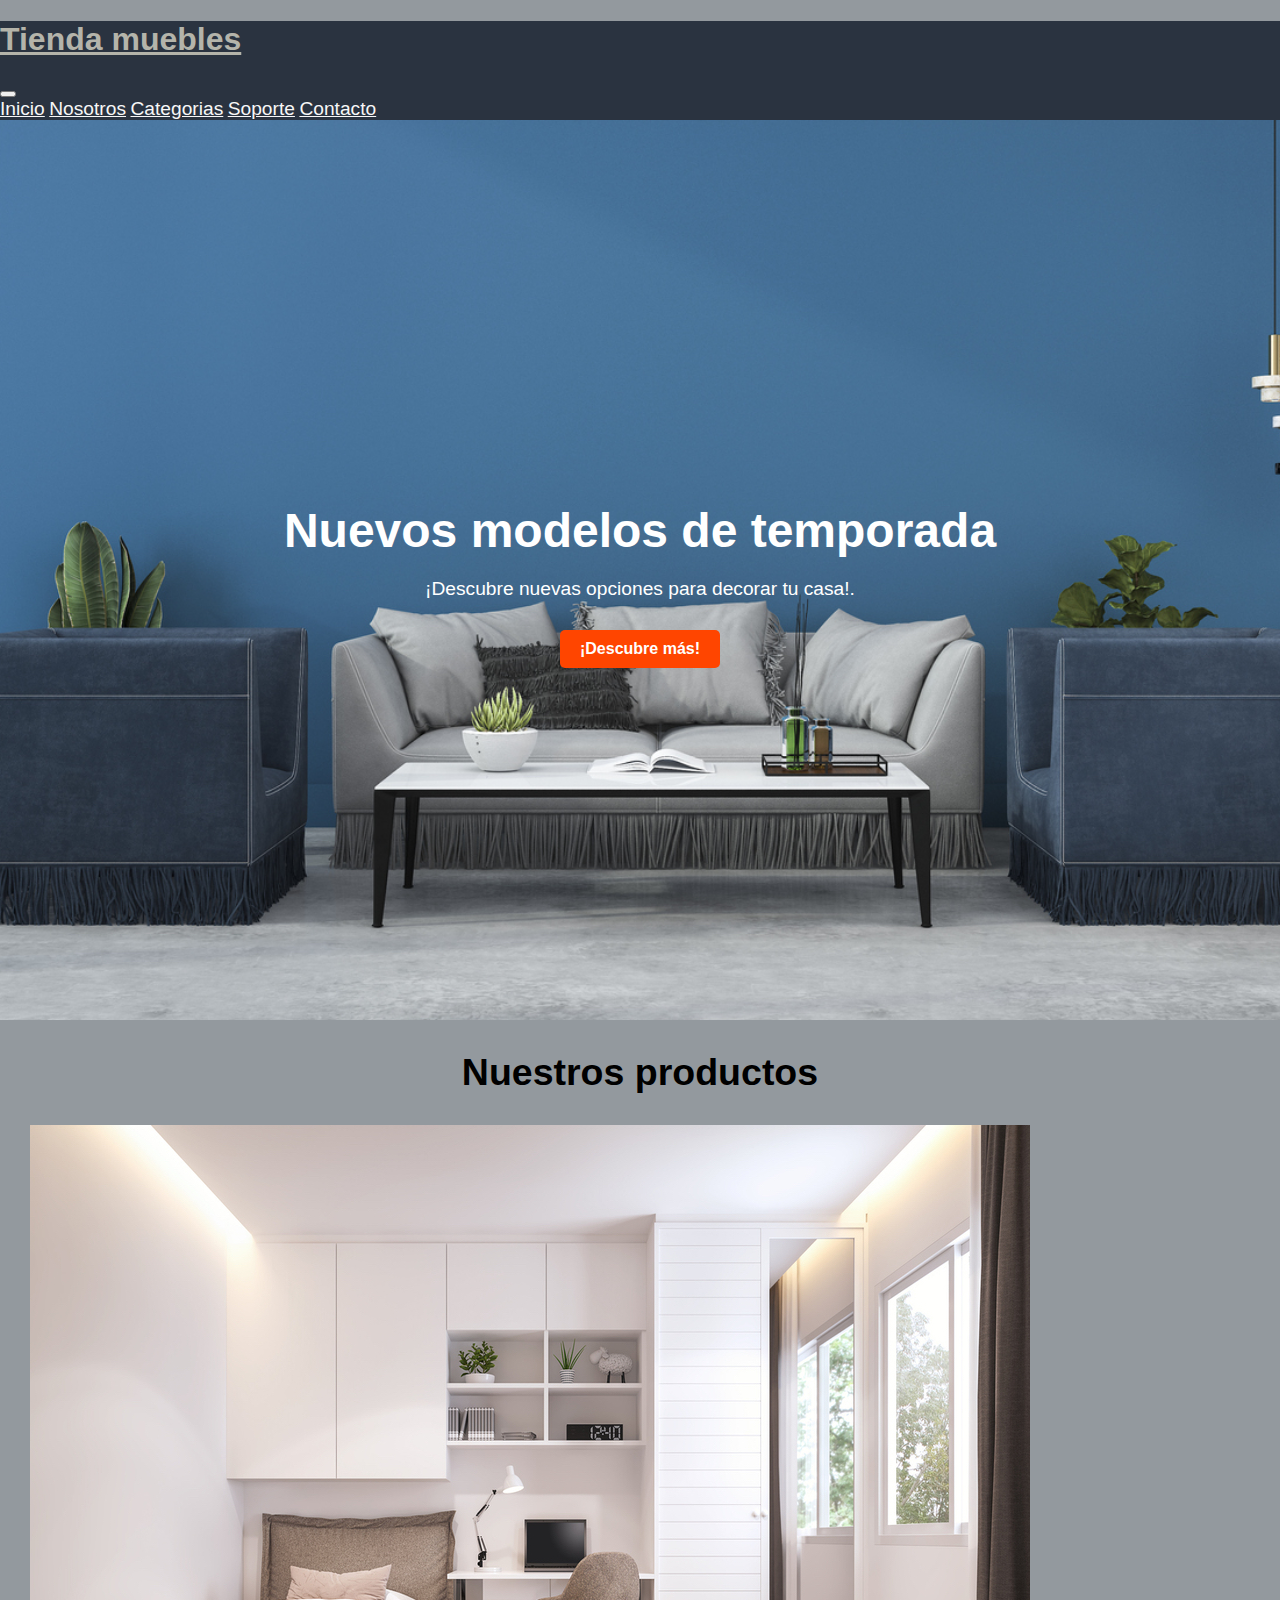
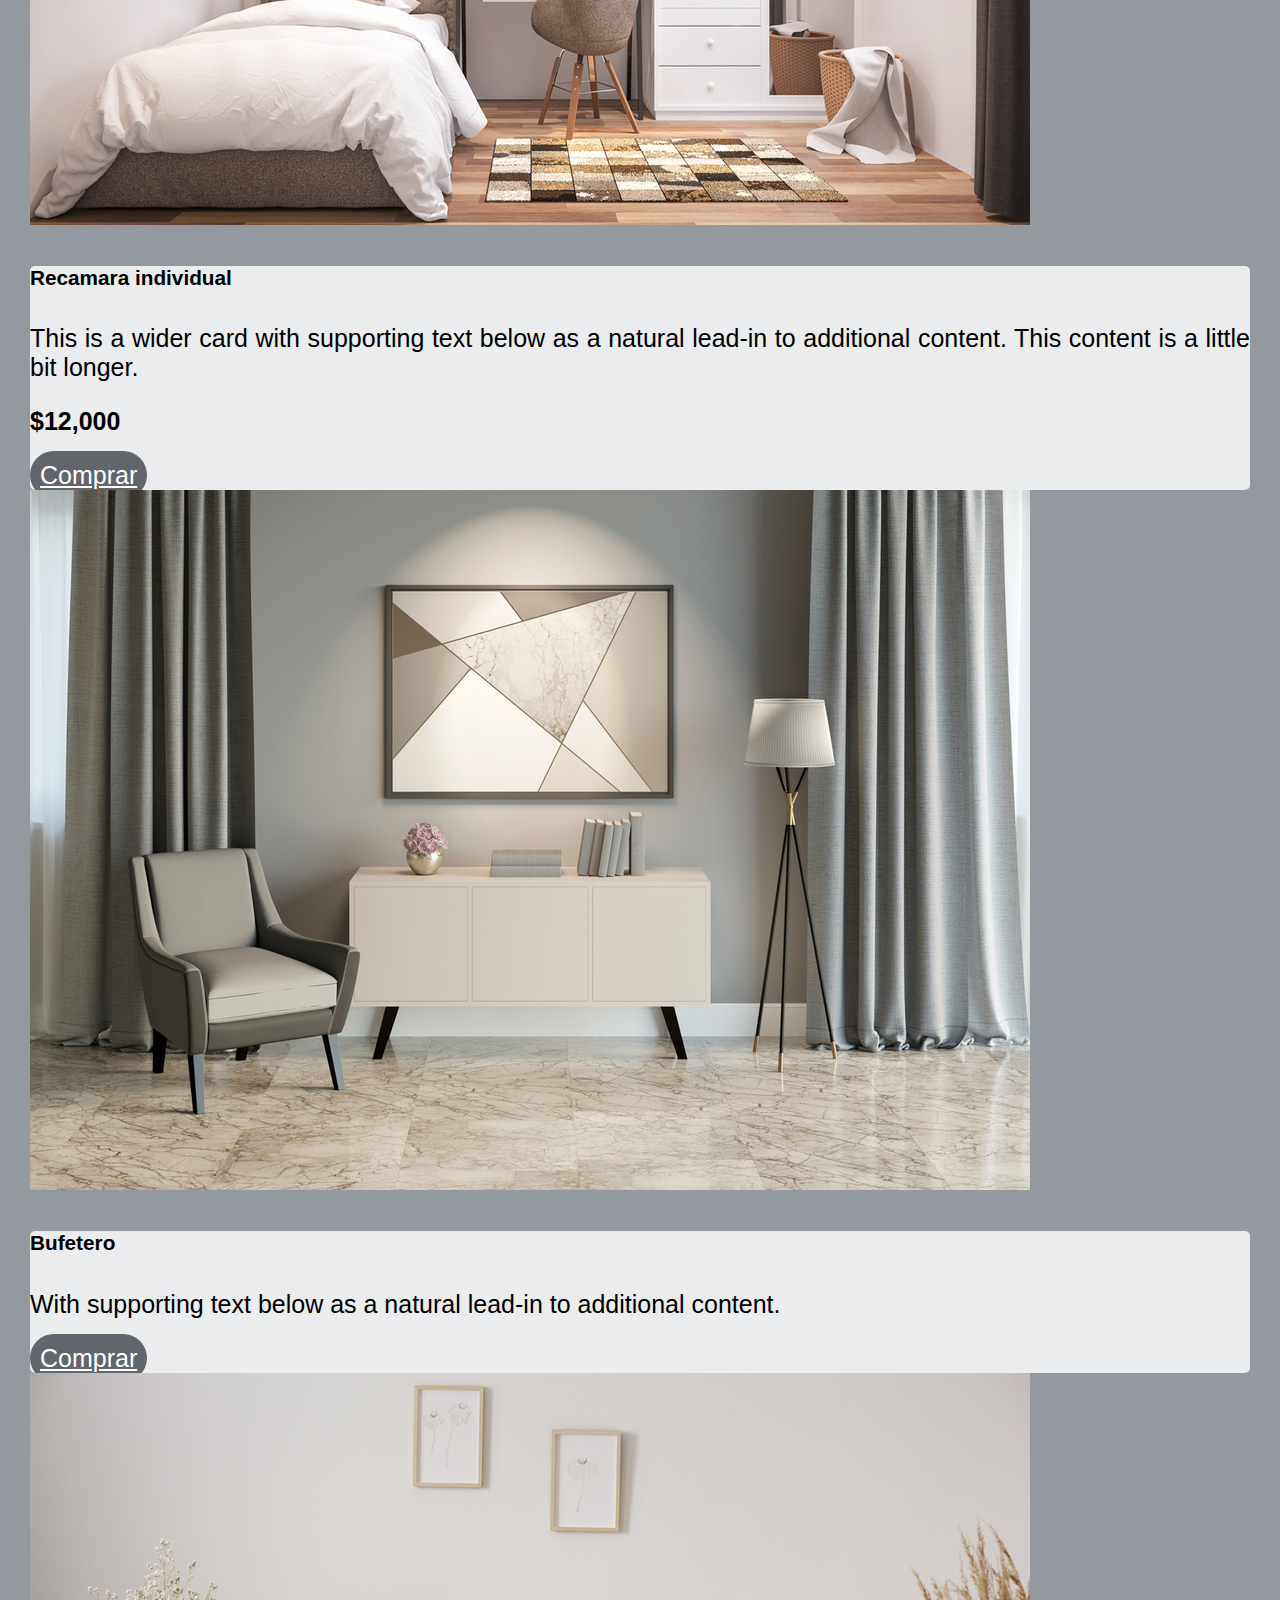
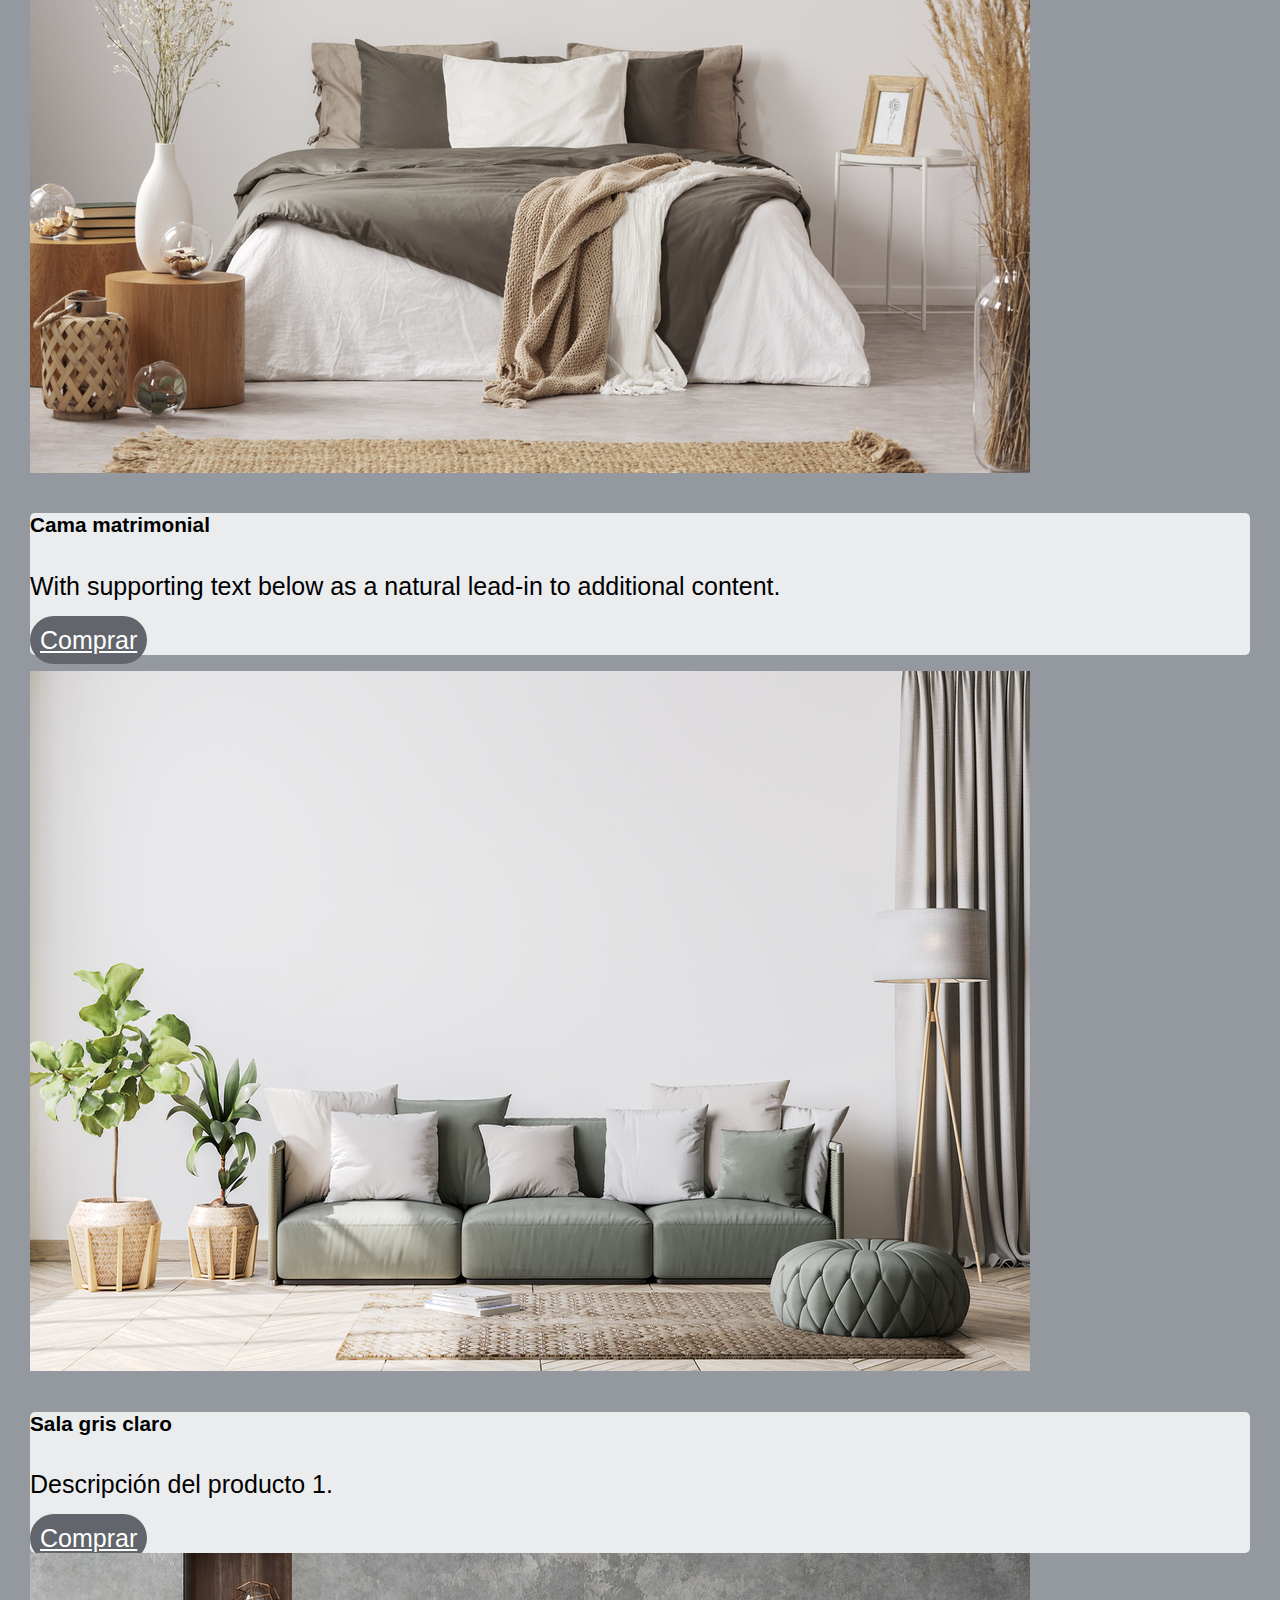
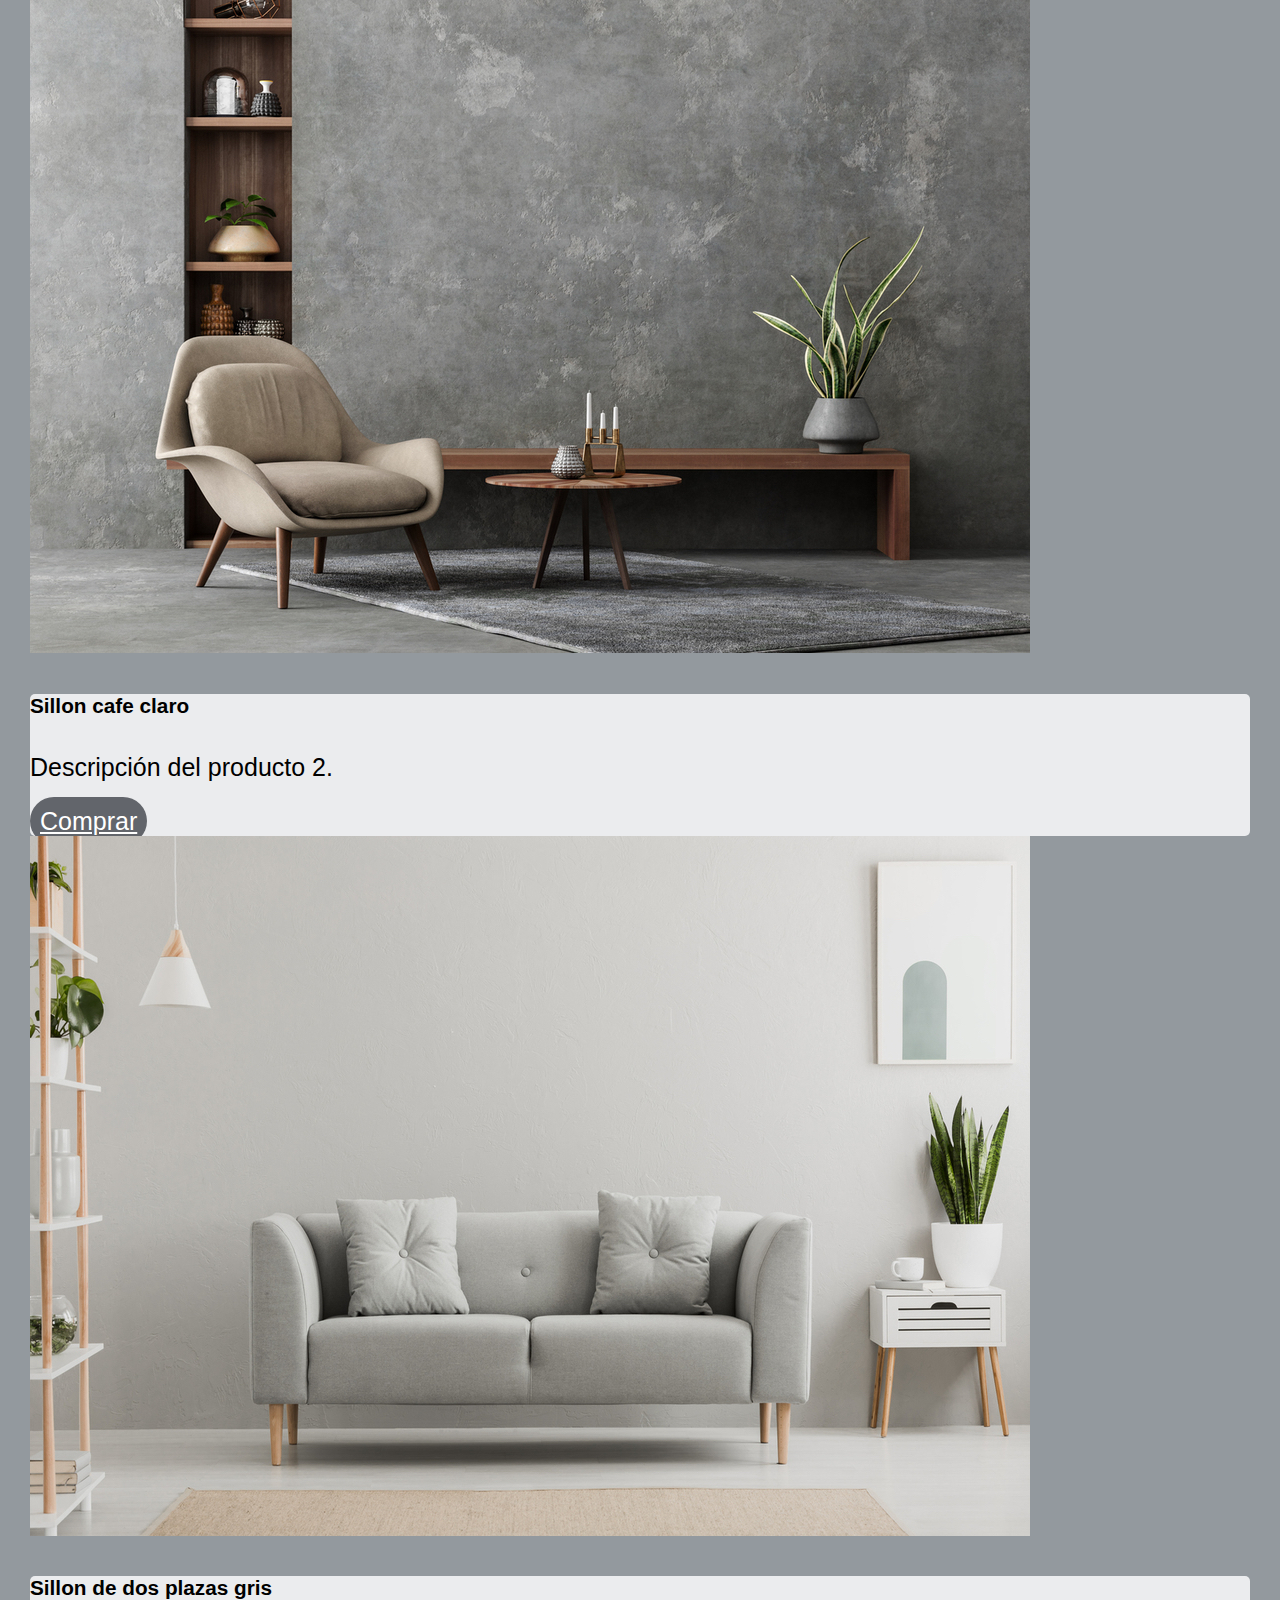
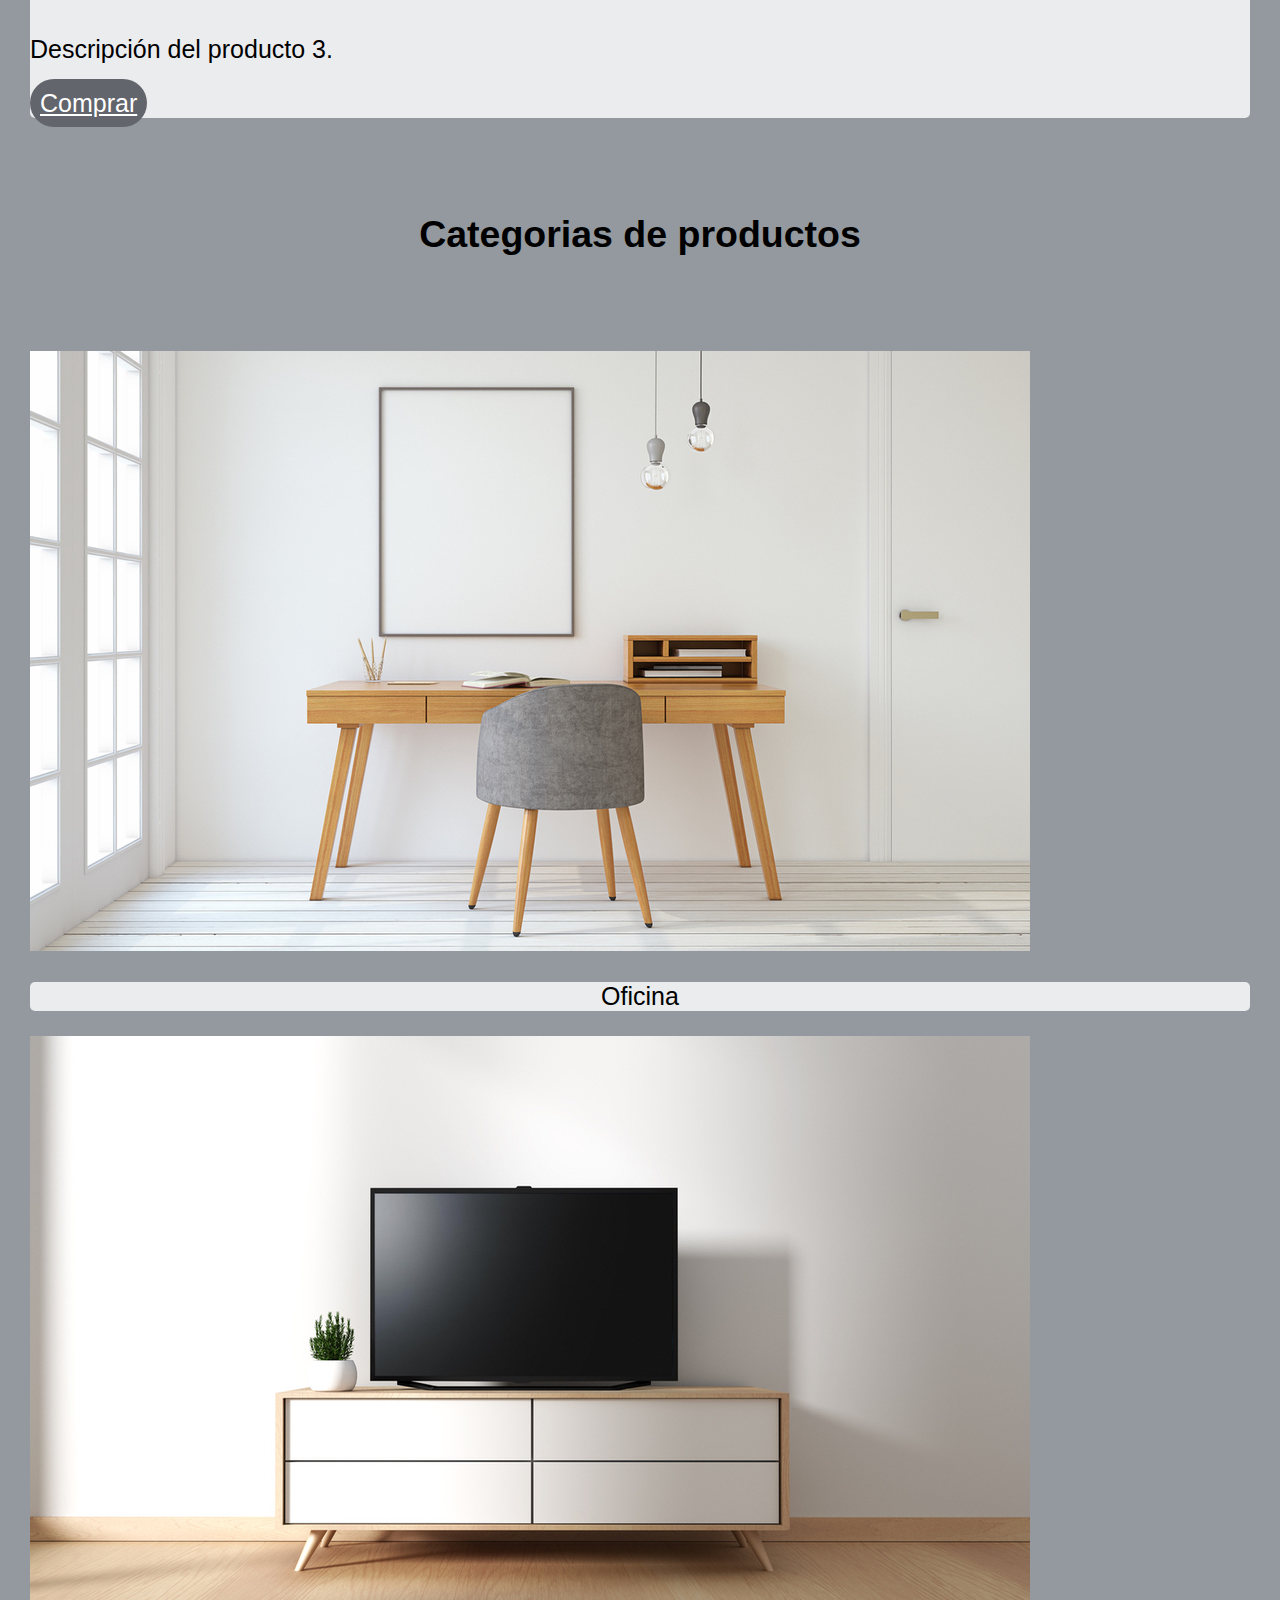
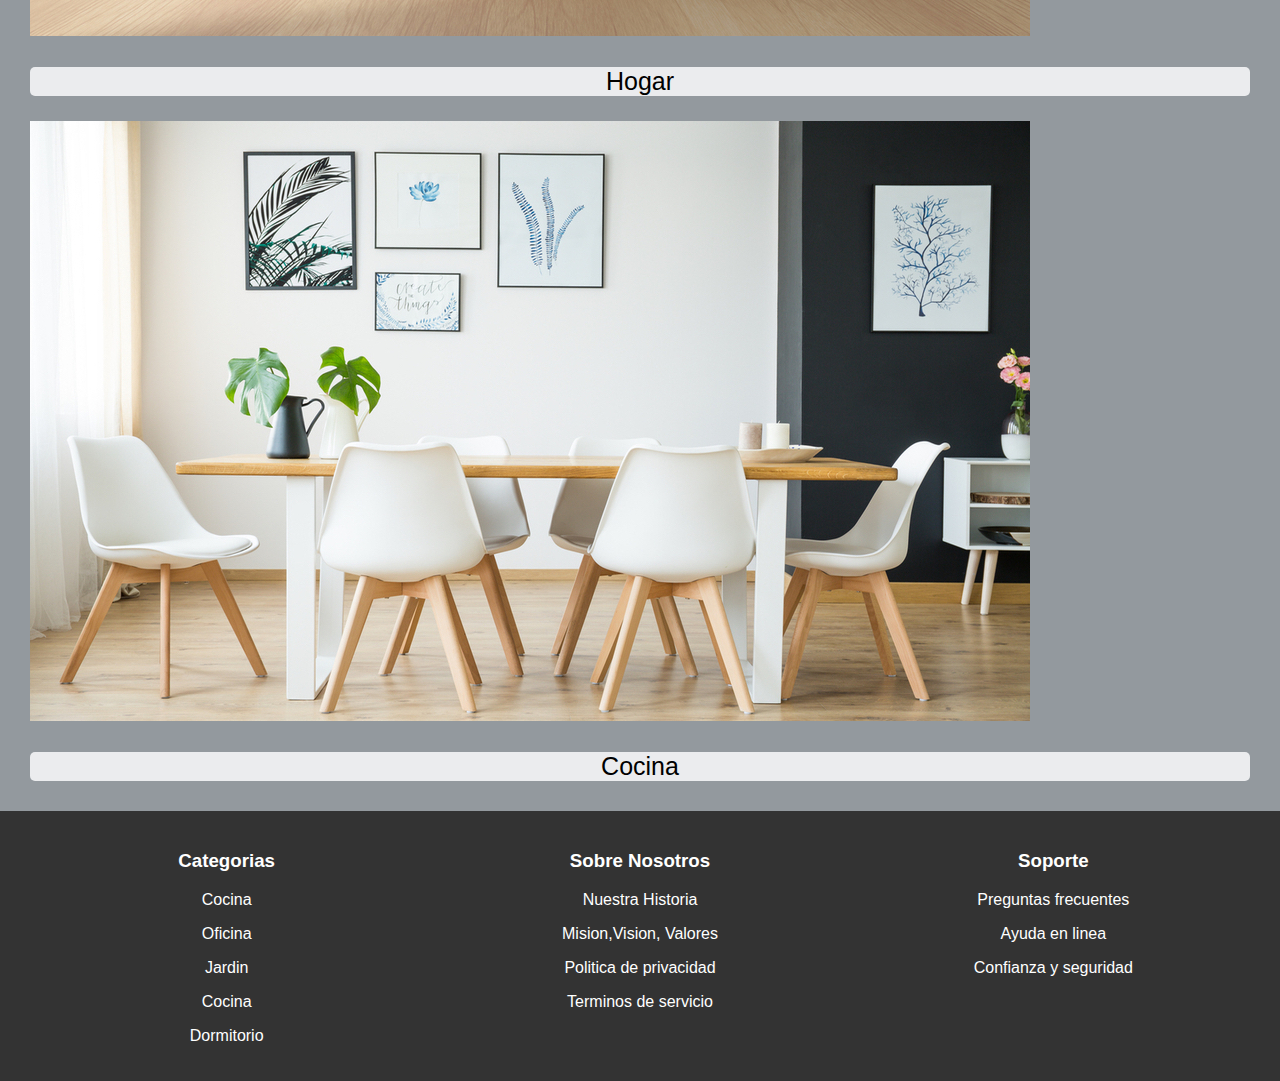
<file: Index.html>
<!doctype html>
<html lang="en">
  <head>
    <meta charset="utf-8">
    <meta name="viewport" content="width=device-width, initial-scale=1">
    <title>Tienda muebles</title>
    <link rel="stylesheet" href="./styles.css">
    <link href="https://cdn.jsdelivr.net/npm/bootstrap@5.3.2/dist/css/bootstrap.min.css" rel="stylesheet" integrity="sha384-T3c6CoIi6uLrA9TneNEoa7RxnatzjcDSCmG1MXxSR1GAsXEV/Dwwykc2MPK8M2HN" crossorigin="anonymous">
  </head>
  <body>
    <header>
        <nav class="navbar navbar-expand-lg bg-custom">
            <div class="container-fluid">
              <a class="navbar-brand" href="./Index.html" style="color: #B4B4AA;"><h1><span>Tienda muebles</span></h1></a>
              <button class="navbar-toggler" type="button" data-bs-toggle="collapse" data-bs-target="#navbarNavAltMarkup" aria-controls="navbarNavAltMarkup" aria-expanded="false" aria-label="Toggle navigation">
                <span class="navbar-toggler-icon"></span>
              </button>
              <div class="collapse navbar-collapse" id="navbarNavAltMarkup">
                <div class="navbar-nav">
                  <a class="nav-link" href="./Index.html">Inicio</a>
                  <a class="nav-link" href="./nosotros.html">Nosotros</a>
                  <a class="nav-link" href="#Categorias">Categorias</a>
                  <a class="nav-link" href="#">Soporte</a>
                  <a class="nav-link" href="./contacto.html">Contacto</a>
                </div>
              </div>
            </div>
          </nav>
    </header>
    <section class="hero fade-in">
        <div class="hero-content">
            <h1>Nuevos modelos de temporada</h1>
            <p>¡Descubre nuevas opciones para decorar tu casa!.</p>
            <a href="#Categorias">¡Descubre más!</a>
        </div>
    </section>
    <section class="Productos fade-in">
        <div>
            <h2 style="text-align: center;">Nuestros productos</h2>
        </div>
            <div class="card mb-3 card-body1 zoom-card ">
                <div class="row g-0">
                  <div class="col-md-4">
                    <img src="./SRC/img/producto1.jpg" class="img-fluid rounded-start" alt="...">
                  </div>
                  <div class="col-md-8">
                    <div class="card-body">
                      <h5 class="card-title">Recamara individual</h5>
                      <p class="card-text">This is a wider card with supporting text below as a natural lead-in to additional content. This content is a little bit longer.</p>
                      <p class="card-text"><strong class="text-body-secondary">$12,000</strong></p>
                      <a href="#" class="btn btn-primary">Comprar</a>
                    </div>
                  </div>
                </div>
              </div>
              <div class="row">
                <div class="col-sm-6 mb-3 mb-sm-0 zoom-card ">
                    <img src="./SRC/img/producto2.jpg" class="img-fluid rounded-start" alt="...">
                  <div class="card">
                    <div class="card-body">
                      <h5 class="card-title">Bufetero</h5>
                      <p class="card-text">With supporting text below as a natural lead-in to additional content.</p>
                      <a href="#" class="btn btn-primary">Comprar</a>
                    </div>
                  </div>
                </div>
                <div class="col-sm-6 zoom-card ">
                    <img src="./SRC/img/producto3.jpg" class="img-fluid rounded-start" alt="...">
                  <div class="card">
                    <div class="card-body">
                      <h5 class="card-title">Cama matrimonial</h5>
                      <p class="card-text">With supporting text below as a natural lead-in to additional content.</p>
                      <a href="#" class="btn btn-primary">Comprar</a>
                    </div>
                  </div>
                </div>
              </div>
              <!-- 3 CARDS INDEPENDIENTES-->
              <div class="container-tarjetas" style="padding-top: 1rem;">
                <div class="row">
                    <div class="col-sm-4 zoom-card ">
                        <div class="card">
                            <img src="./SRC/img/producto4.jpg" class="card-img-top" alt="Imagen 1">
                            <div class="card-body">
                                <h5 class="card-title">Sala gris claro</h5>
                                <p class="card-text">Descripción del producto 1.</p>
                                <a href="#" class="btn btn-primary">Comprar</a>
                            </div>
                        </div>
                    </div>
                    <div class="col-sm-4 zoom-card ">
                        <div class="card">
                            <img src="./SRC/img/producto5.jpg" class="card-img-top" alt="Imagen 2">
                            <div class="card-body">
                                <h5 class="card-title">Sillon cafe claro</h5>
                                <p class="card-text">Descripción del producto 2.</p>
                                <a href="#" class="btn btn-primary">Comprar</a>
                            </div>
                        </div>
                    </div>
                    <div class="col-sm-4 zoom-card ">
                        <div class="card">
                            <img src="./SRC/img/producto6.jpg" class="card-img-top" alt="Imagen 3">
                            <div class="card-body">
                                <h5 class="card-title">Sillon de dos plazas gris</h5>
                                <p class="card-text">Descripción del producto 3.</p>
                                <a href="#" class="btn btn-primary">Comprar</a>
                            </div>
                        </div>
                    </div>
                </div>
            </div>


              
              <!--CATEGORIAS-->
              <div class="categorias" id="Categorias">
                <h2 style="text-align: center;padding: 4rem;">Categorias de productos</h2>
                <div class="row">
                    <div class="col-sm-4 zoom-card ">
                        <div class="card">
                            <a href="./Oficina.html"><img src="./SRC/img/categoria1.jpg" class="card-img-top" alt="Oficina"></a>
                            <div class="card-body">
                                <p class="card-text" style="text-align: center;">Oficina</p>
                            </div>
                        </div>
                    </div>
                    <div class="col-sm-4 zoom-card ">
                        <div class="card">
                            <a href="./hogar.html"><img src="./SRC/img/categoria2.jpg" class="card-img-top" alt="Hogar"></a>
                            <div class="card-body">
                              <p class="card-text" style="text-align: center;">Hogar</p>
                            </div>
                        </div>
                    </div>
                    <div class="col-sm-4 zoom-card ">
                        <div class="card">
                            <a href="./cocina.html"><img src="./SRC/img/categoria3.jpg" class="card-img-top" alt="Cocina"></a>
                            <div class="card-body">
                              <p class="card-text" style="text-align: center;">Cocina</p>
                            </div>
                        </div>
                    </div>
                </div>
            </div>
            </section>
            
  <footer>
    <div class="columna">
        <h3>Categorias</h3>
        <p>Cocina</p>
        <p>Oficina</p>
        <p>Jardin</p>
        <p>Cocina</p>
        <p>Dormitorio</p>
    </div>
    <div class="columna">
        <h3>Sobre Nosotros</h3>
        <p>Nuestra Historia</p>
        <p>Mision,Vision, Valores</p>
        <p>Politica de privacidad</p>
        <p>Terminos de servicio</p>
    </div>
    <div class="columna">
        <h3>Soporte</h3>
        <p>Preguntas frecuentes</p>
        <p>Ayuda en linea</p>
        <p>Confianza y seguridad</p>
    </div>
</footer>
  <script src="https://cdn.jsdelivr.net/npm/bootstrap@5.3.2/dist/js/bootstrap.bundle.min.js" integrity="sha384-C6RzsynM9kWDrMNeT87bh95OGNyZPhcTNXj1NW7RuBCsyN/o0jlpcV8Qyq46cDfL" crossorigin="anonymous"></script>
  <script src="https://code.jquery.com/jquery-3.5.1.slim.min.js"></script>
</body>
</html>
</file>
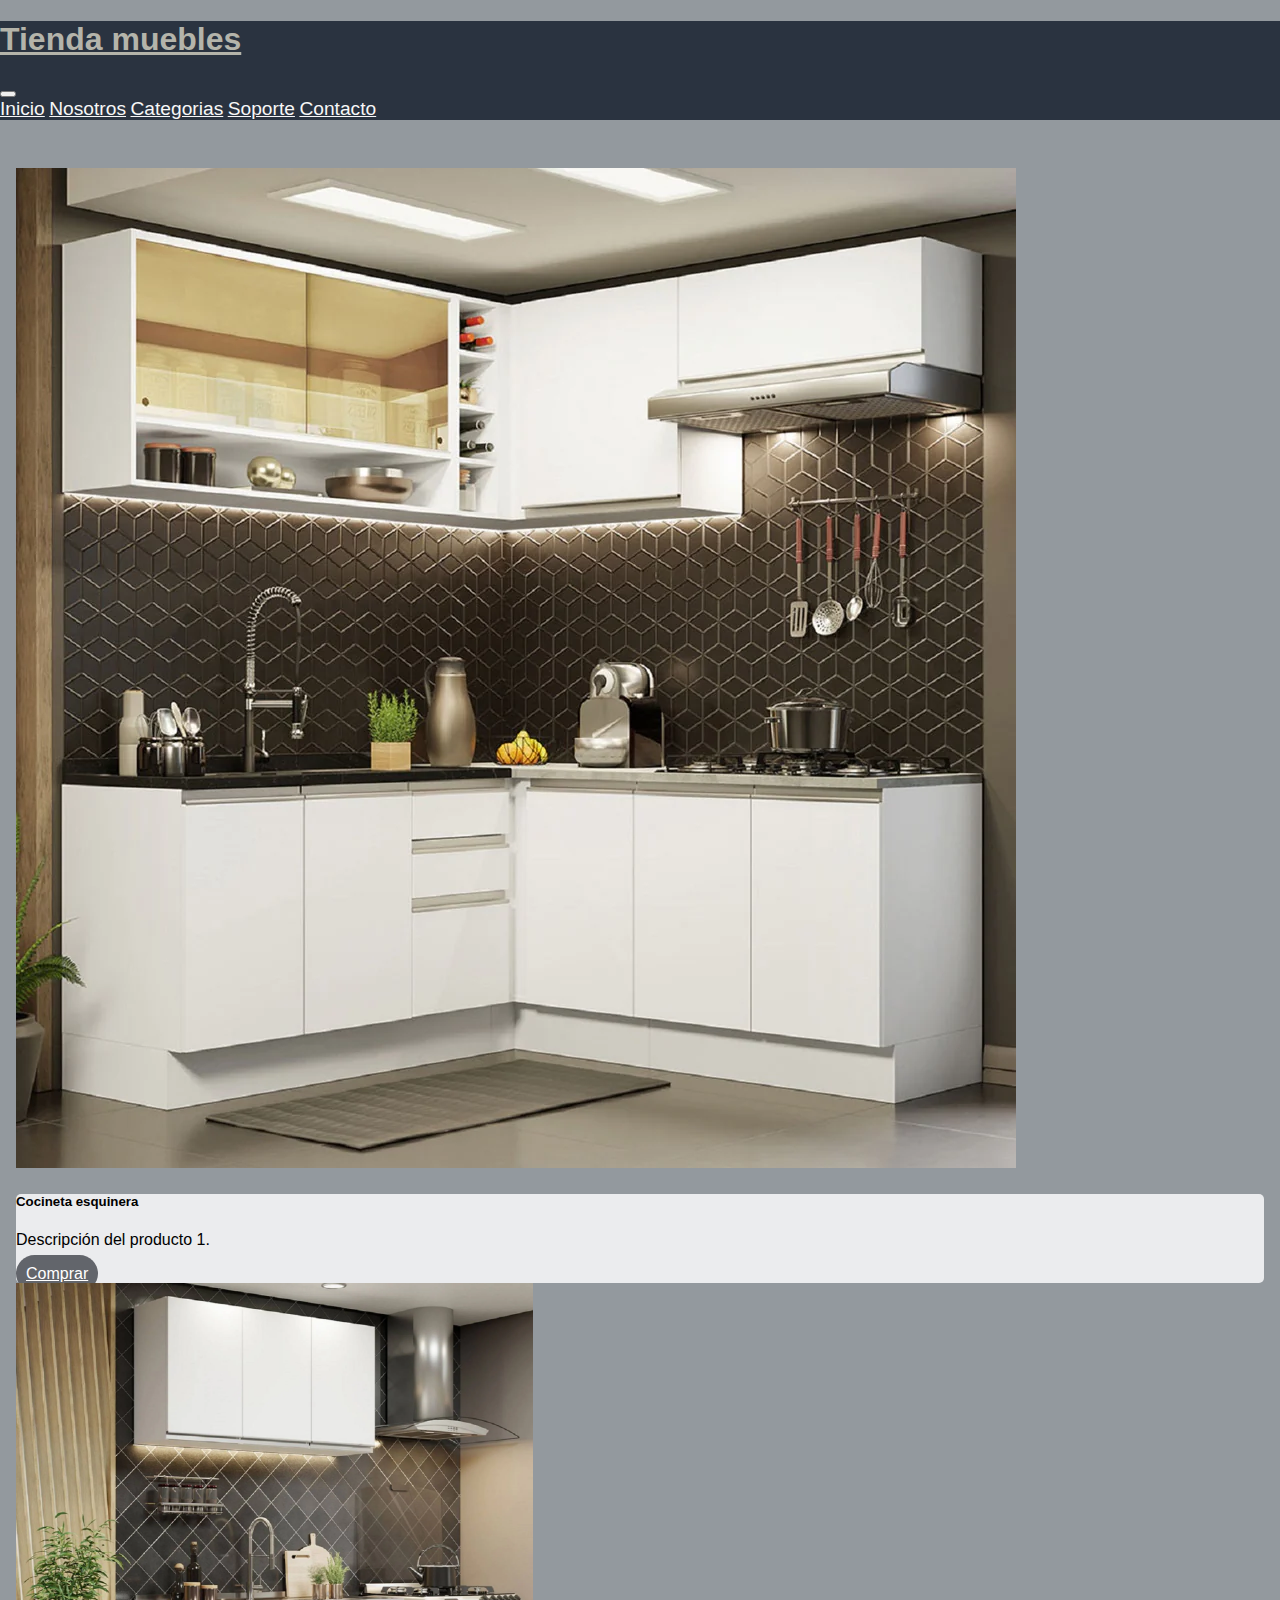
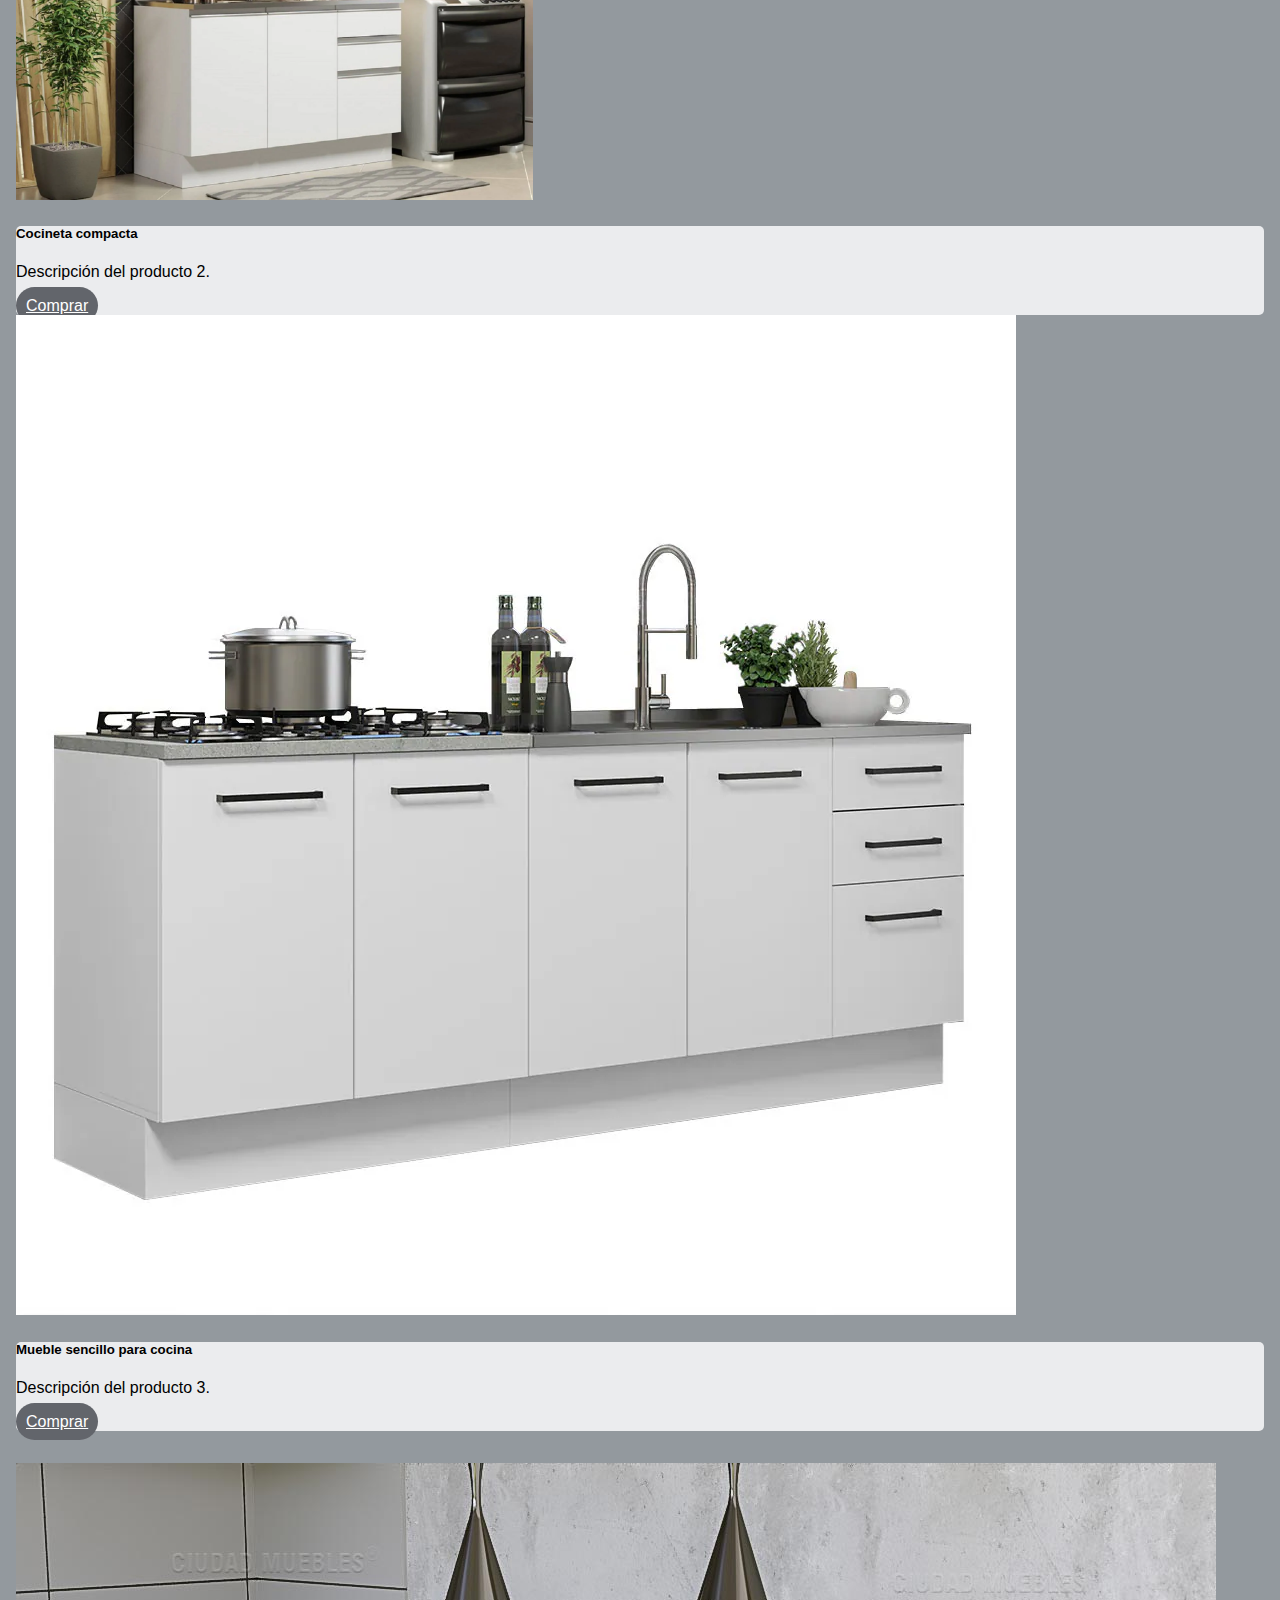
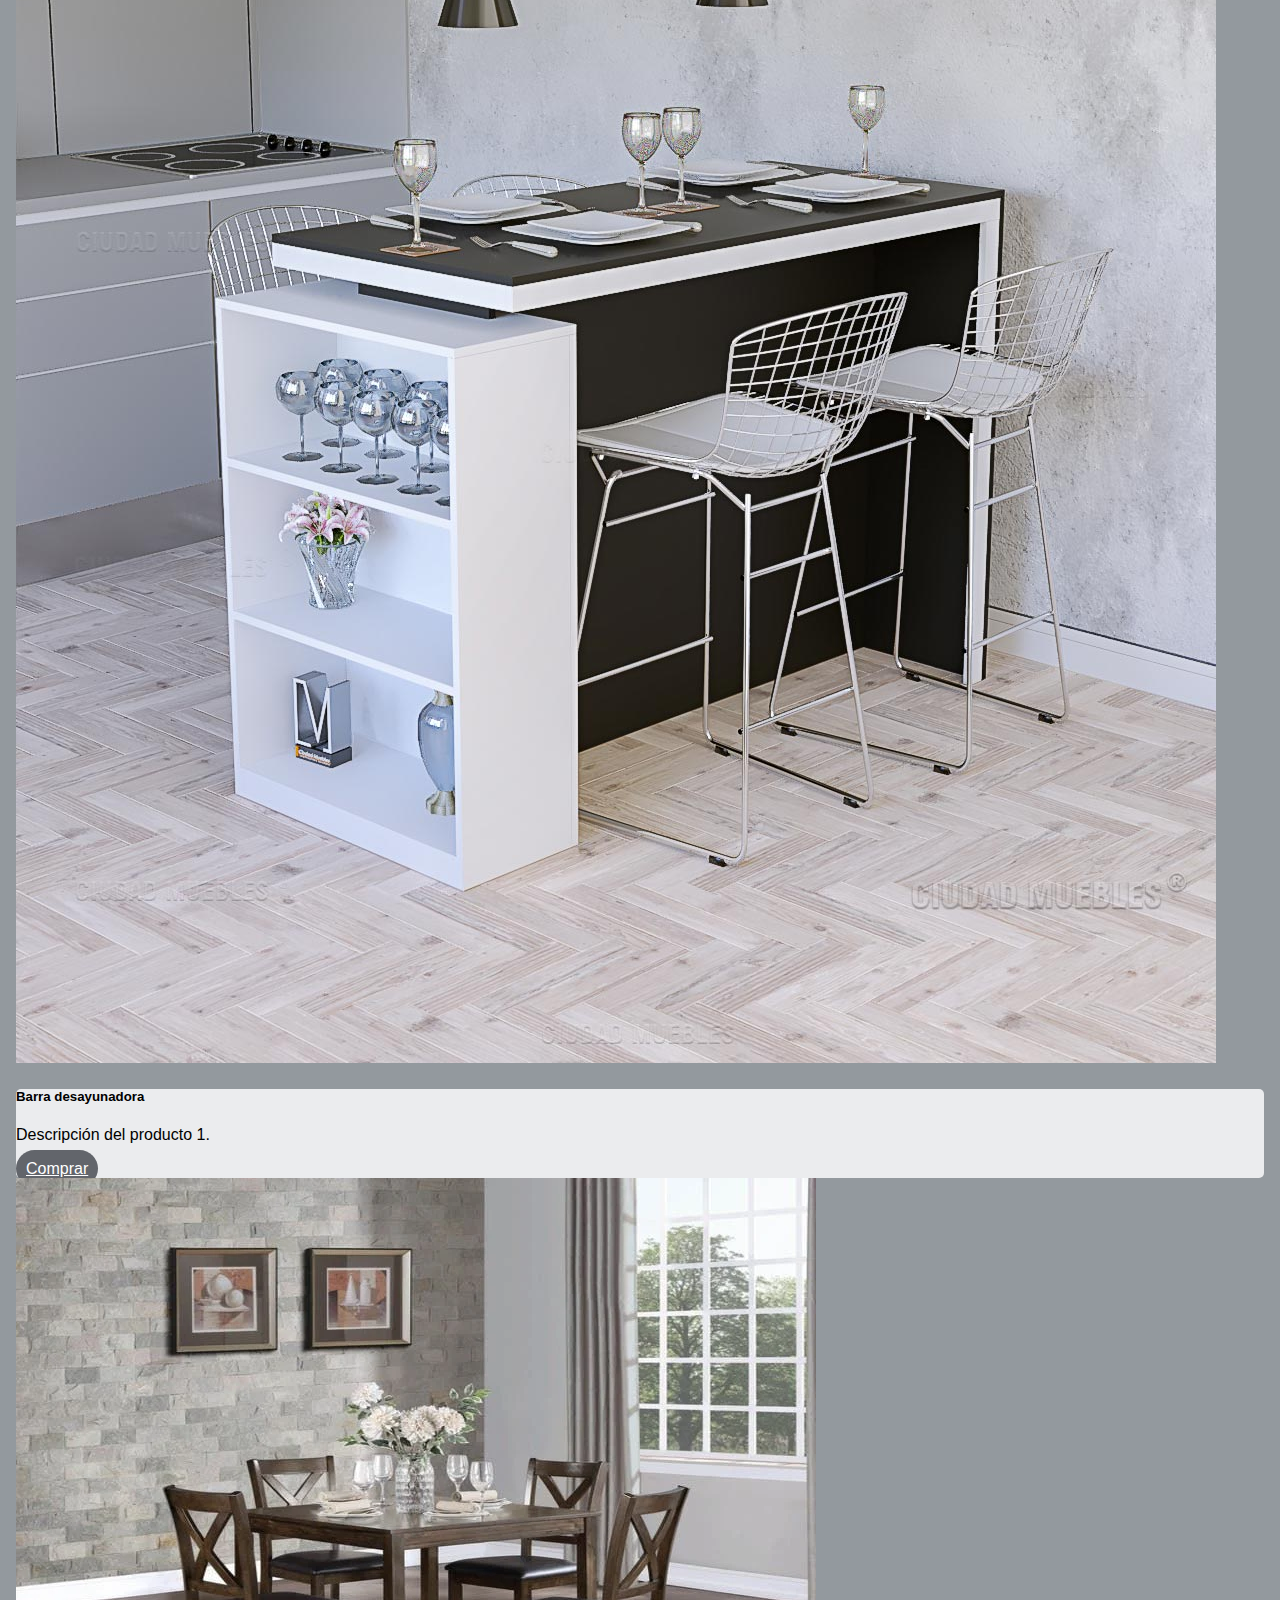
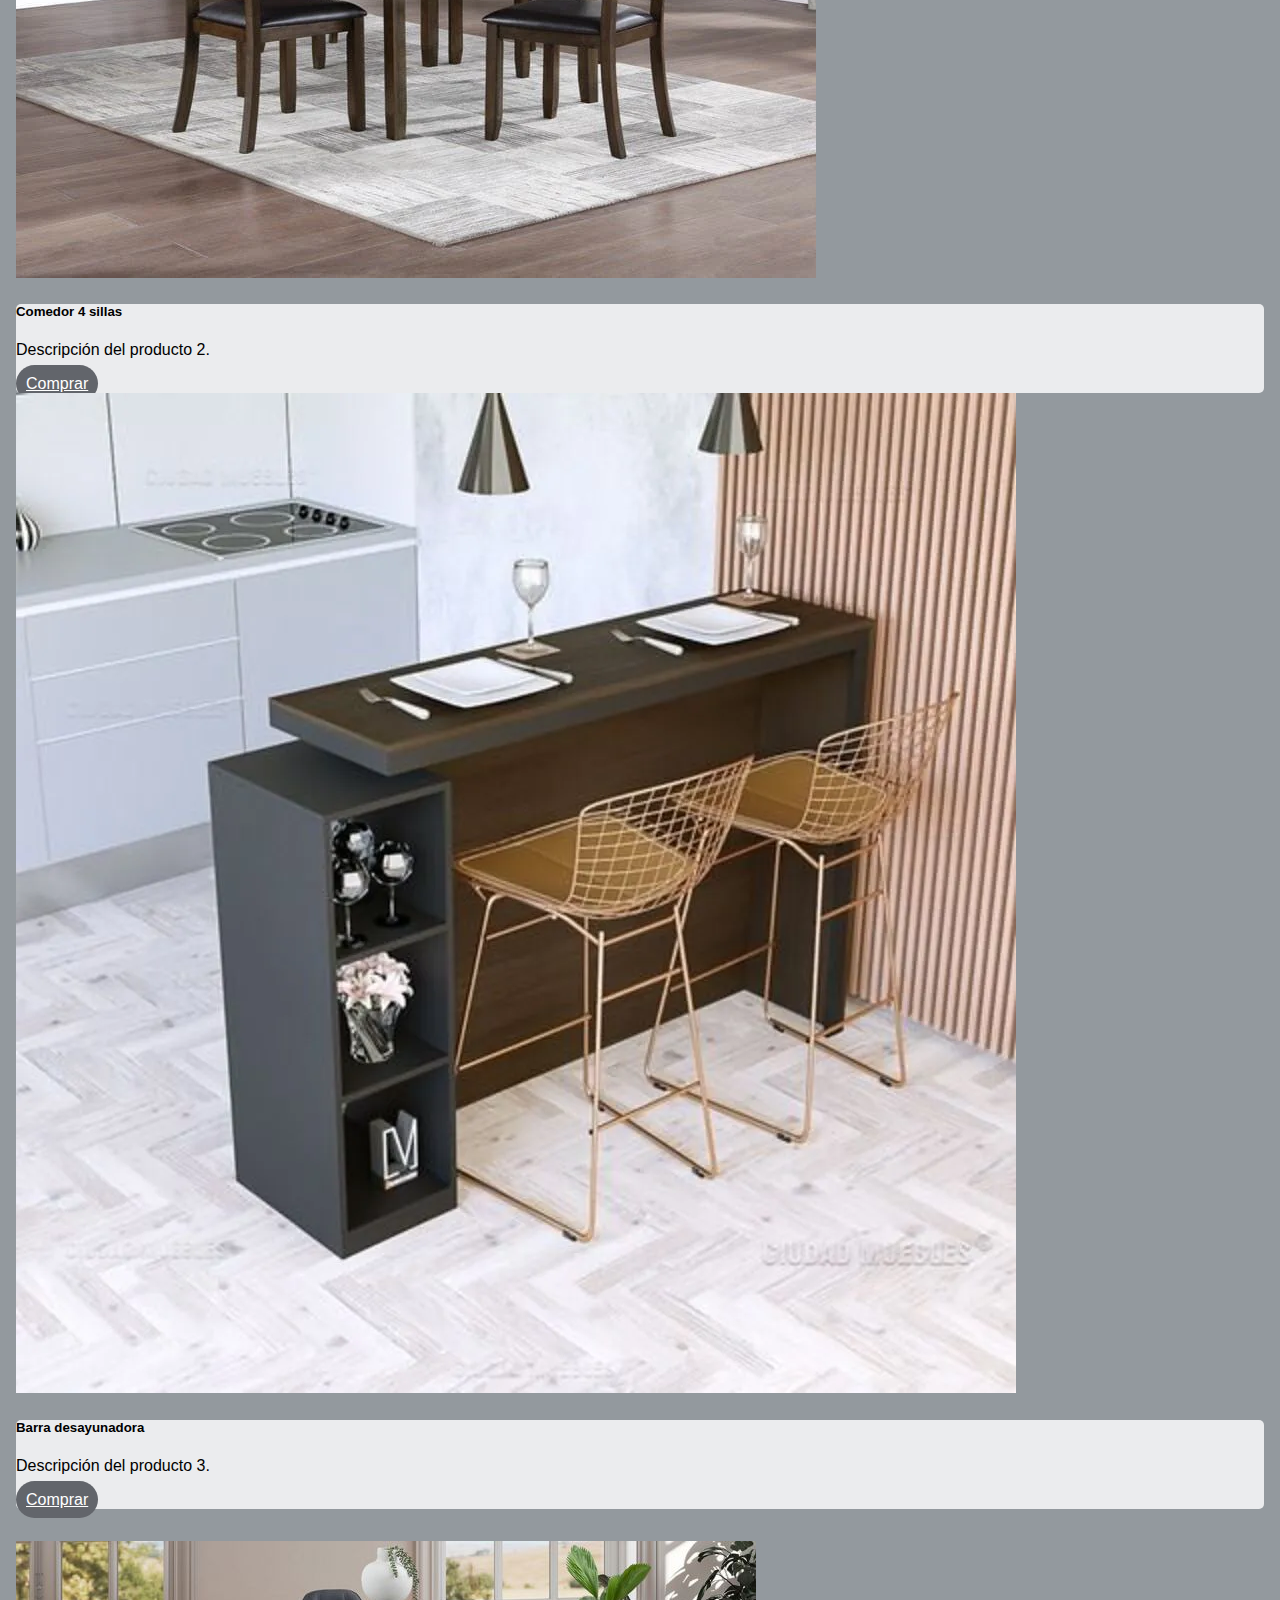
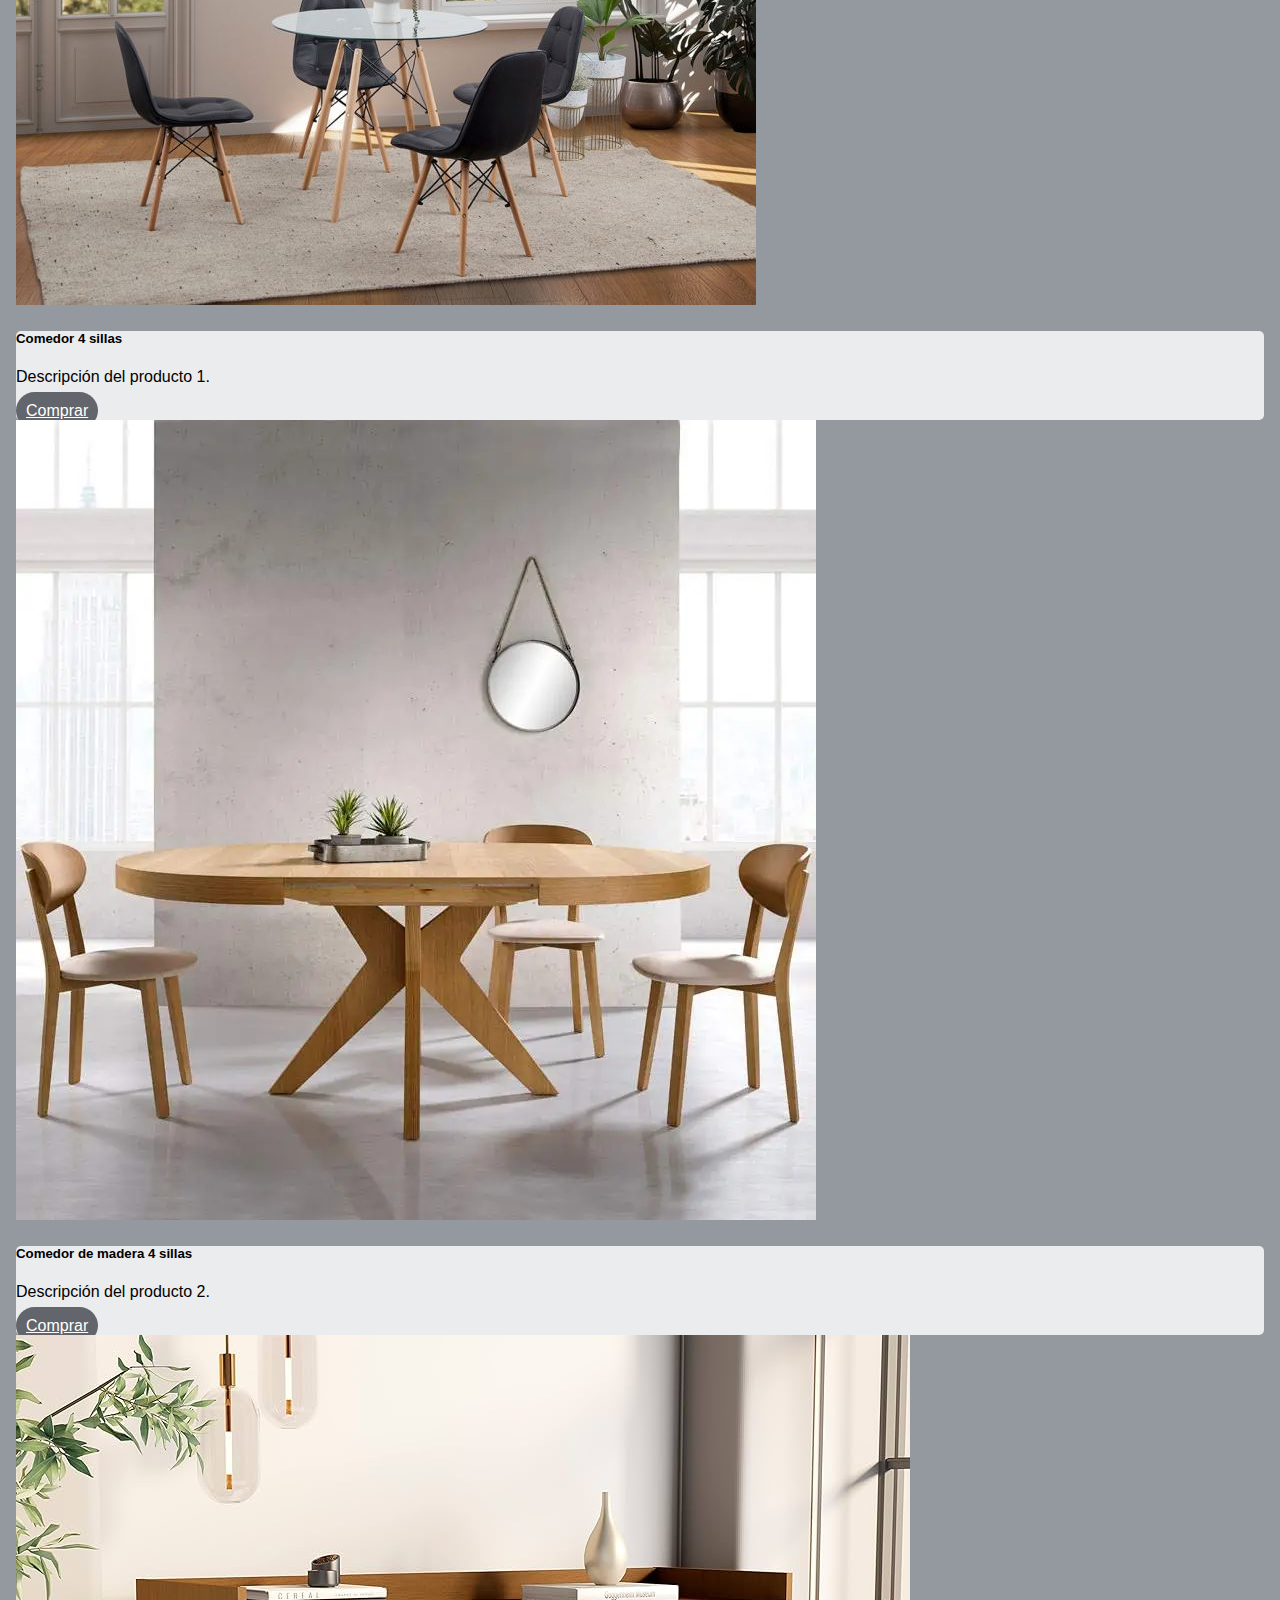
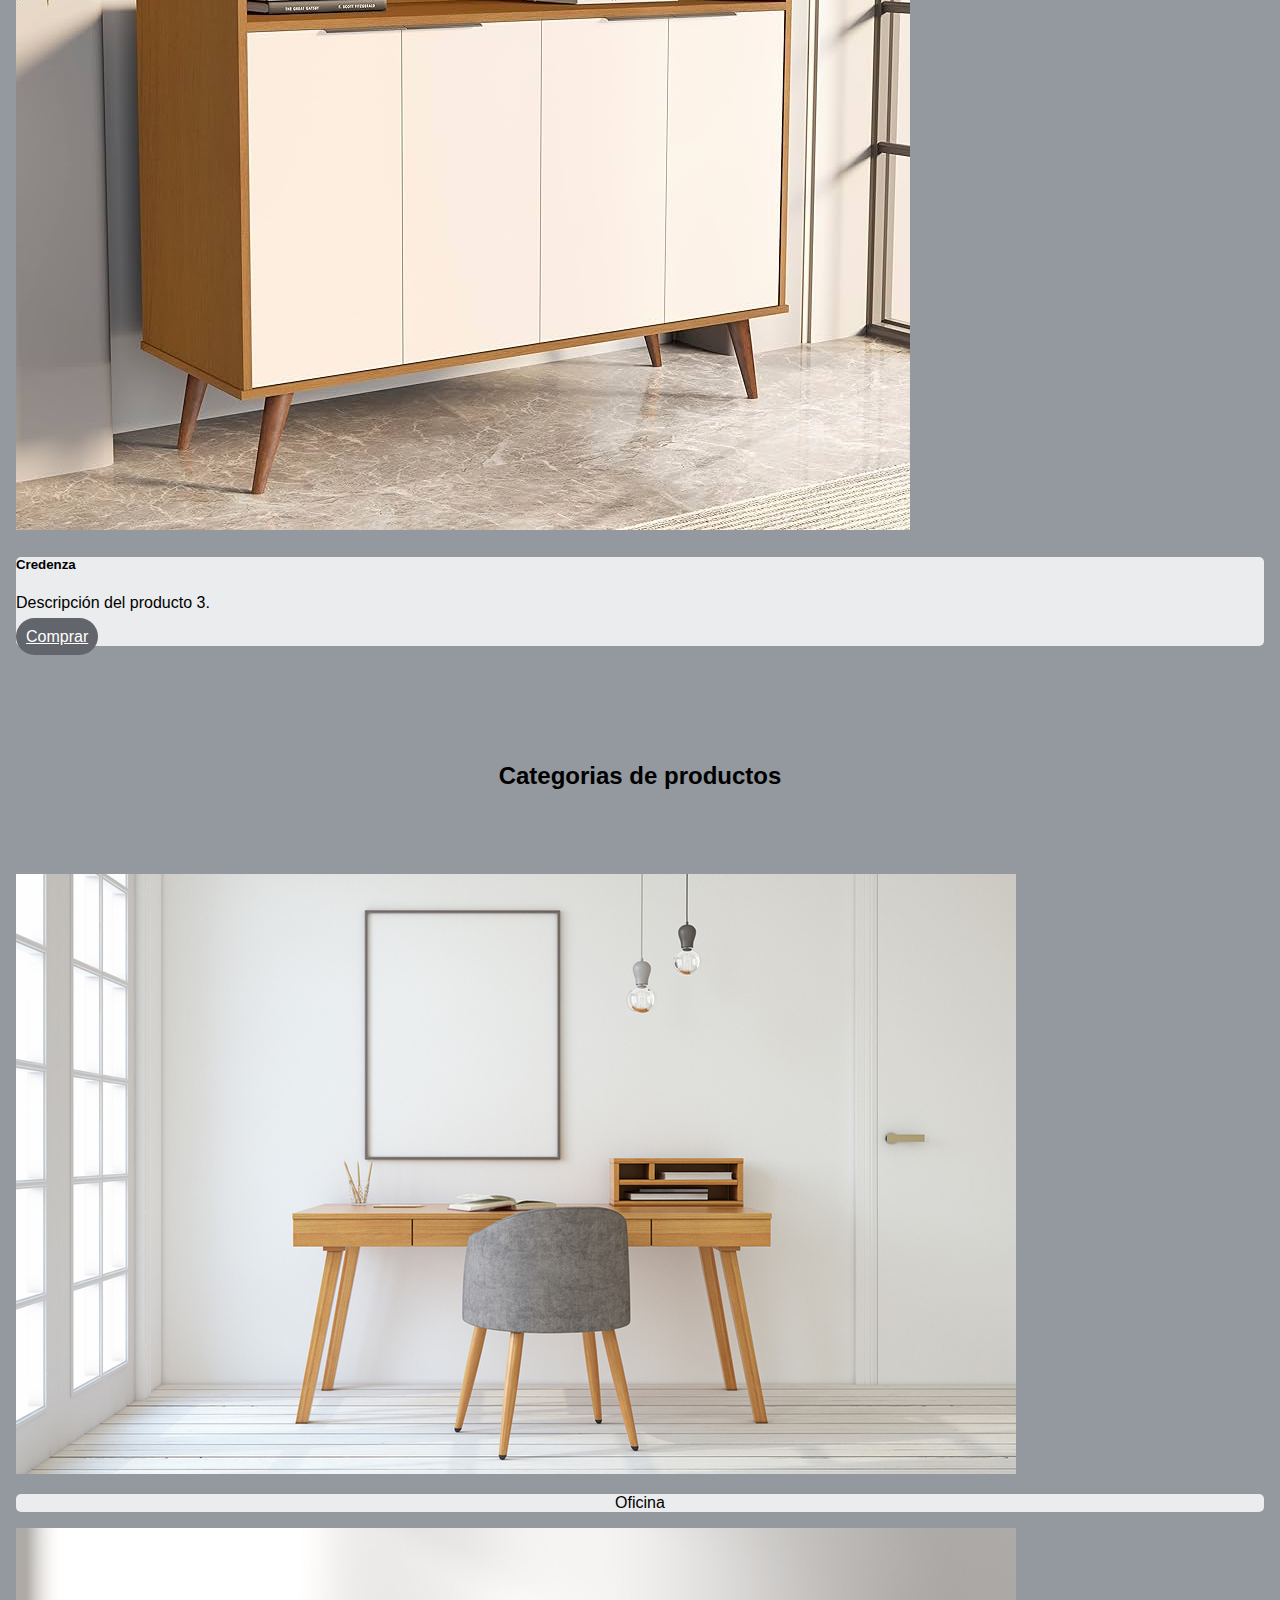
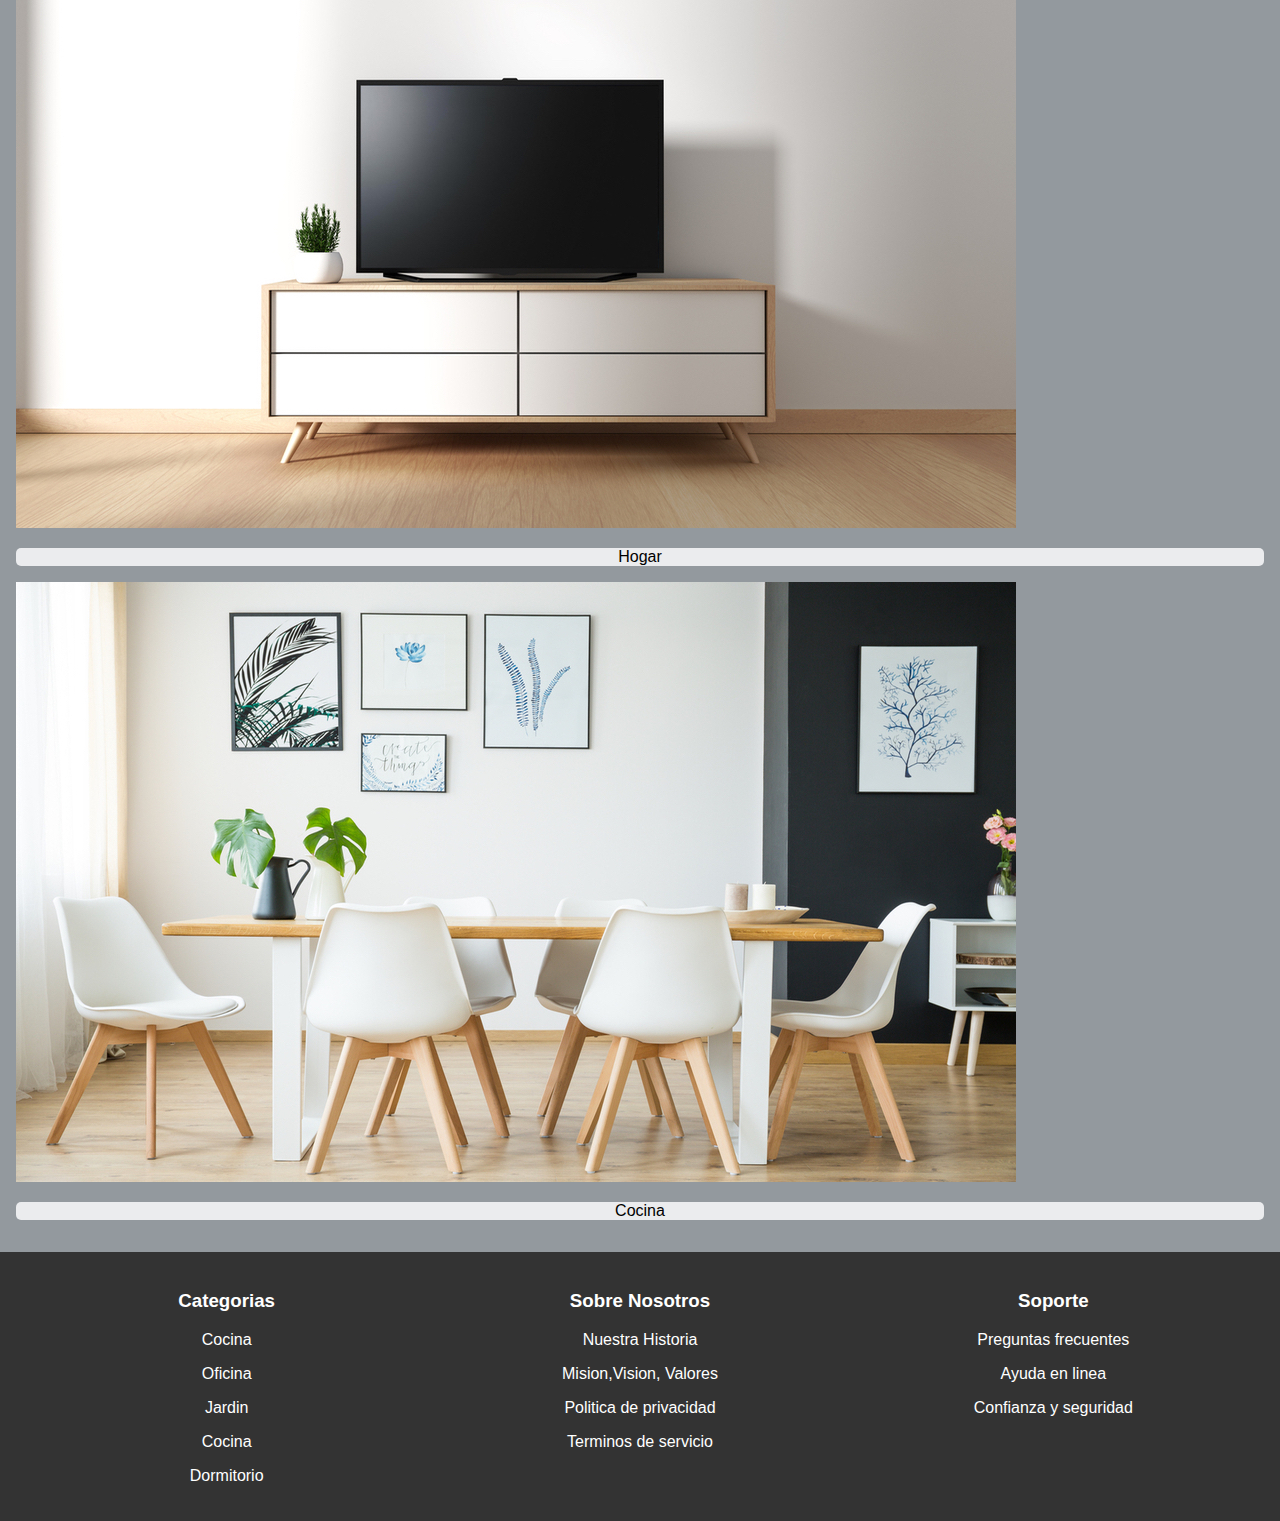
<file: cocina.html>
<!DOCTYPE html>
<html lang="en">
<head>
    <meta charset="UTF-8">
    <meta name="viewport" content="width=device-width, initial-scale=1.0">
    <title>Cocina</title>
    <link rel="stylesheet" href="./styles.css">
    <link rel="stylesheet" href="./cocina.css">
    <link href="https://cdn.jsdelivr.net/npm/bootstrap@5.3.2/dist/css/bootstrap.min.css" rel="stylesheet" integrity="sha384-T3c6CoIi6uLrA9TneNEoa7RxnatzjcDSCmG1MXxSR1GAsXEV/Dwwykc2MPK8M2HN" crossorigin="anonymous">

</head>
<body>
  <header>
    <nav class="navbar navbar-expand-lg bg-custom">
        <div class="container-fluid">
          <a class="navbar-brand" href="./Index.html" style="color: #B4B4AA;"><h1><span>Tienda muebles</span></h1></a>
          <button class="navbar-toggler" type="button" data-bs-toggle="collapse" data-bs-target="#navbarNavAltMarkup" aria-controls="navbarNavAltMarkup" aria-expanded="false" aria-label="Toggle navigation">
            <span class="navbar-toggler-icon"></span>
          </button>
          <div class="collapse navbar-collapse" id="navbarNavAltMarkup">
            <div class="navbar-nav">
              <a class="nav-link" href="./Index.html">Inicio</a>
              <a class="nav-link" href="./nosotros.html">Nosotros</a>
              <a class="nav-link" href="#Categorias">Categorias</a>
              <a class="nav-link" href="#">Soporte</a>
              <a class="nav-link" href="./contacto.html">Contacto</a>
            </div>
          </div>
        </div>
      </nav>
</header>
    <section class="cocina fade-in">
      <div class="container-cocina">
          <div class="row">
              <div class="col-sm-4 zoom-card ">
                  <div class="card">
                      <img src="./SRC/cocina/cocina-1.webp" class="card-img-top" alt="Imagen 1">
                      <div class="card-body">
                          <h5 class="card-title">Cocineta esquinera</h5>
                          <p class="card-text">Descripción del producto 1.</p>
                          <a href="#" class="btn btn-primary">Comprar</a>
                      </div>
                  </div>
              </div>
              <div class="col-sm-4 zoom-card ">
                  <div class="card">
                      <img src="./SRC/cocina/cocina-2.webp" class="card-img-top img-fluid" alt="Imagen 2" style="width:32.3rem;">
                      <div class="card-body">
                          <h5 class="card-title">Cocineta compacta</h5>
                          <p class="card-text">Descripción del producto 2.</p>
                          <a href="#" class="btn btn-primary">Comprar</a>
                      </div>
                  </div>
              </div>
              <div class="col-sm-4 zoom-card ">
                  <div class="card">
                      <img src="./SRC/cocina/cocina-3.webp" class="card-img-top" alt="Imagen 3">
                      <div class="card-body">
                          <h5 class="card-title">Mueble sencillo para cocina</h5>
                          <p class="card-text">Descripción del producto 3.</p>
                          <a href="#" class="btn btn-primary">Comprar</a>
                      </div>
                  </div>
              </div>
          </div>
      </div>
      <div class="container-cocina">
          <div class="row">
              <div class="col-sm-4 zoom-card ">
                  <div class="card">
                      <img src="./SRC/cocina/cocina-4.jpg" class="card-img-top" alt="Imagen 1">
                      <div class="card-body">
                          <h5 class="card-title">Barra desayunadora</h5>
                          <p class="card-text">Descripción del producto 1.</p>
                          <a href="#" class="btn btn-primary">Comprar</a>
                      </div>
                  </div>
              </div>
              <div class="col-sm-4 zoom-card ">
                  <div class="card">
                      <img src="./SRC/cocina/cocina-6.webp" class="card-img-top" alt="Imagen 2">
                      <div class="card-body">
                          <h5 class="card-title">Comedor 4 sillas</h5>
                          <p class="card-text">Descripción del producto 2.</p>
                          <a href="#" class="btn btn-primary">Comprar</a>
                      </div>
                  </div>
              </div>
              <div class="col-sm-4 zoom-card ">
                  <div class="card">
                      <img src="./SRC/cocina/cocina-5.webp" class="card-img-top" alt="Imagen 3">
                      <div class="card-body">
                          <h5 class="card-title">Barra desayunadora</h5>
                          <p class="card-text">Descripción del producto 3.</p>
                          <a href="#" class="btn btn-primary">Comprar</a>
                      </div>
                  </div>
              </div>
          </div>
      </div>
      <div class="container-cocina ">
          <div class="row">
              <div class="col-sm-4 zoom-card ">
                  <div class="card">
                      <img src="./SRC/cocina/cocina-7.jpg" class="card-img-top" alt="Imagen 1">
                      <div class="card-body">
                          <h5 class="card-title">Comedor 4 sillas</h5>
                          <p class="card-text">Descripción del producto 1.</p>
                          <a href="#" class="btn btn-primary">Comprar</a>
                      </div>
                  </div>
              </div>
              <div class="col-sm-4 zoom-card ">
                  <div class="card">
                      <img src="./SRC/cocina/cocina-8.webp" class="card-img-top" alt="Imagen 2">
                      <div class="card-body">
                          <h5 class="card-title">Comedor de madera 4 sillas</h5>
                          <p class="card-text">Descripción del producto 2.</p>
                          <a href="#" class="btn btn-primary">Comprar</a>
                      </div>
                  </div>
              </div>
              <div class="col-sm-4 zoom-card ">
                  <div class="card">
                      <img src="./SRC/cocina/cocina-9.jpg" class="card-img-top" alt="Imagen 3">
                      <div class="card-body">
                          <h5 class="card-title">Credenza</h5>
                          <p class="card-text">Descripción del producto 3.</p>
                          <a href="#" class="btn btn-primary">Comprar</a>
                      </div>
                  </div>
              </div>
          </div>
      </div>
  </section>
   <!--CATEGORIAS-->
   <div class="categorias" id="Categorias" style="padding: 1rem;">
    <h2 style="text-align: center;padding: 4rem;">Categorias de productos</h2>
    <div class="row">
        <div class="col-sm-4 zoom-card ">
            <div class="card">
                <a href="./Oficina.html"><img src="./SRC/img/categoria1.jpg" class="card-img-top" alt="Oficina"></a>
                <div class="card-body">
                    <p class="card-text" style="text-align: center;">Oficina</p>
                </div>
            </div>
        </div>
        <div class="col-sm-4 zoom-card ">
            <div class="card">
                <a href="./hogar.html"><img src="./SRC/img/categoria2.jpg" class="card-img-top" alt="Hogar"></a>
                <div class="card-body">
                  <p class="card-text" style="text-align: center;">Hogar</p>
                </div>
            </div>
        </div>
        <div class="col-sm-4 zoom-card ">
            <div class="card">
                <a href="./cocina.html"><img src="./SRC/img/categoria3.jpg" class="card-img-top" alt="Cocina"></a>
                <div class="card-body">
                  <p class="card-text" style="text-align: center;">Cocina</p>
                </div>
            </div>
        </div>
    </div>
</div>
</section>
    <footer>
        <div class="columna">
            <h3>Categorias</h3>
            <p>Cocina</p>
            <p>Oficina</p>
            <p>Jardin</p>
            <p>Cocina</p>
            <p>Dormitorio</p>
        </div>
        <div class="columna">
            <h3>Sobre Nosotros</h3>
            <p>Nuestra Historia</p>
            <p>Mision,Vision, Valores</p>
            <p>Politica de privacidad</p>
            <p>Terminos de servicio</p>
        </div>
        <div class="columna">
            <h3>Soporte</h3>
            <p>Preguntas frecuentes</p>
            <p>Ayuda en linea</p>
            <p>Confianza y seguridad</p>
        </div>
    </footer>
    <script src="https://cdn.jsdelivr.net/npm/bootstrap@5.3.2/dist/js/bootstrap.bundle.min.js" integrity="sha384-C6RzsynM9kWDrMNeT87bh95OGNyZPhcTNXj1NW7RuBCsyN/o0jlpcV8Qyq46cDfL" crossorigin="anonymous"></script>
    <script src="https://code.jquery.com/jquery-3.5.1.slim.min.js"></script>
</body>
</html>
</file>
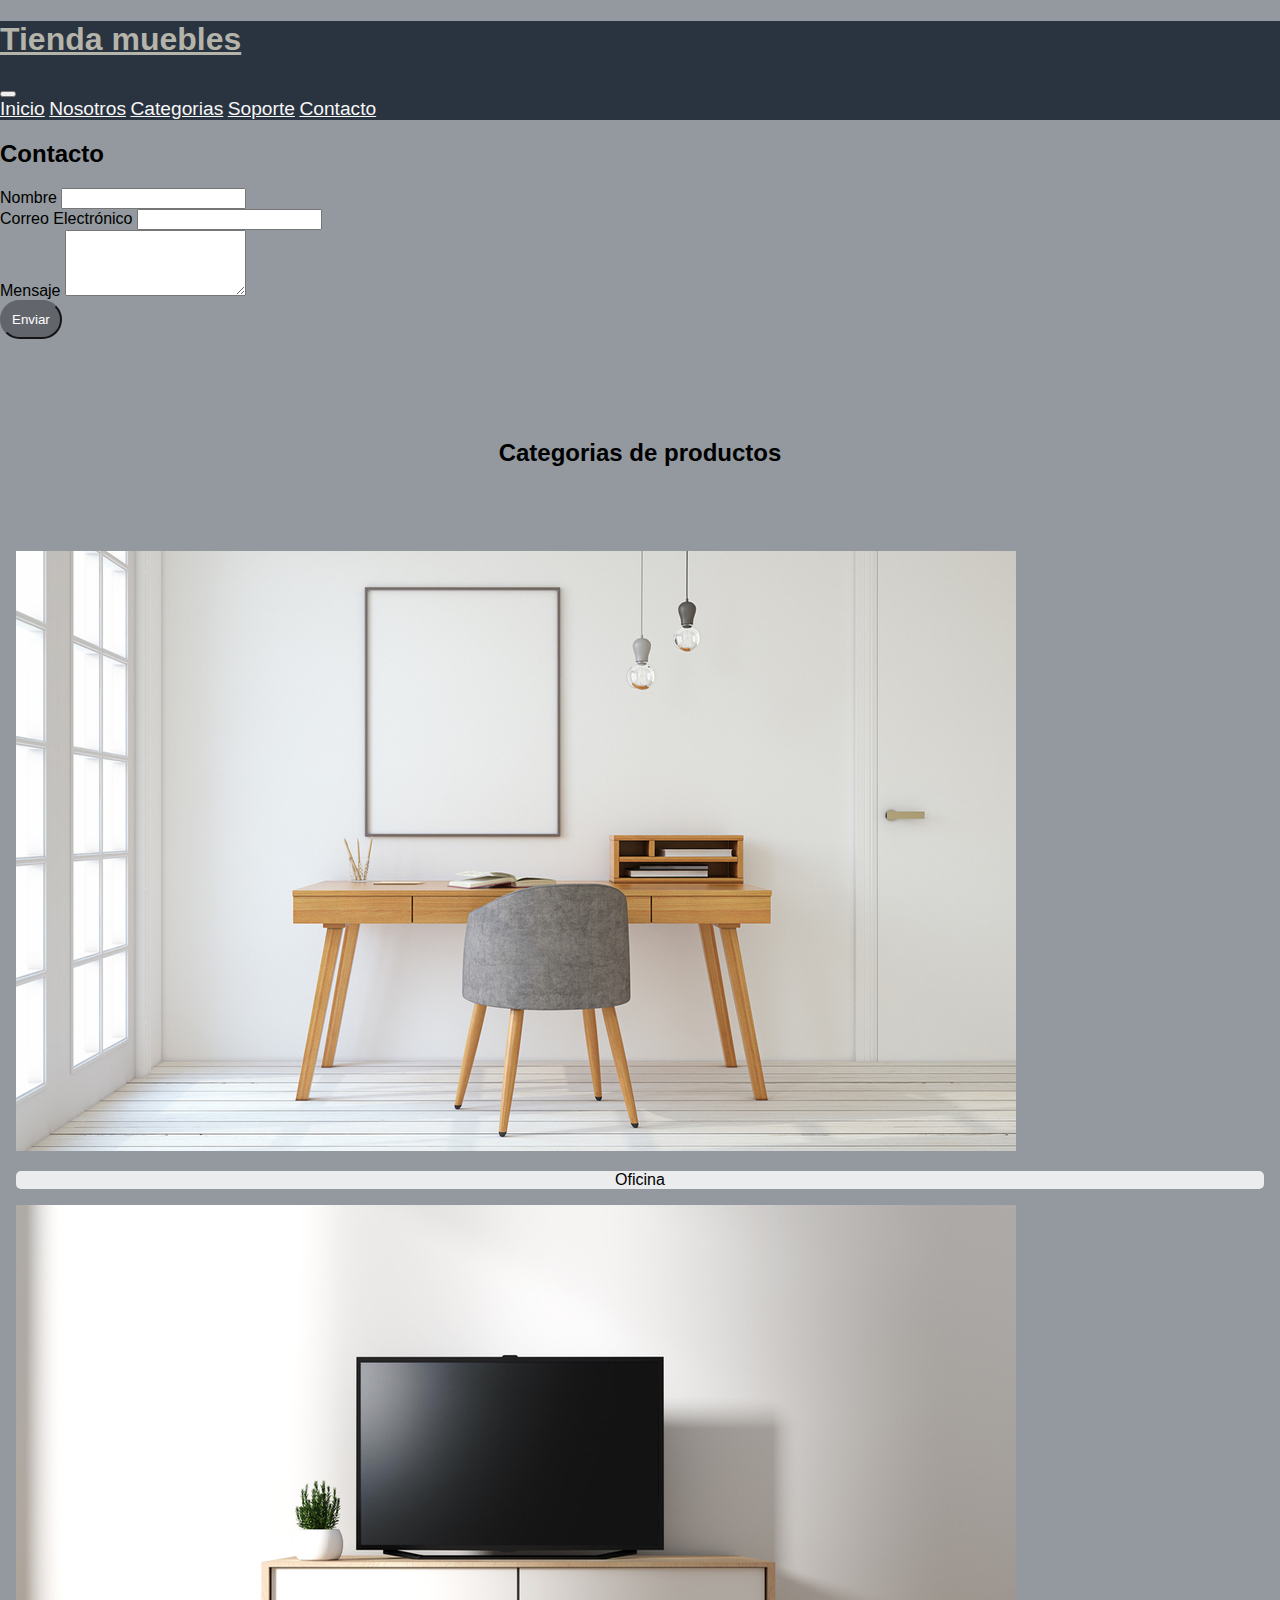
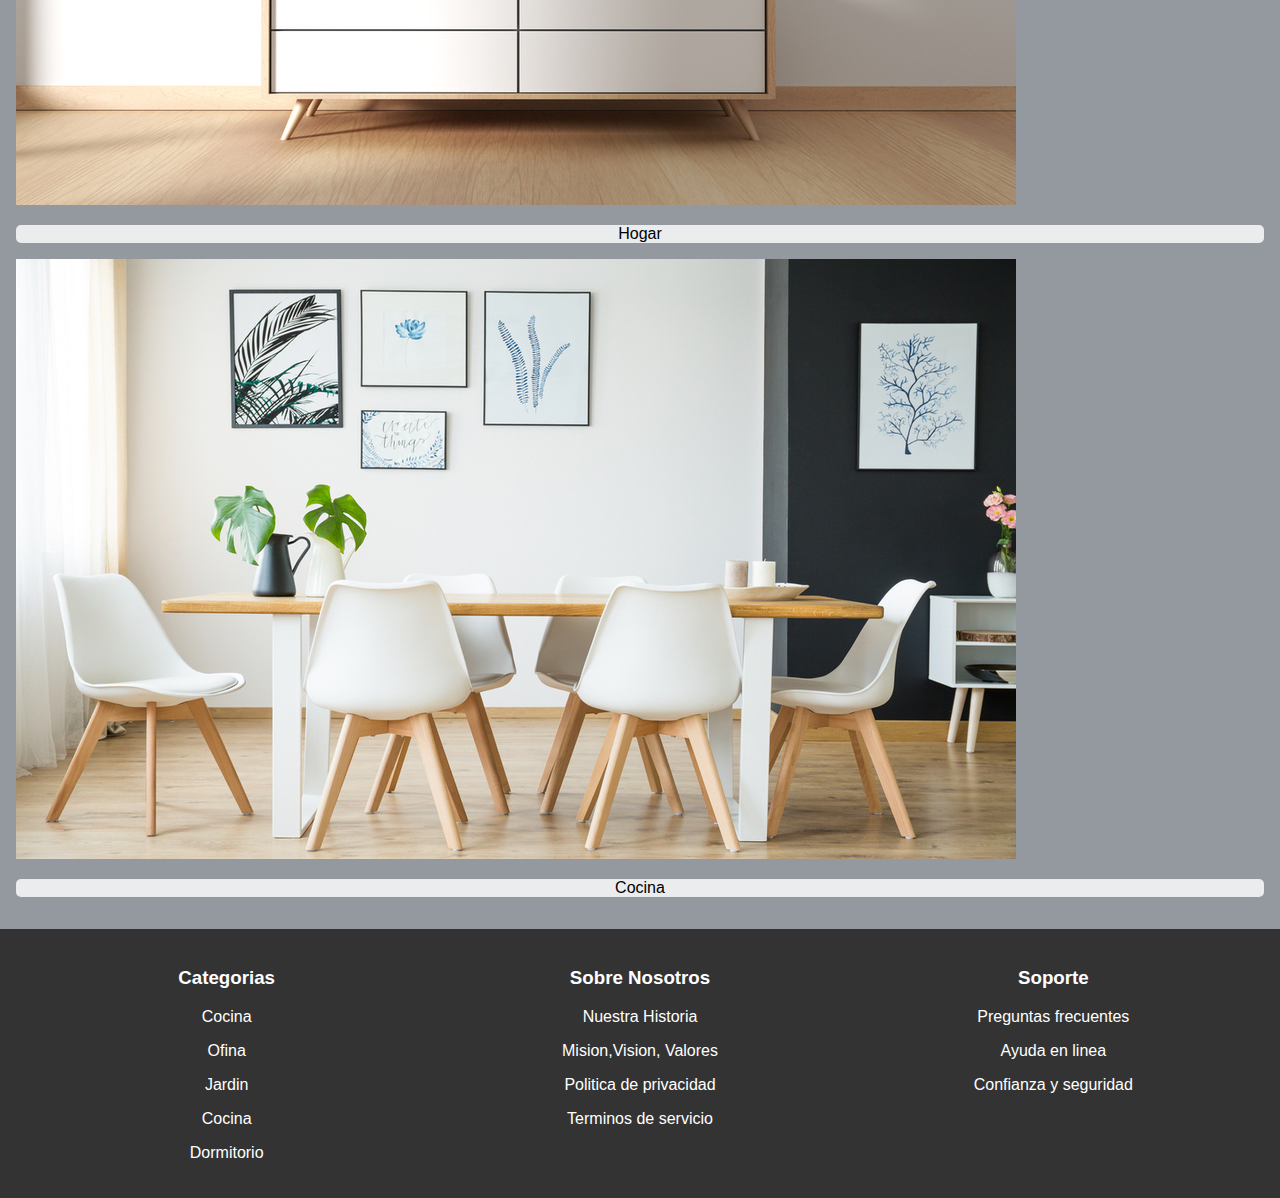
<file: contacto.html>
<!DOCTYPE html>
<html lang="en">
<head>
    <meta charset="UTF-8">
    <meta name="viewport" content="width=device-width, initial-scale=1.0">
    <title>Contacto</title>
    <link rel="stylesheet" href="./styles.css">
    <link href="https://cdn.jsdelivr.net/npm/bootstrap@5.3.2/dist/css/bootstrap.min.css" rel="stylesheet" integrity="sha384-T3c6CoIi6uLrA9TneNEoa7RxnatzjcDSCmG1MXxSR1GAsXEV/Dwwykc2MPK8M2HN" crossorigin="anonymous">

</head>
<body>
  <header>
    <nav class="navbar navbar-expand-lg bg-custom">
        <div class="container-fluid">
          <a class="navbar-brand" href="./Index.html" style="color: #B4B4AA;"><h1><span>Tienda muebles</span></h1></a>
          <button class="navbar-toggler" type="button" data-bs-toggle="collapse" data-bs-target="#navbarNavAltMarkup" aria-controls="navbarNavAltMarkup" aria-expanded="false" aria-label="Toggle navigation">
            <span class="navbar-toggler-icon"></span>
          </button>
          <div class="collapse navbar-collapse" id="navbarNavAltMarkup">
            <div class="navbar-nav">
              <a class="nav-link" href="./Index.html">Inicio</a>
              <a class="nav-link" href="./nosotros.html">Nosotros</a>
              <a class="nav-link" href="#Categorias">Categorias</a>
              <a class="nav-link" href="#">Soporte</a>
              <a class="nav-link" href="#">Contacto</a>
            </div>
          </div>
        </div>
      </nav>
</header>

<div class="container mt-5">
    <h2>Contacto</h2>
    <form>
      <div class="mb-3">
        <label for="nombre" class="form-label">Nombre</label>
        <input type="text" class="form-control" id="nombre" name="nombre" required>
      </div>

      <div class="mb-3">
        <label for="email" class="form-label">Correo Electrónico</label>
        <input type="email" class="form-control" id="email" name="email" required>
      </div>

      <div class="mb-3">
        <label for="mensaje" class="form-label">Mensaje</label>
        <textarea class="form-control" id="mensaje" name="mensaje" rows="4" required></textarea>
      </div>

      <button type="submit" class="btn btn-primary">Enviar</button>
    </form>
  </div>

<!--CATEGORIAS-->
<div class="categorias fade-in" id="Categorias" style="padding: 1rem;">
  <h2 style="text-align: center;padding: 4rem;">Categorias de productos</h2>
  <div class="row">
      <div class="col-sm-4 zoom-card ">
          <div class="card">
              <a href="./Oficina.html"><img src="./SRC/img/categoria1.jpg" class="card-img-top" alt="Oficina"></a>
              <div class="card-body">
                  <p class="card-text" style="text-align: center;">Oficina</p>
              </div>
          </div>
      </div>
      <div class="col-sm-4 zoom-card ">
          <div class="card">
              <a href="./hogar.html"><img src="./SRC/img/categoria2.jpg" class="card-img-top" alt="Hogar"></a>
              <div class="card-body">
                <p class="card-text" style="text-align: center;">Hogar</p>
              </div>
          </div>
      </div>
      <div class="col-sm-4 zoom-card ">
          <div class="card">
              <a href="./cocina.html"><img src="./SRC/img/categoria3.jpg" class="card-img-top" alt="Cocina"></a>
              <div class="card-body">
                <p class="card-text" style="text-align: center;">Cocina</p>
              </div>
          </div>
      </div>
  </div>
</div>
</section>
    <footer>
        <div class="columna">
            <h3>Categorias</h3>
            <p>Cocina</p>
            <p>Ofina</p>
            <p>Jardin</p>
            <p>Cocina</p>
            <p>Dormitorio</p>
        </div>
        <div class="columna">
            <h3>Sobre Nosotros</h3>
            <p>Nuestra Historia</p>
            <p>Mision,Vision, Valores</p>
            <p>Politica de privacidad</p>
            <p>Terminos de servicio</p>
        </div>
        <div class="columna">
            <h3>Soporte</h3>
            <p>Preguntas frecuentes</p>
            <p>Ayuda en linea</p>
            <p>Confianza y seguridad</p>
        </div>
    </footer>
    <script src="https://cdn.jsdelivr.net/npm/bootstrap@5.3.2/dist/js/bootstrap.bundle.min.js" integrity="sha384-C6RzsynM9kWDrMNeT87bh95OGNyZPhcTNXj1NW7RuBCsyN/o0jlpcV8Qyq46cDfL" crossorigin="anonymous"></script>
    <script src="https://code.jquery.com/jquery-3.5.1.slim.min.js"></script>
</body>
</html>
</file>
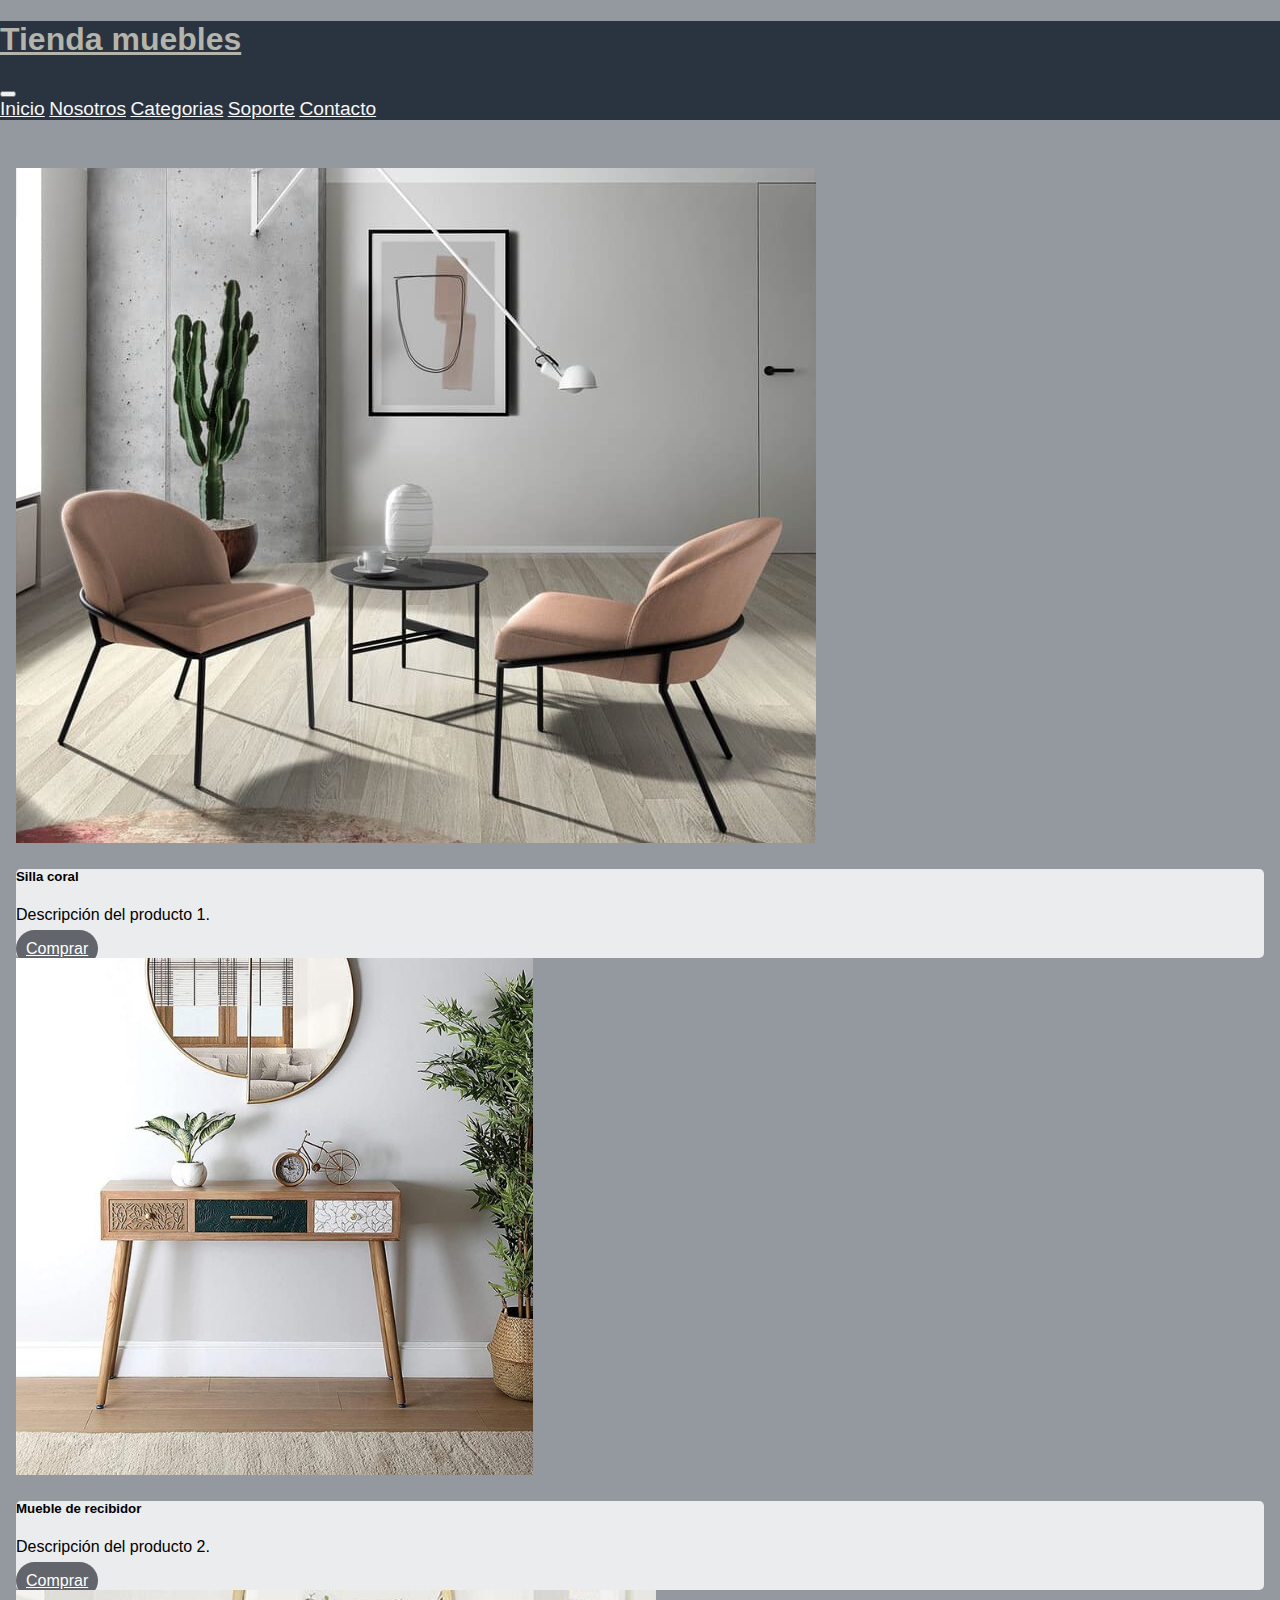
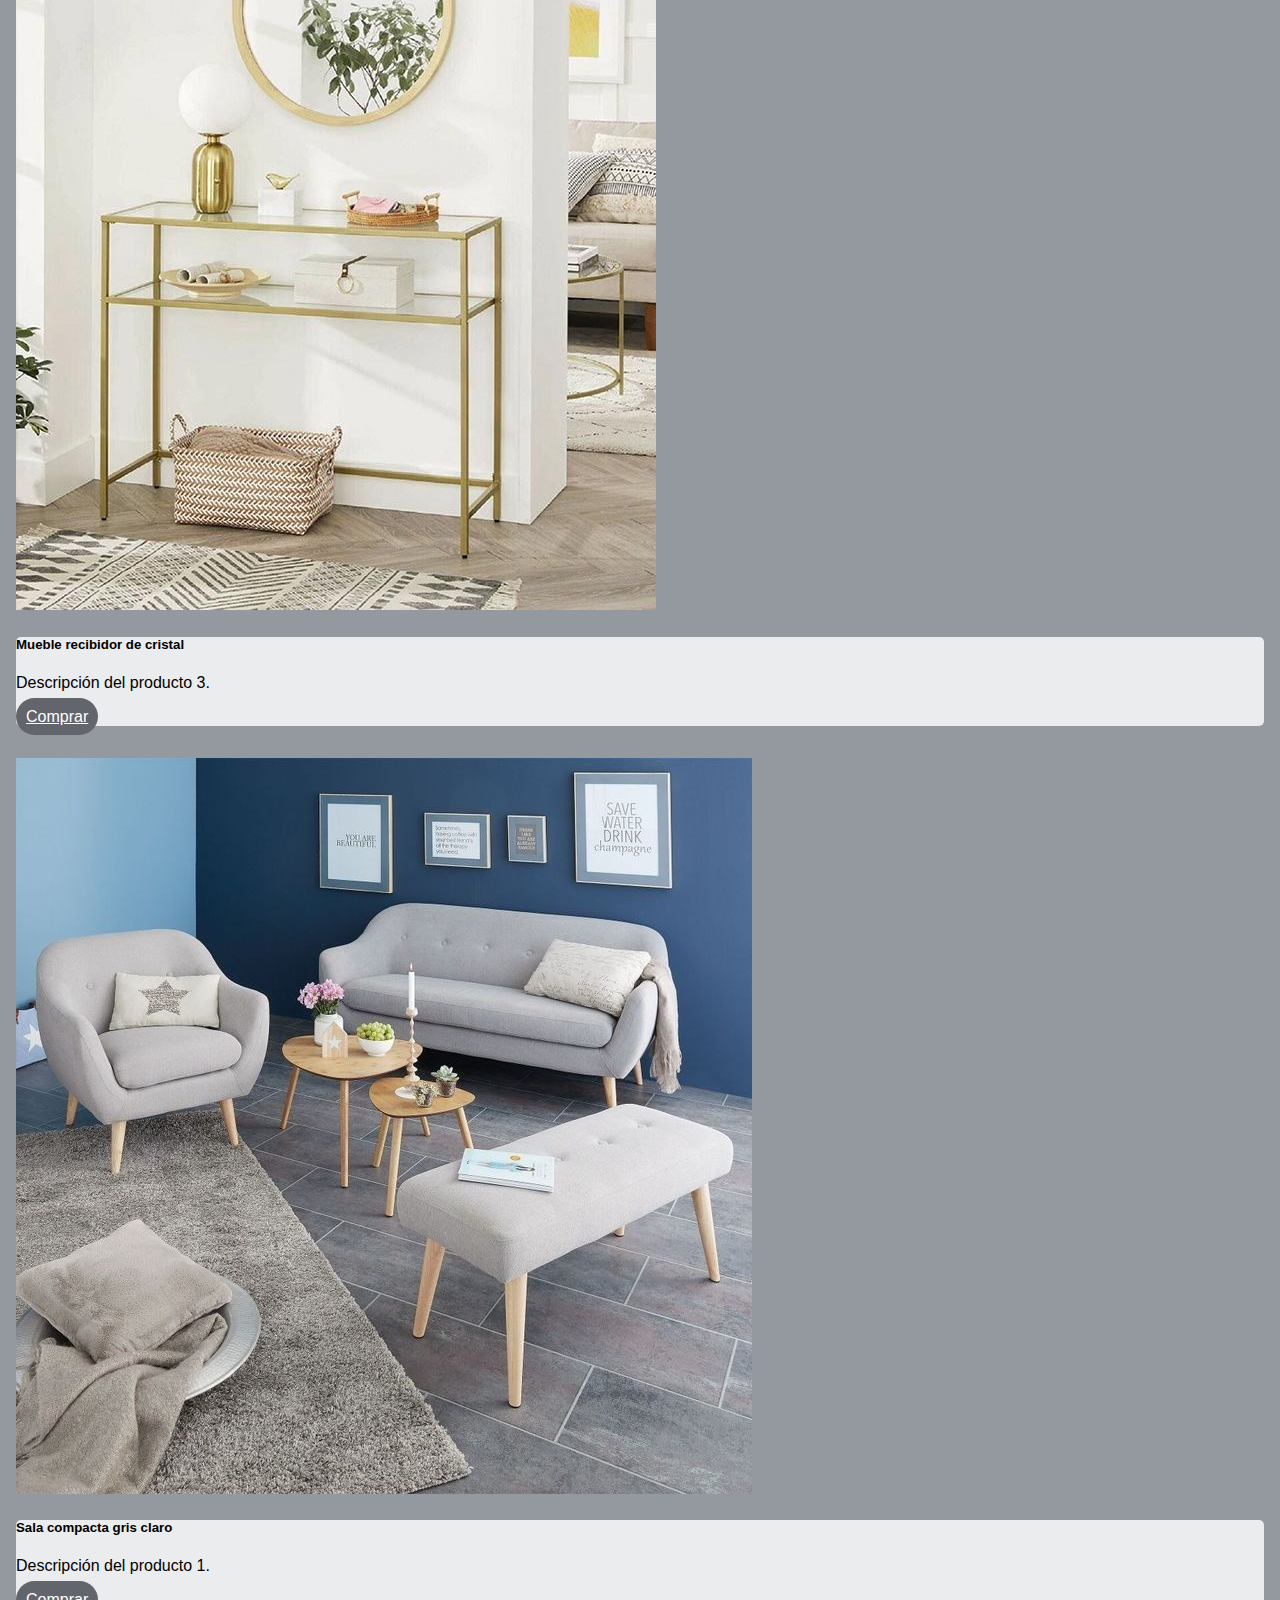
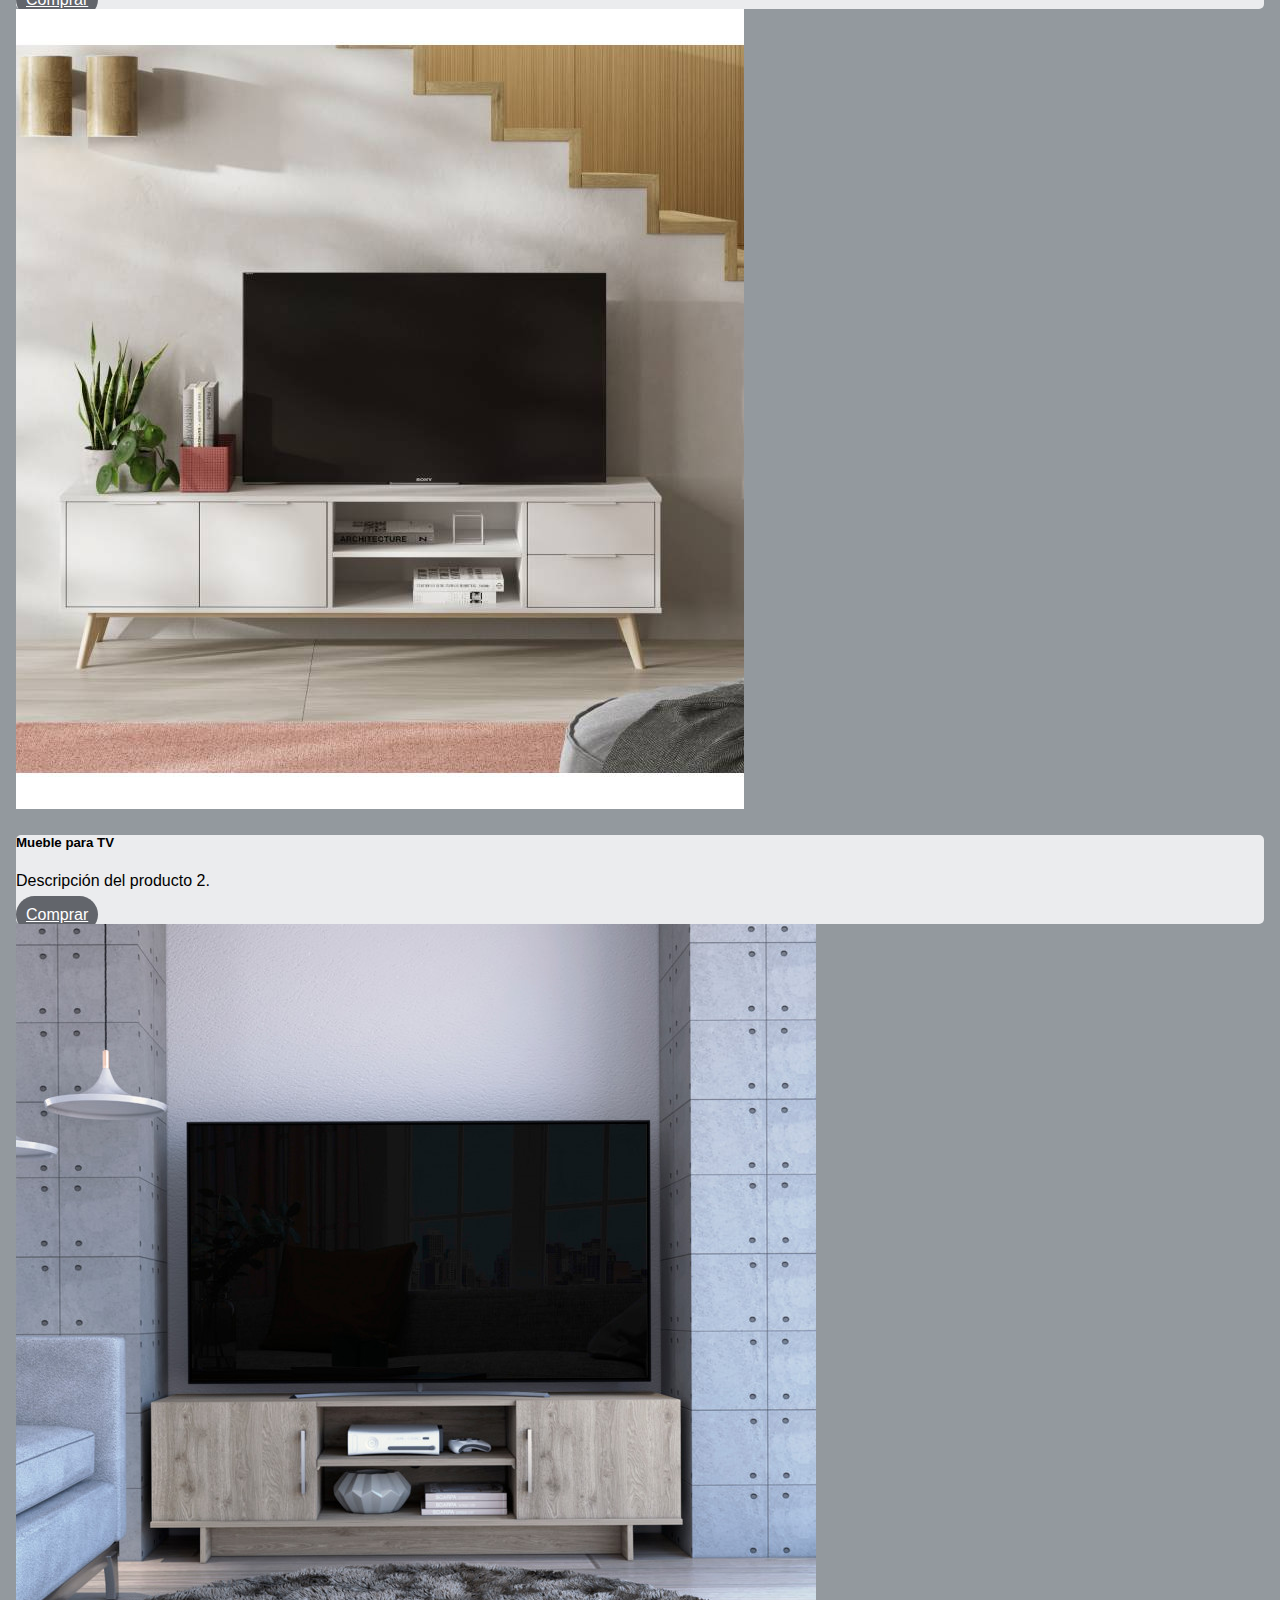
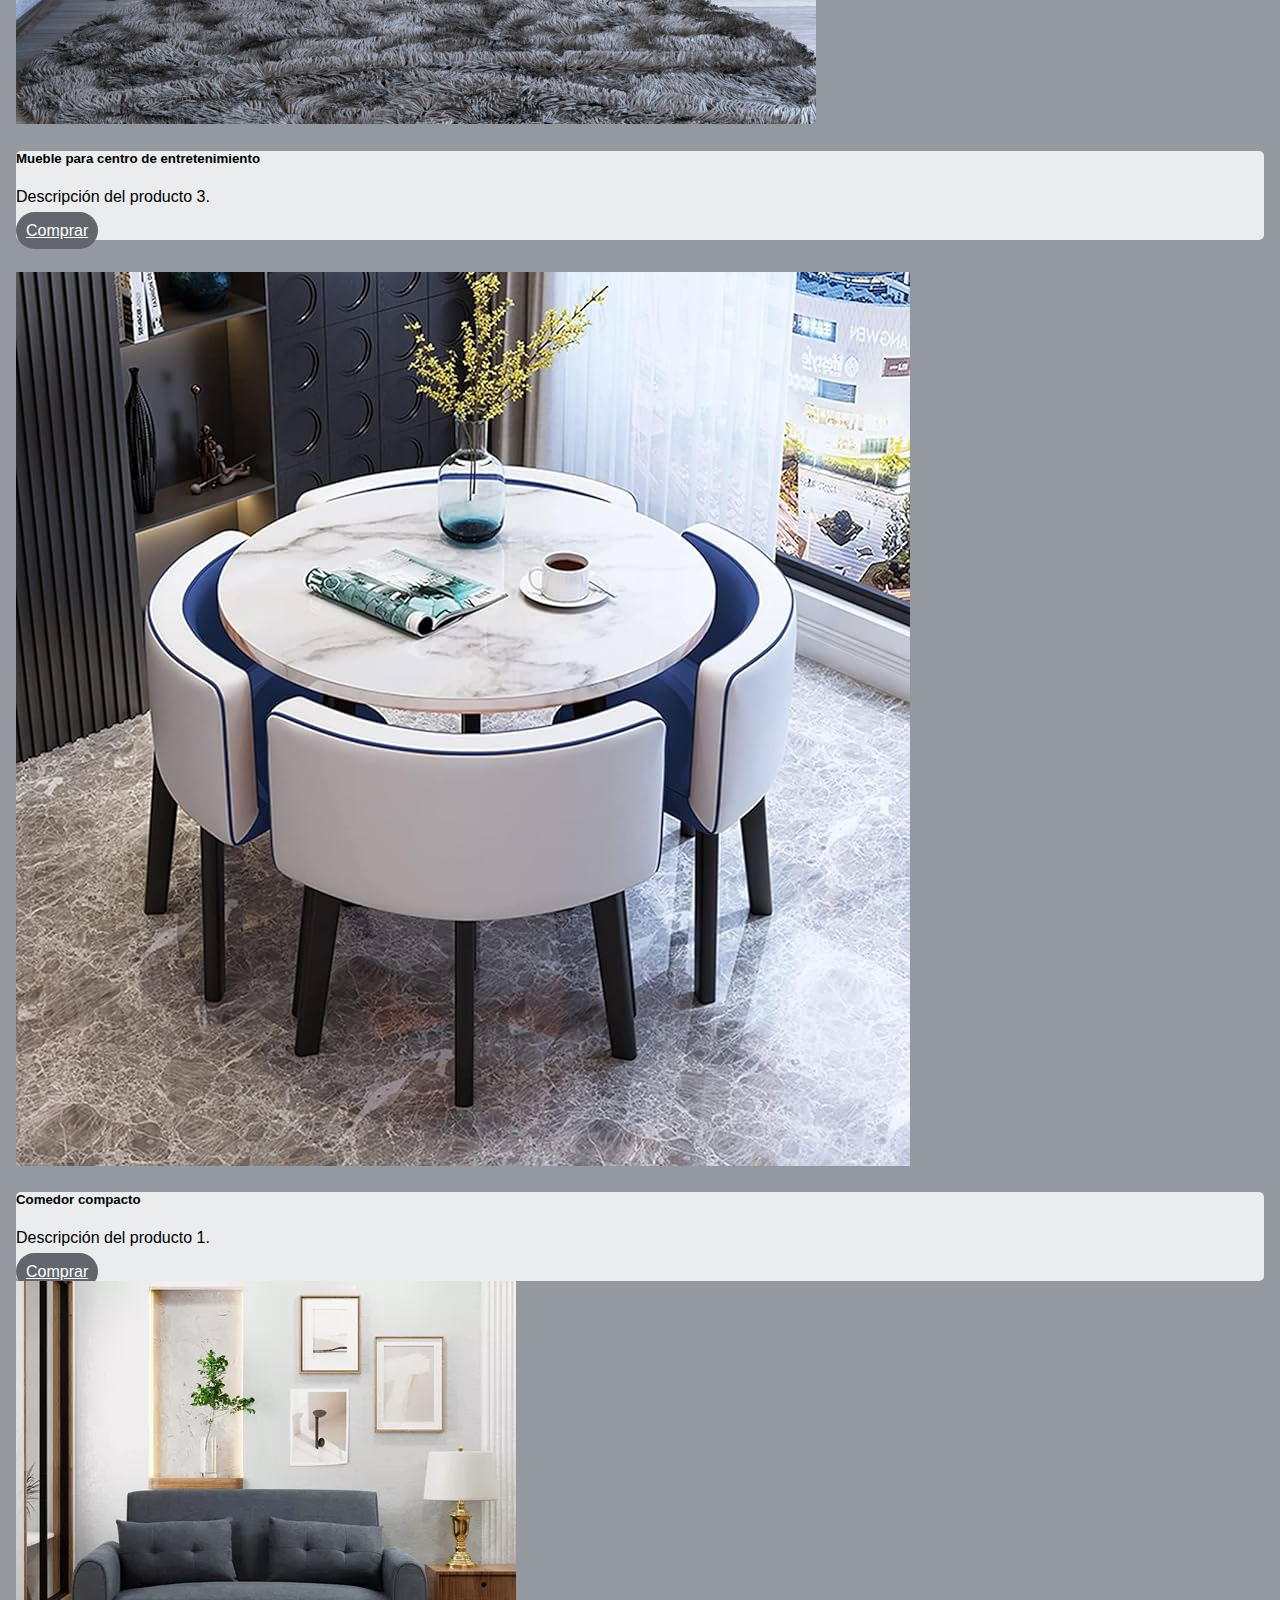
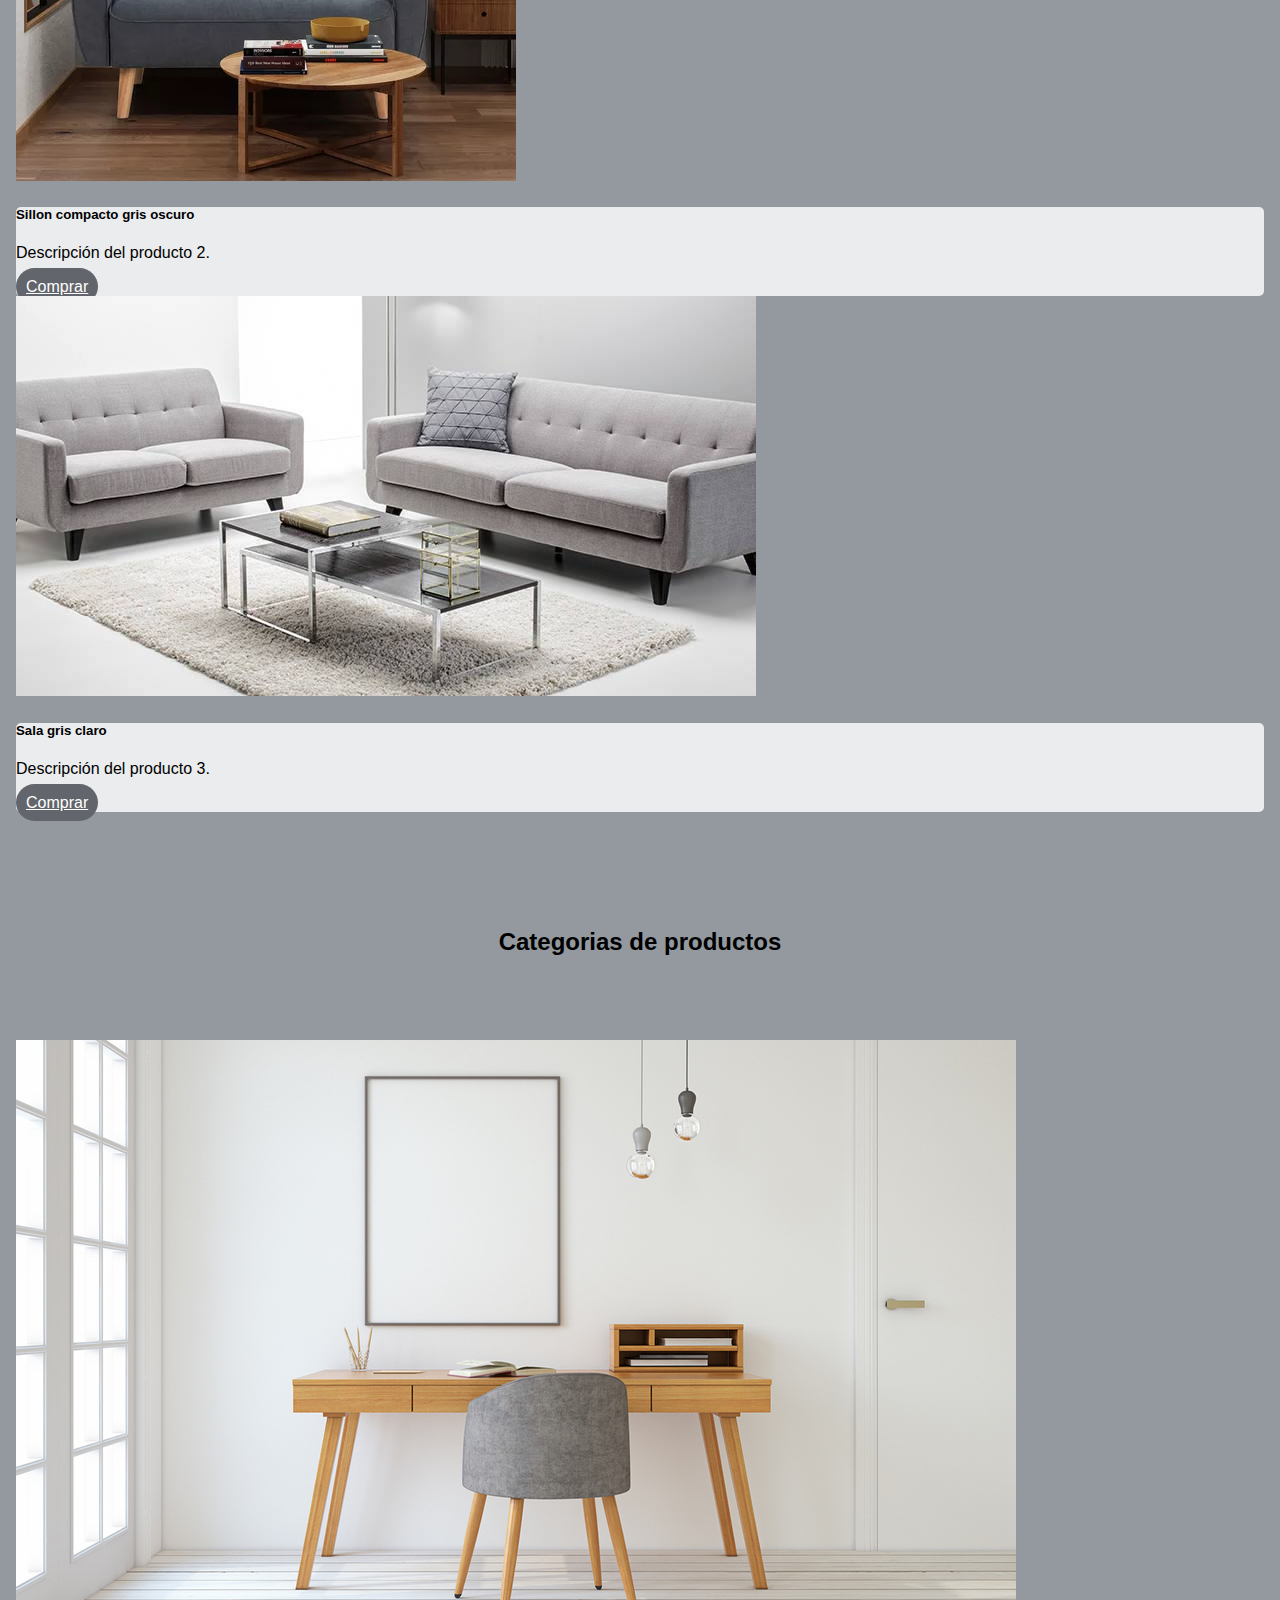
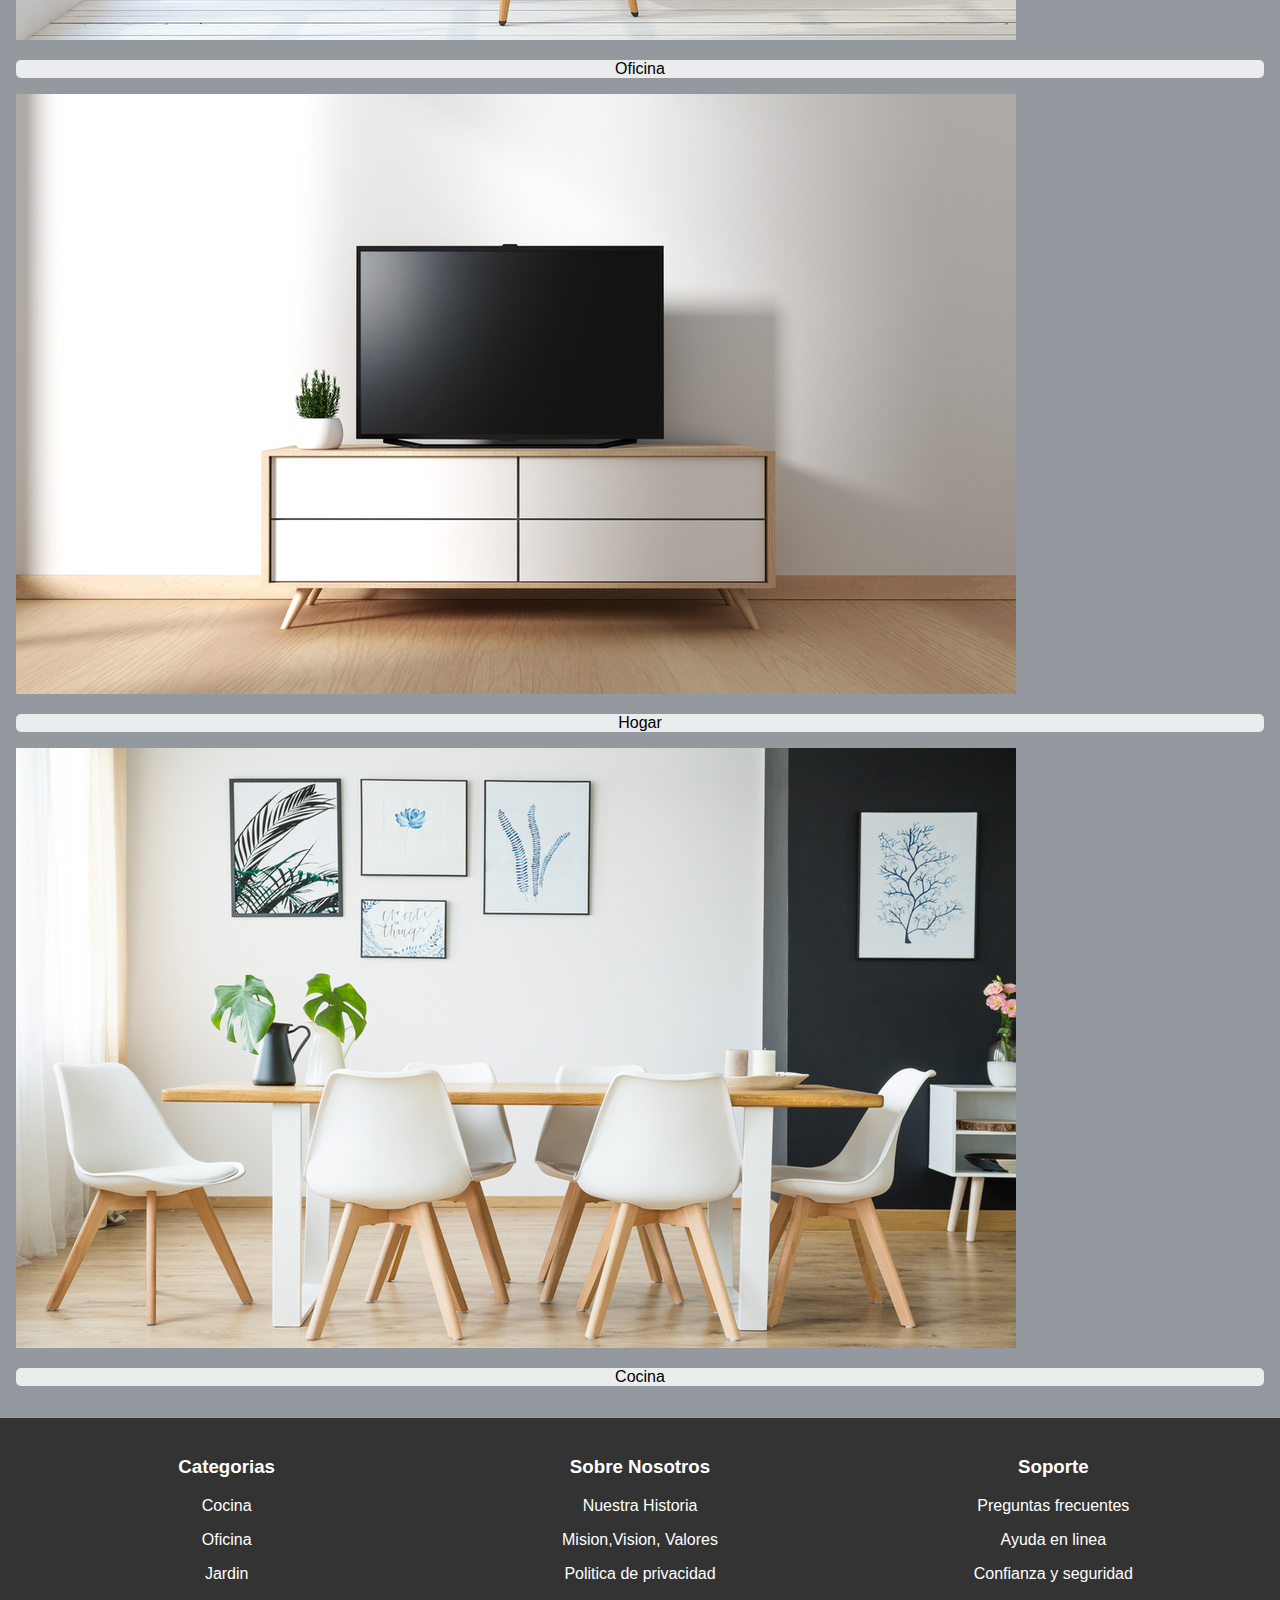
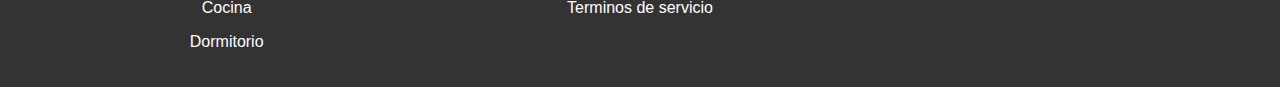
<file: hogar.html>
<!DOCTYPE html>
<html lang="en">
<head>
    <meta charset="UTF-8">
    <meta name="viewport" content="width=device-width, initial-scale=1.0">
    <title>Hogar</title>
    <link rel="stylesheet" href="./styles.css">
    <link rel="stylesheet" href="./hogar.css">
    <link href="https://cdn.jsdelivr.net/npm/bootstrap@5.3.2/dist/css/bootstrap.min.css" rel="stylesheet" integrity="sha384-T3c6CoIi6uLrA9TneNEoa7RxnatzjcDSCmG1MXxSR1GAsXEV/Dwwykc2MPK8M2HN" crossorigin="anonymous">

</head>
<body>
    <header>
        <nav class="navbar navbar-expand-lg bg-custom">
            <div class="container-fluid">
              <a class="navbar-brand" href="./Index.html" style="color: #B4B4AA;"><h1><span>Tienda muebles</span></h1></a>
              <button class="navbar-toggler" type="button" data-bs-toggle="collapse" data-bs-target="#navbarNavAltMarkup" aria-controls="navbarNavAltMarkup" aria-expanded="false" aria-label="Toggle navigation">
                <span class="navbar-toggler-icon"></span>
              </button>
              <div class="collapse navbar-collapse" id="navbarNavAltMarkup">
                <div class="navbar-nav">
                  <a class="nav-link" href="./Index.html">Inicio</a>
                  <a class="nav-link" href="./nosotros.html">Nosotros</a>
                  <a class="nav-link" href="#Categorias">Categorias</a>
                  <a class="nav-link" href="#">Soporte</a>
                  <a class="nav-link" href="./contacto.html">Contacto</a>
                </div>
              </div>
            </div>
          </nav>
    </header>
    <section class="hogar fade-in">
    <div class="container-hogar">
        <div class="row">
            <div class="col-sm-4 zoom-card ">
                <div class="card">
                    <img src="./SRC/hogar/hogar-4.jpg" class="card-img-top" alt="Imagen 1">
                    <div class="card-body">
                        <h5 class="card-title">Silla coral</h5>
                        <p class="card-text">Descripción del producto 1.</p>
                        <a href="#" class="btn btn-primary">Comprar</a>
                    </div>
                </div>
            </div>
            <div class="col-sm-4 zoom-card ">
                <div class="card">
                    <img src="./SRC/hogar/hogar-2.jpg" class="card-img-top img-fluid" alt="Imagen 2" style="width:32.3rem;">
                    <div class="card-body">
                        <h5 class="card-title">Mueble de recibidor</h5>
                        <p class="card-text">Descripción del producto 2.</p>
                        <a href="#" class="btn btn-primary">Comprar</a>
                    </div>
                </div>
            </div>
            <div class="col-sm-4 zoom-card ">
                <div class="card">
                    <img src="./SRC/hogar/hogar-3.jpg" class="card-img-top" alt="Imagen 3">
                    <div class="card-body">
                        <h5 class="card-title">Mueble recibidor de cristal</h5>
                        <p class="card-text">Descripción del producto 3.</p>
                        <a href="#" class="btn btn-primary">Comprar</a>
                    </div>
                </div>
            </div>
        </div>
    </div>
    <div class="container-hogar">
        <div class="row">
            <div class="col-sm-4 zoom-card ">
                <div class="card">
                    <img src="./SRC/hogar/hogar-5.jpg" class="card-img-top" alt="Imagen 1">
                    <div class="card-body">
                        <h5 class="card-title">Sala compacta gris claro</h5>
                        <p class="card-text">Descripción del producto 1.</p>
                        <a href="#" class="btn btn-primary">Comprar</a>
                    </div>
                </div>
            </div>
            <div class="col-sm-4 zoom-card ">
                <div class="card">
                    <img src="./SRC/hogar/hogar-6.jpg" class="card-img-top" alt="Imagen 2">
                    <div class="card-body">
                        <h5 class="card-title">Mueble para TV</h5>
                        <p class="card-text">Descripción del producto 2.</p>
                        <a href="#" class="btn btn-primary">Comprar</a>
                    </div>
                </div>
            </div>
            <div class="col-sm-4 zoom-card ">
                <div class="card">
                    <img src="./SRC/hogar/hogar-7.jpg" class="card-img-top" alt="Imagen 3">
                    <div class="card-body">
                        <h5 class="card-title">Mueble para centro de entretenimiento</h5>
                        <p class="card-text">Descripción del producto 3.</p>
                        <a href="#" class="btn btn-primary">Comprar</a>
                    </div>
                </div>
            </div>
        </div>
    </div>
    <div class="container-hogar">
        <div class="row">
            <div class="col-sm-4 zoom-card ">
                <div class="card">
                    <img src="./SRC/hogar/hogar-8.jpg" class="card-img-top" alt="Imagen 1">
                    <div class="card-body">
                        <h5 class="card-title">Comedor compacto</h5>
                        <p class="card-text">Descripción del producto 1.</p>
                        <a href="#" class="btn btn-primary">Comprar</a>
                    </div>
                </div>
            </div>
            <div class="col-sm-4 zoom-card ">
                <div class="card">
                    <img src="./SRC/hogar/hogar-9.webp" class="card-img-top" alt="Imagen 2">
                    <div class="card-body">
                        <h5 class="card-title">Sillon compacto gris oscuro</h5>
                        <p class="card-text">Descripción del producto 2.</p>
                        <a href="#" class="btn btn-primary">Comprar</a>
                    </div>
                </div>
            </div>
            <div class="col-sm-4 zoom-card ">
                <div class="card">
                    <img src="./SRC/hogar/Sala-1.jpg" class="card-img-top" alt="Imagen 3">
                    <div class="card-body">
                        <h5 class="card-title">Sala gris claro</h5>
                        <p class="card-text">Descripción del producto 3.</p>
                        <a href="#" class="btn btn-primary">Comprar</a>
                    </div>
                </div>
            </div>
        </div>
    </div>
</section>
     <!--CATEGORIAS-->
     <div class="categorias" id="Categorias" style="padding: 1rem;">
        <h2 style="text-align: center;padding: 4rem;">Categorias de productos</h2>
        <div class="row">
            <div class="col-sm-4 zoom-card ">
                <div class="card">
                    <a href="./Oficina.html"><img src="./SRC/img/categoria1.jpg" class="card-img-top" alt="Oficina"></a>
                    <div class="card-body">
                        <p class="card-text" style="text-align: center;">Oficina</p>
                    </div>
                </div>
            </div>
            <div class="col-sm-4 zoom-card ">
                <div class="card">
                    <a href="./hogar.html"><img src="./SRC/img/categoria2.jpg" class="card-img-top" alt="Hogar"></a>
                    <div class="card-body">
                      <p class="card-text" style="text-align: center;">Hogar</p>
                    </div>
                </div>
            </div>
            <div class="col-sm-4 zoom-card ">
                <div class="card">
                    <a href="./cocina.html"><img src="./SRC/img/categoria3.jpg" class="card-img-top" alt="Cocina"></a>
                    <div class="card-body">
                      <p class="card-text" style="text-align: center;">Cocina</p>
                    </div>
                </div>
            </div>
        </div>
    </div>
    </section>
    <footer>
        <div class="columna">
            <h3>Categorias</h3>
            <p>Cocina</p>
            <p>Oficina</p>
            <p>Jardin</p>
            <p>Cocina</p>
            <p>Dormitorio</p>
        </div>
        <div class="columna">
            <h3>Sobre Nosotros</h3>
            <p>Nuestra Historia</p>
            <p>Mision,Vision, Valores</p>
            <p>Politica de privacidad</p>
            <p>Terminos de servicio</p>
        </div>
        <div class="columna">
            <h3>Soporte</h3>
            <p>Preguntas frecuentes</p>
            <p>Ayuda en linea</p>
            <p>Confianza y seguridad</p>
        </div>
    </footer>
    <script src="https://cdn.jsdelivr.net/npm/bootstrap@5.3.2/dist/js/bootstrap.bundle.min.js" integrity="sha384-C6RzsynM9kWDrMNeT87bh95OGNyZPhcTNXj1NW7RuBCsyN/o0jlpcV8Qyq46cDfL" crossorigin="anonymous"></script>
    <script src="https://code.jquery.com/jquery-3.5.1.slim.min.js"></script>
</body>
</html>
</file>
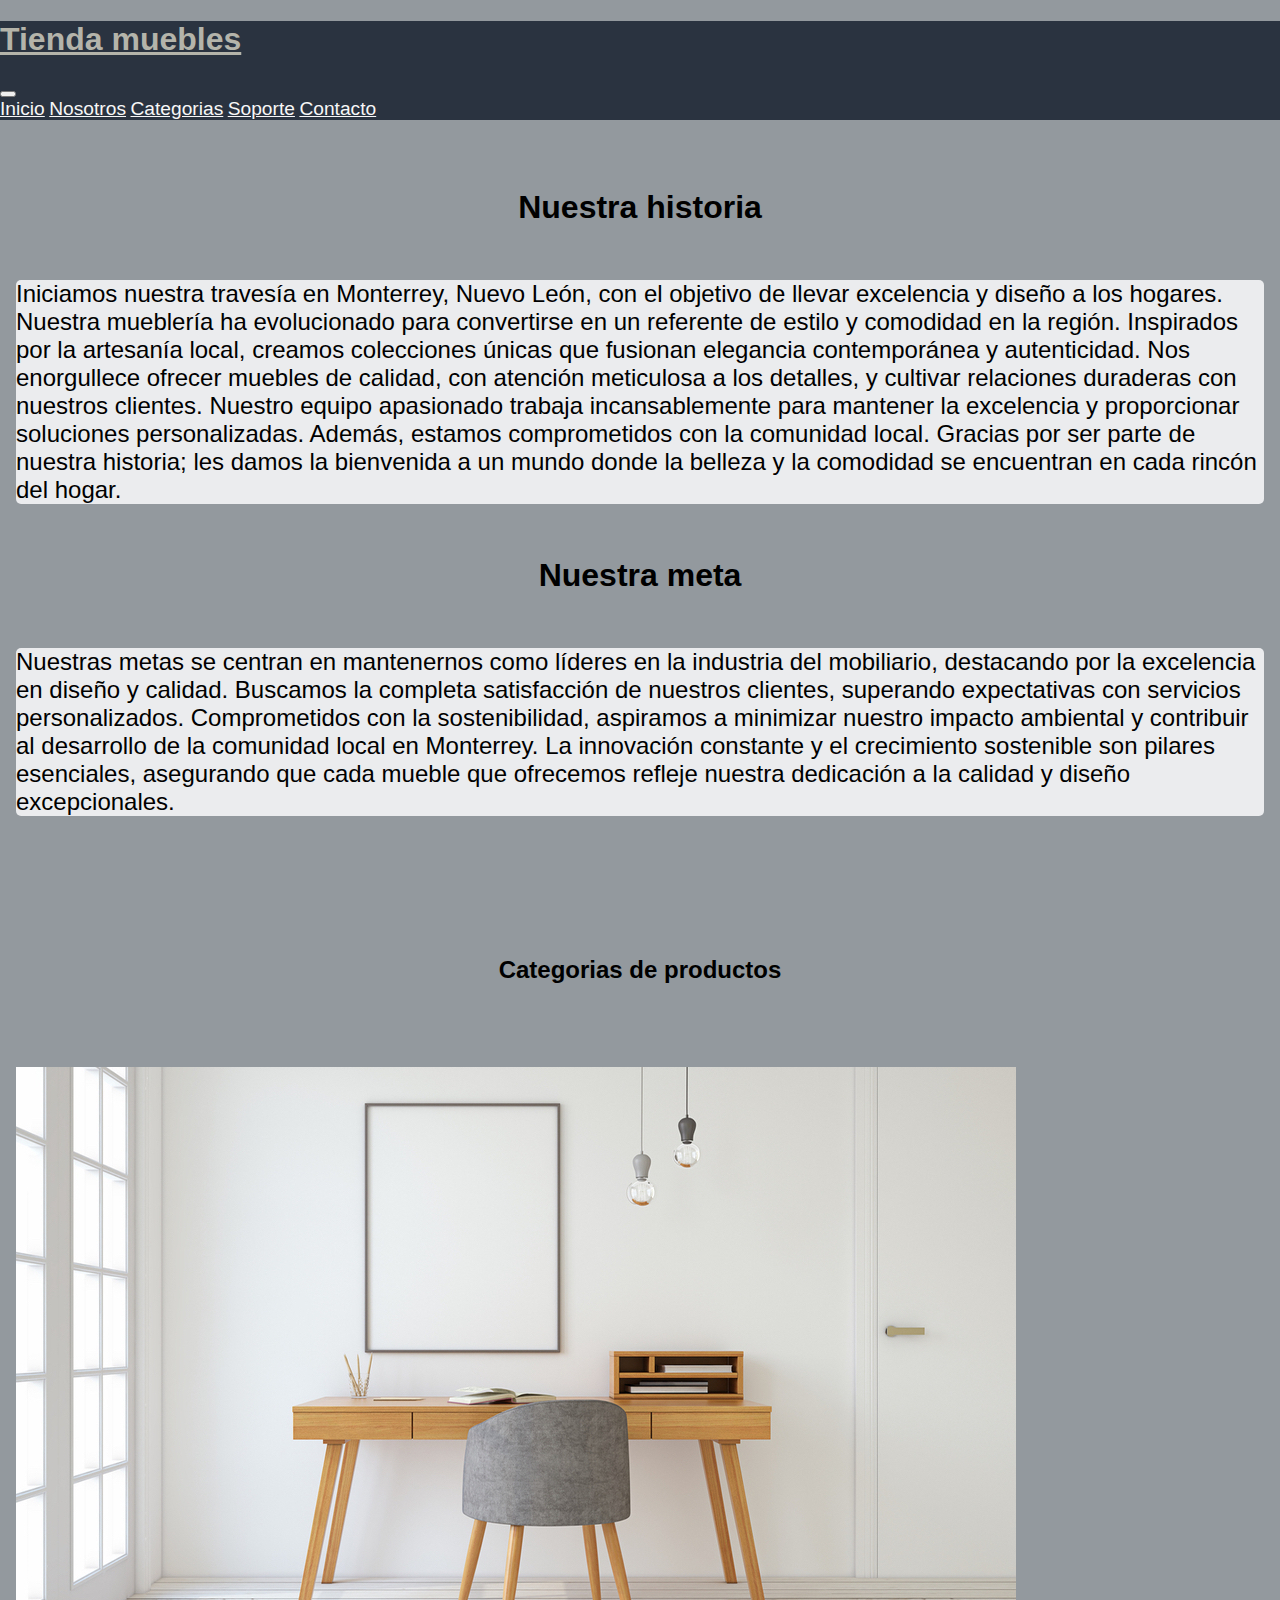
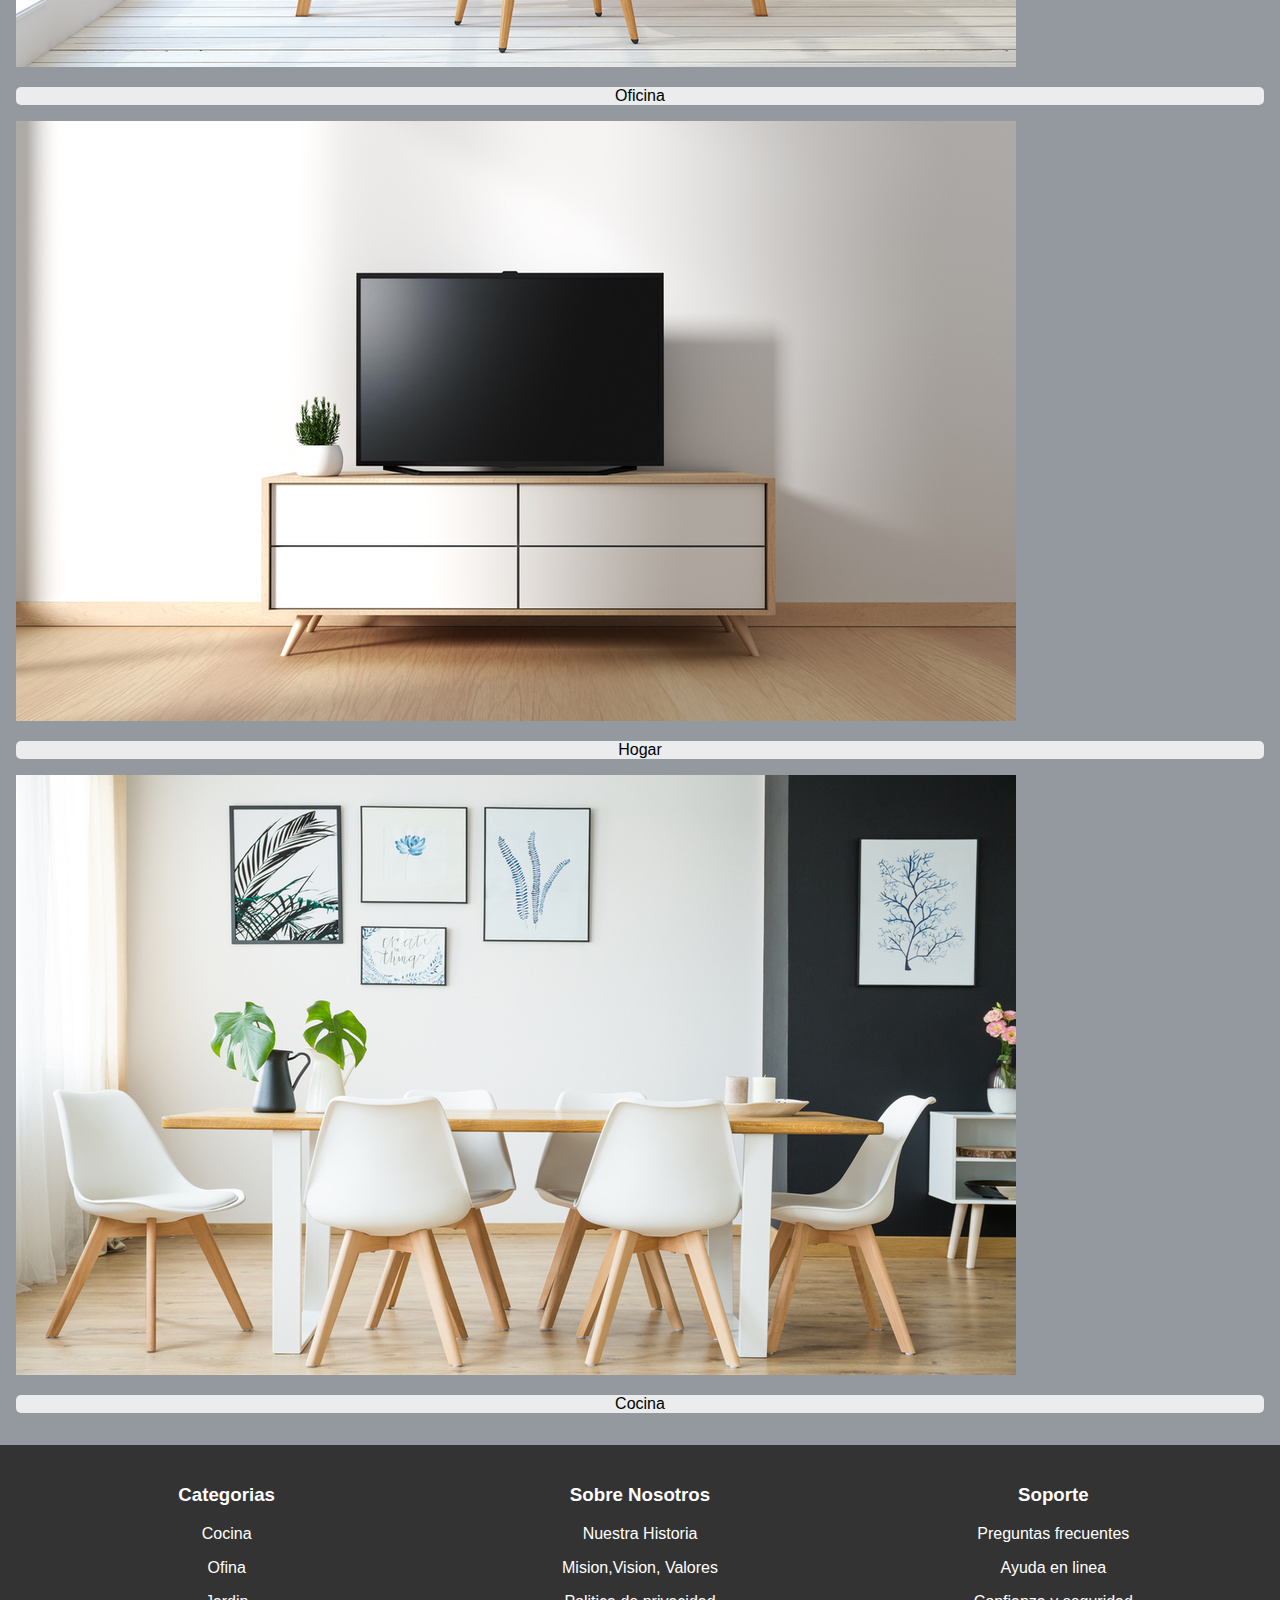
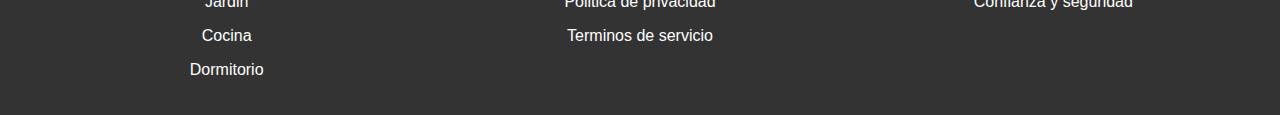
<file: Nosotros.html>
<!DOCTYPE html>
<html lang="en">
<head>
    <meta charset="UTF-8">
    <meta name="viewport" content="width=device-width, initial-scale=1.0">
    <title>Nosotros</title>
    <link rel="stylesheet" href="./styles.css">
    <link href="https://cdn.jsdelivr.net/npm/bootstrap@5.3.2/dist/css/bootstrap.min.css" rel="stylesheet" integrity="sha384-T3c6CoIi6uLrA9TneNEoa7RxnatzjcDSCmG1MXxSR1GAsXEV/Dwwykc2MPK8M2HN" crossorigin="anonymous">

</head>
<body>
  <header>
    <nav class="navbar navbar-expand-lg bg-custom">
        <div class="container-fluid">
          <a class="navbar-brand" href="./Index.html" style="color: #B4B4AA;"><h1><span>Tienda muebles</span></h1></a>
          <button class="navbar-toggler" type="button" data-bs-toggle="collapse" data-bs-target="#navbarNavAltMarkup" aria-controls="navbarNavAltMarkup" aria-expanded="false" aria-label="Toggle navigation">
            <span class="navbar-toggler-icon"></span>
          </button>
          <div class="collapse navbar-collapse" id="navbarNavAltMarkup">
            <div class="navbar-nav">
              <a class="nav-link" href="./Index.html">Inicio</a>
              <a class="nav-link" href="./nosotros.html">Nosotros</a>
              <a class="nav-link" href="#Categorias">Categorias</a>
              <a class="nav-link" href="#">Soporte</a>
              <a class="nav-link" href="./contacto.html">Contacto</a>
            </div>
          </div>
        </div>
      </nav>
</header>
<section class="nosotros-container fade-in">
  <div class="card zoom-card ">
    <h5 class="card-header" style="font-size: 2rem; text-align: center;">Nuestra historia</h5>
    <div class="card-body">
      <p class="card-text">Iniciamos nuestra travesía en Monterrey, Nuevo León, con el objetivo de llevar excelencia y diseño a los hogares. Nuestra mueblería ha evolucionado para convertirse en un referente de estilo y comodidad en la región. Inspirados por la artesanía local, creamos colecciones únicas que fusionan elegancia contemporánea y autenticidad. Nos enorgullece ofrecer muebles de calidad, con atención meticulosa a los detalles, y cultivar relaciones duraderas con nuestros clientes. Nuestro equipo apasionado trabaja incansablemente para mantener la excelencia y proporcionar soluciones personalizadas. Además, estamos comprometidos con la comunidad local. Gracias por ser parte de nuestra historia; les damos la bienvenida a un mundo donde la belleza y la comodidad se encuentran en cada rincón del hogar.</p>
    </div>
  </div>
  <div class="card zoom-card ">
    <h5 class="card-header" style="font-size: 2rem; text-align: center;">Nuestra meta</h5>
    <div class="card-body">
      <p class="card-text">Nuestras metas se centran en mantenernos como líderes en la industria del mobiliario, destacando por la excelencia en diseño y calidad. Buscamos la completa satisfacción de nuestros clientes, superando expectativas con servicios personalizados. Comprometidos con la sostenibilidad, aspiramos a minimizar nuestro impacto ambiental y contribuir al desarrollo de la comunidad local en Monterrey. La innovación constante y el crecimiento sostenible son pilares esenciales, asegurando que cada mueble que ofrecemos refleje nuestra dedicación a la calidad y diseño excepcionales.</p>
    </div>
  </div>
</section>

<!--CATEGORIAS-->
<div class="categorias fade-in" id="Categorias" style="padding: 1rem;">
  <h2 style="text-align: center;padding: 4rem;">Categorias de productos</h2>
  <div class="row">
      <div class="col-sm-4 zoom-card ">
          <div class="card">
              <a href="./Oficina.html"><img src="./SRC/img/categoria1.jpg" class="card-img-top" alt="Oficina"></a>
              <div class="card-body">
                  <p class="card-text" style="text-align: center;">Oficina</p>
              </div>
          </div>
      </div>
      <div class="col-sm-4 zoom-card ">
          <div class="card">
              <a href="./hogar.html"><img src="./SRC/img/categoria2.jpg" class="card-img-top" alt="Hogar"></a>
              <div class="card-body">
                <p class="card-text" style="text-align: center;">Hogar</p>
              </div>
          </div>
      </div>
      <div class="col-sm-4 zoom-card ">
          <div class="card">
              <a href="./cocina.html"><img src="./SRC/img/categoria3.jpg" class="card-img-top" alt="Cocina"></a>
              <div class="card-body">
                <p class="card-text" style="text-align: center;">Cocina</p>
              </div>
          </div>
      </div>
  </div>
</div>
</section>
    <footer>
        <div class="columna">
            <h3>Categorias</h3>
            <p>Cocina</p>
            <p>Ofina</p>
            <p>Jardin</p>
            <p>Cocina</p>
            <p>Dormitorio</p>
        </div>
        <div class="columna">
            <h3>Sobre Nosotros</h3>
            <p>Nuestra Historia</p>
            <p>Mision,Vision, Valores</p>
            <p>Politica de privacidad</p>
            <p>Terminos de servicio</p>
        </div>
        <div class="columna">
            <h3>Soporte</h3>
            <p>Preguntas frecuentes</p>
            <p>Ayuda en linea</p>
            <p>Confianza y seguridad</p>
        </div>
    </footer>
    <script src="https://cdn.jsdelivr.net/npm/bootstrap@5.3.2/dist/js/bootstrap.bundle.min.js" integrity="sha384-C6RzsynM9kWDrMNeT87bh95OGNyZPhcTNXj1NW7RuBCsyN/o0jlpcV8Qyq46cDfL" crossorigin="anonymous"></script>
    <script src="https://code.jquery.com/jquery-3.5.1.slim.min.js"></script>
</body>
</html>
</file>
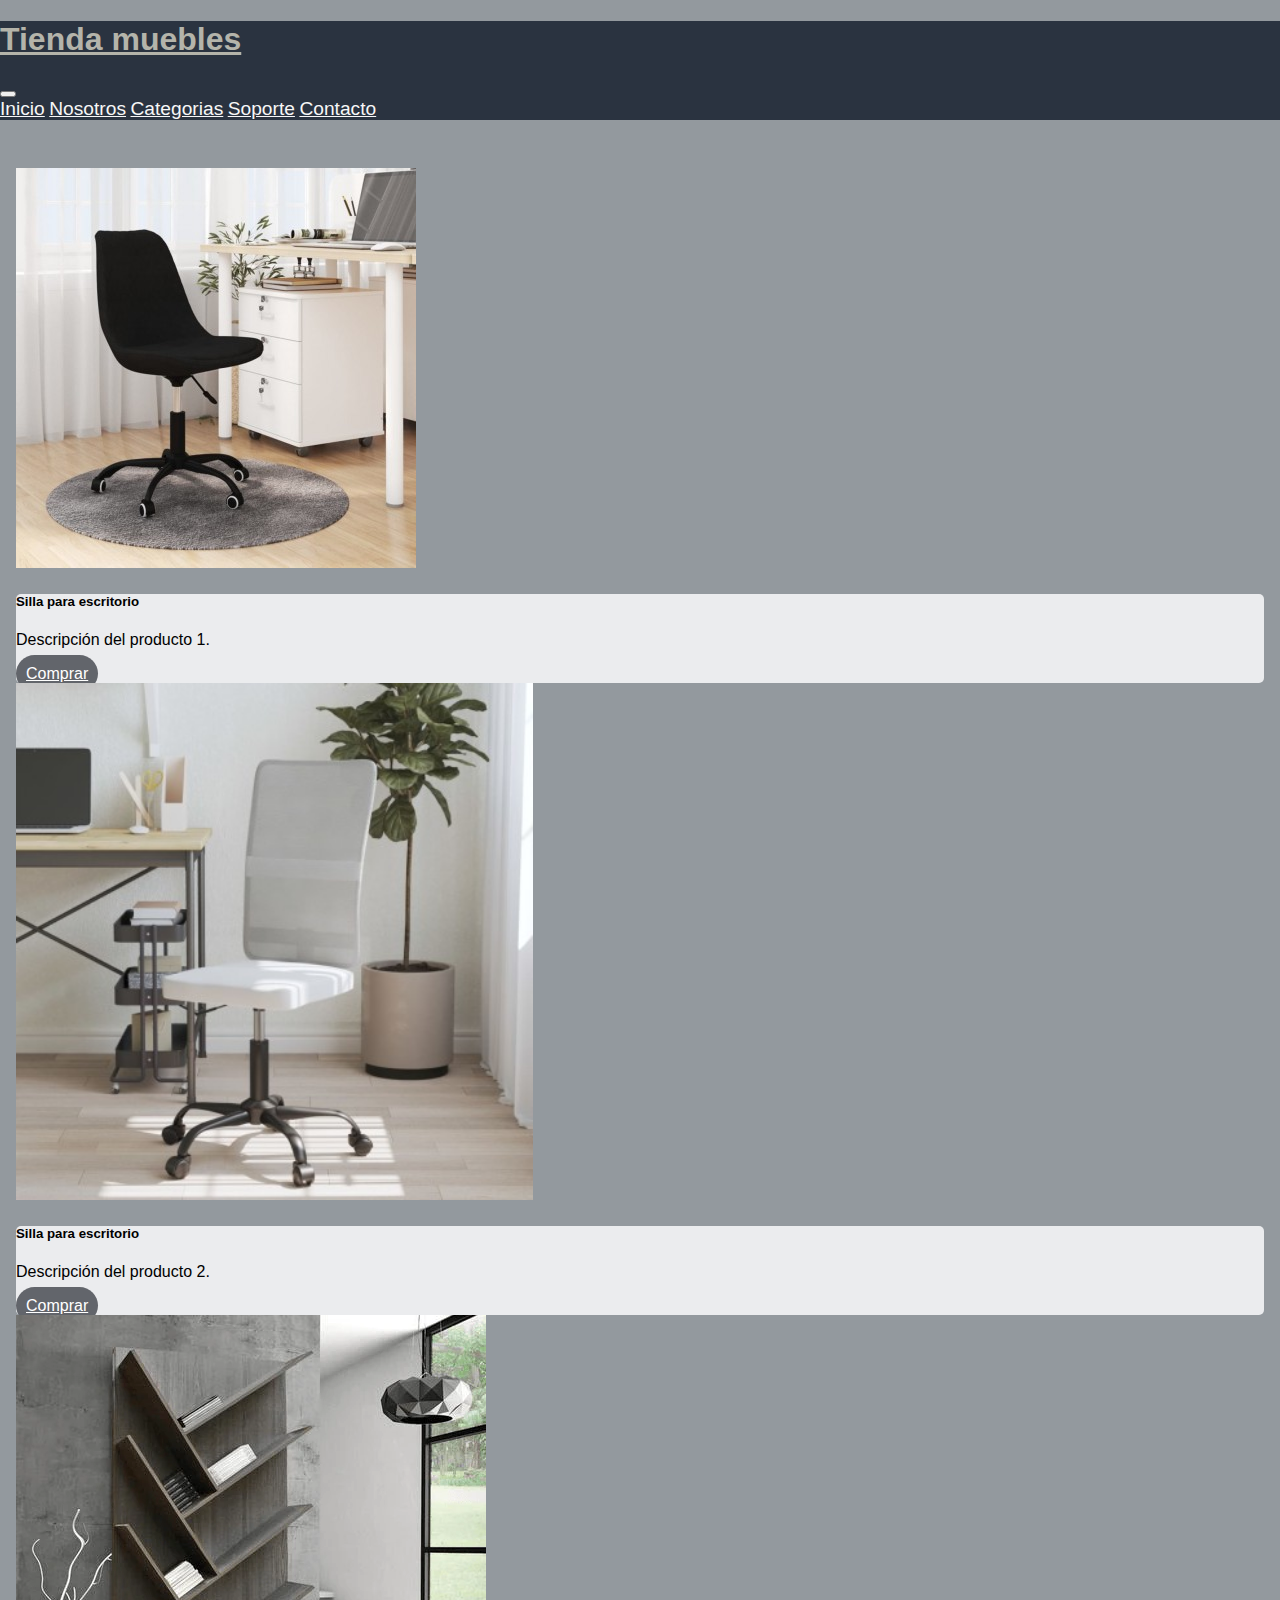
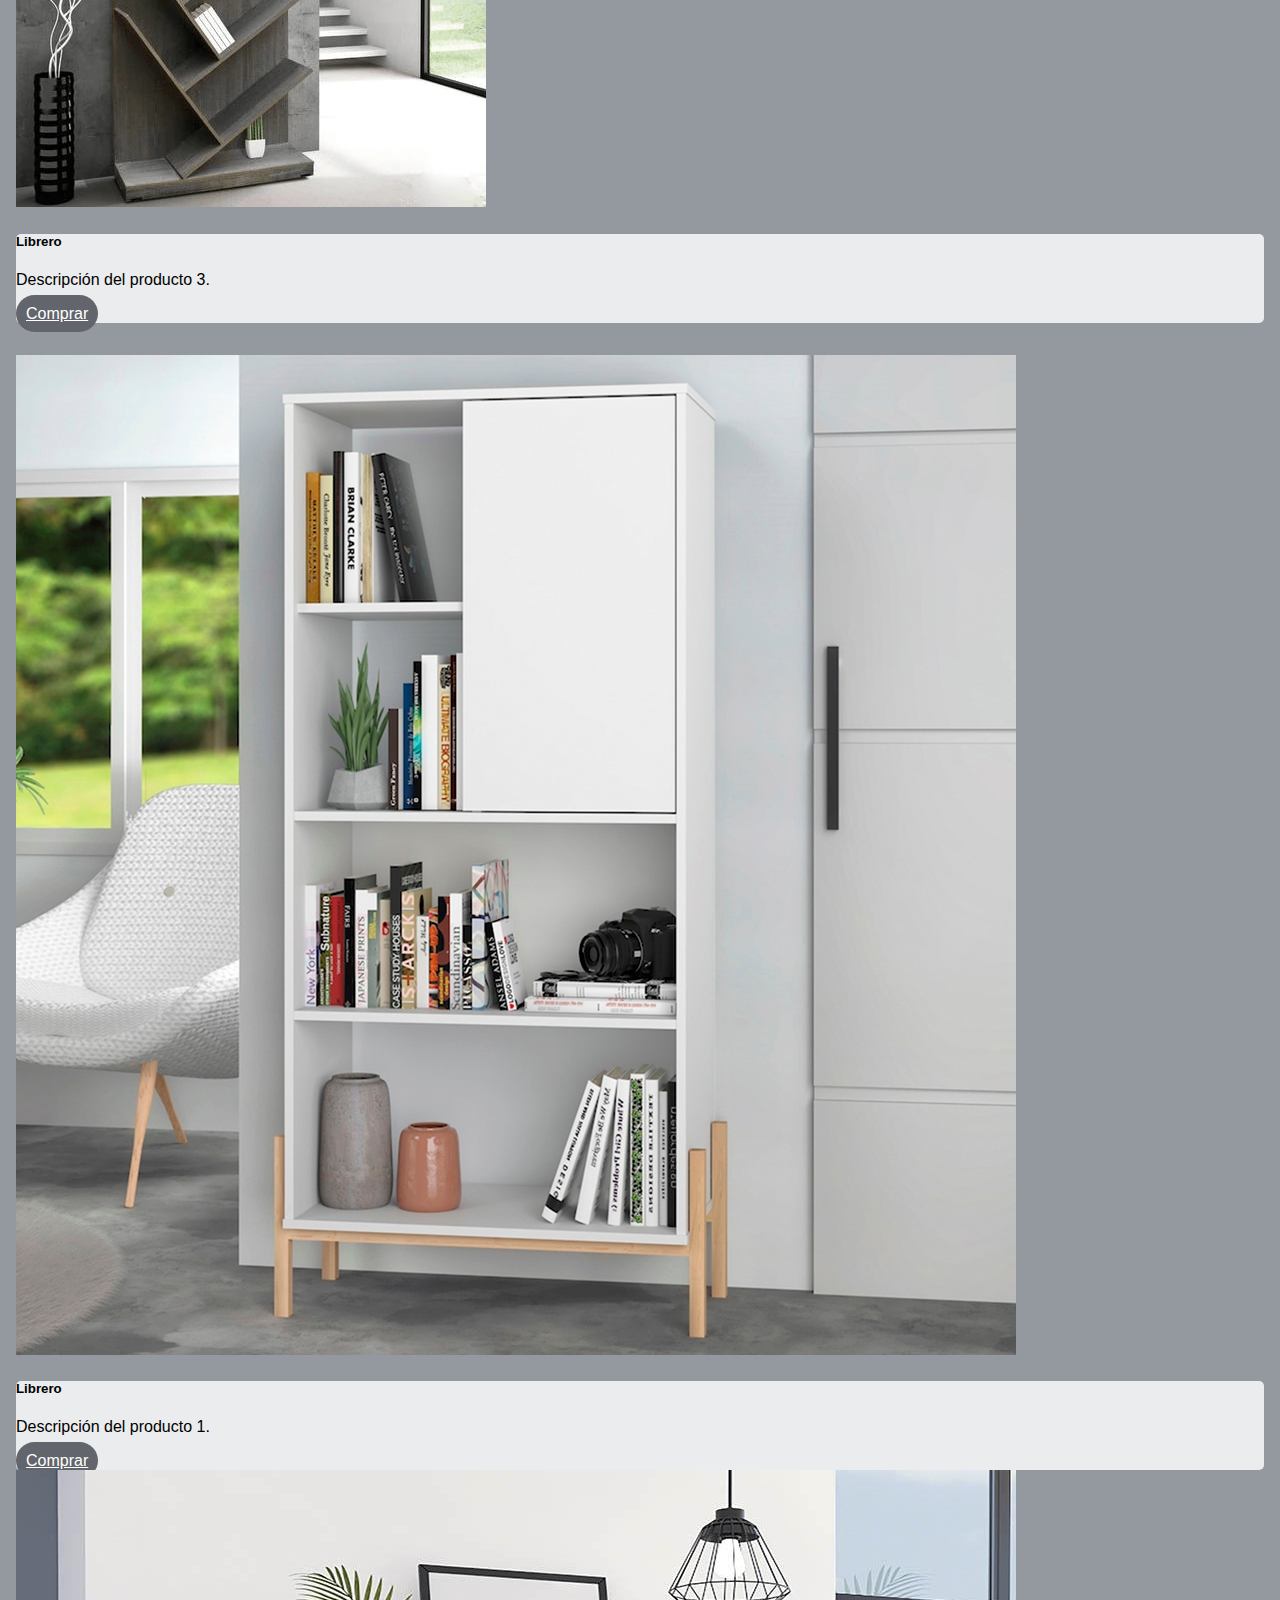
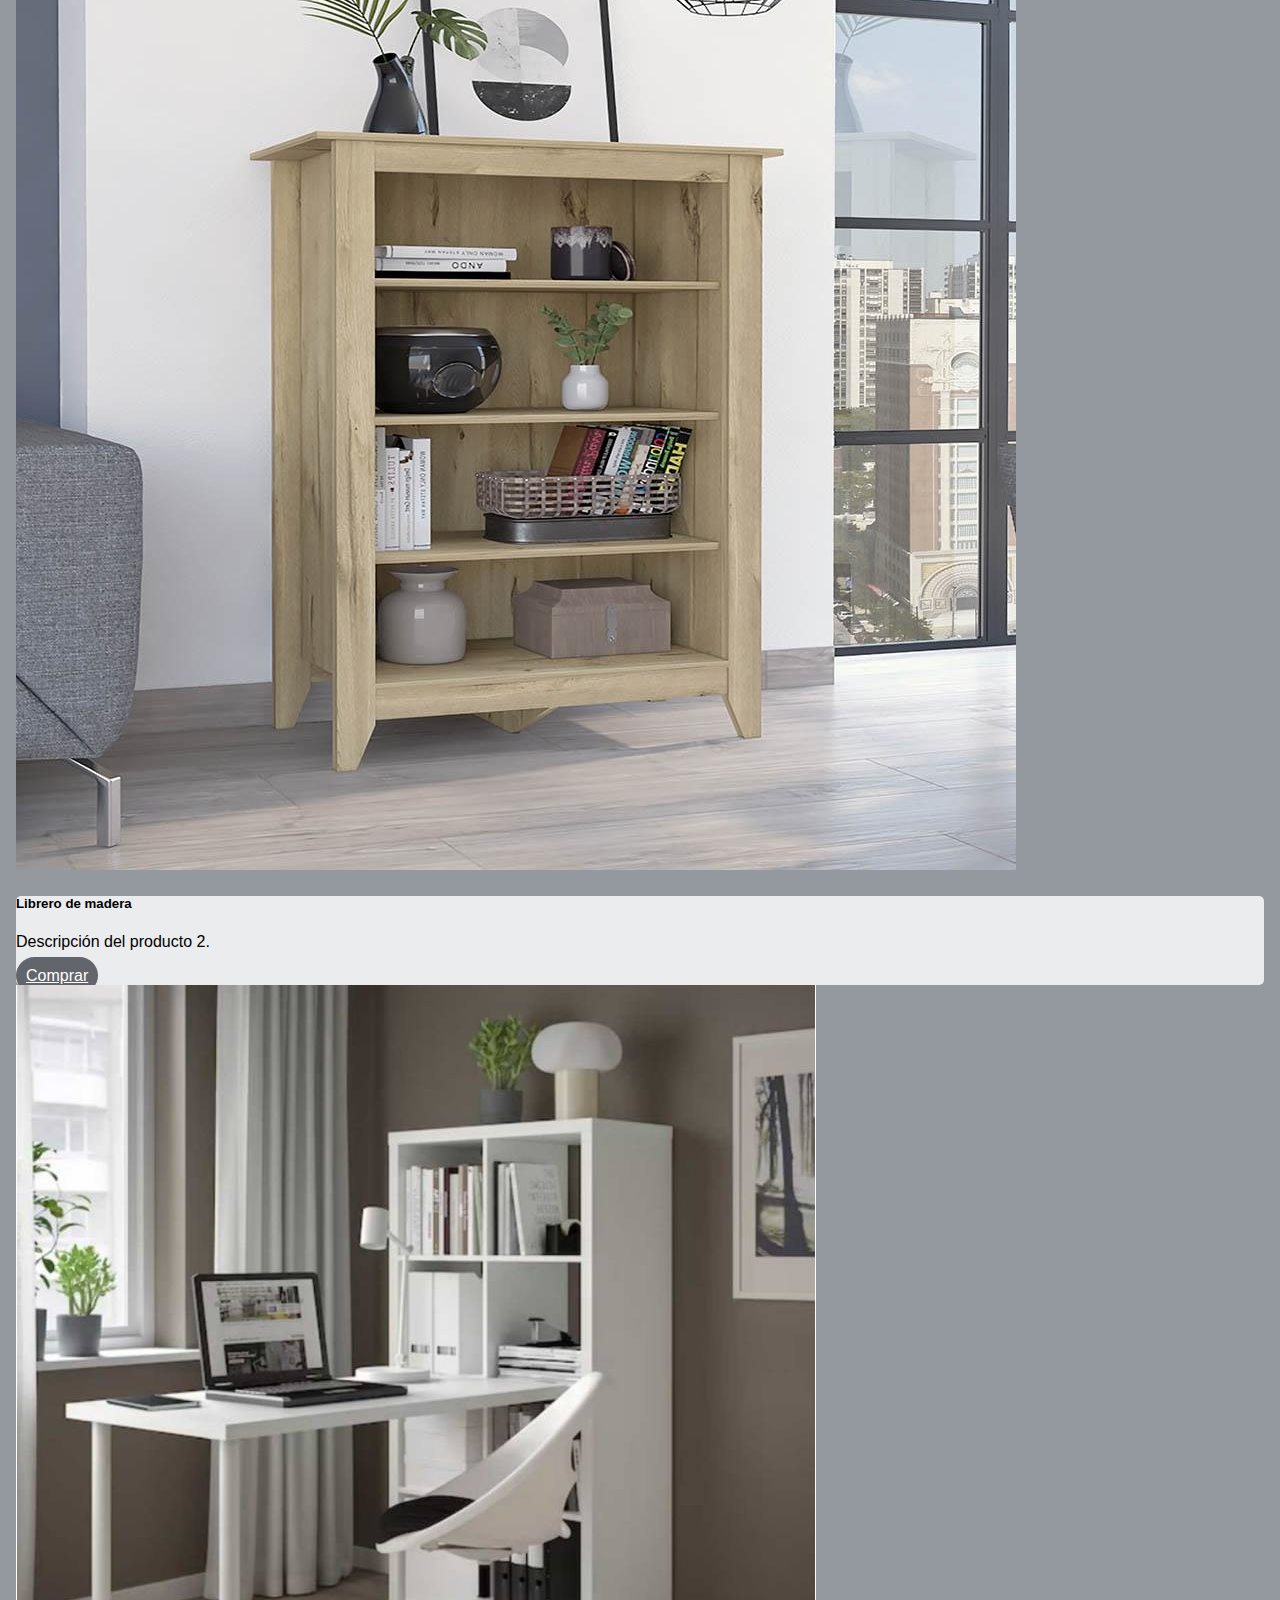
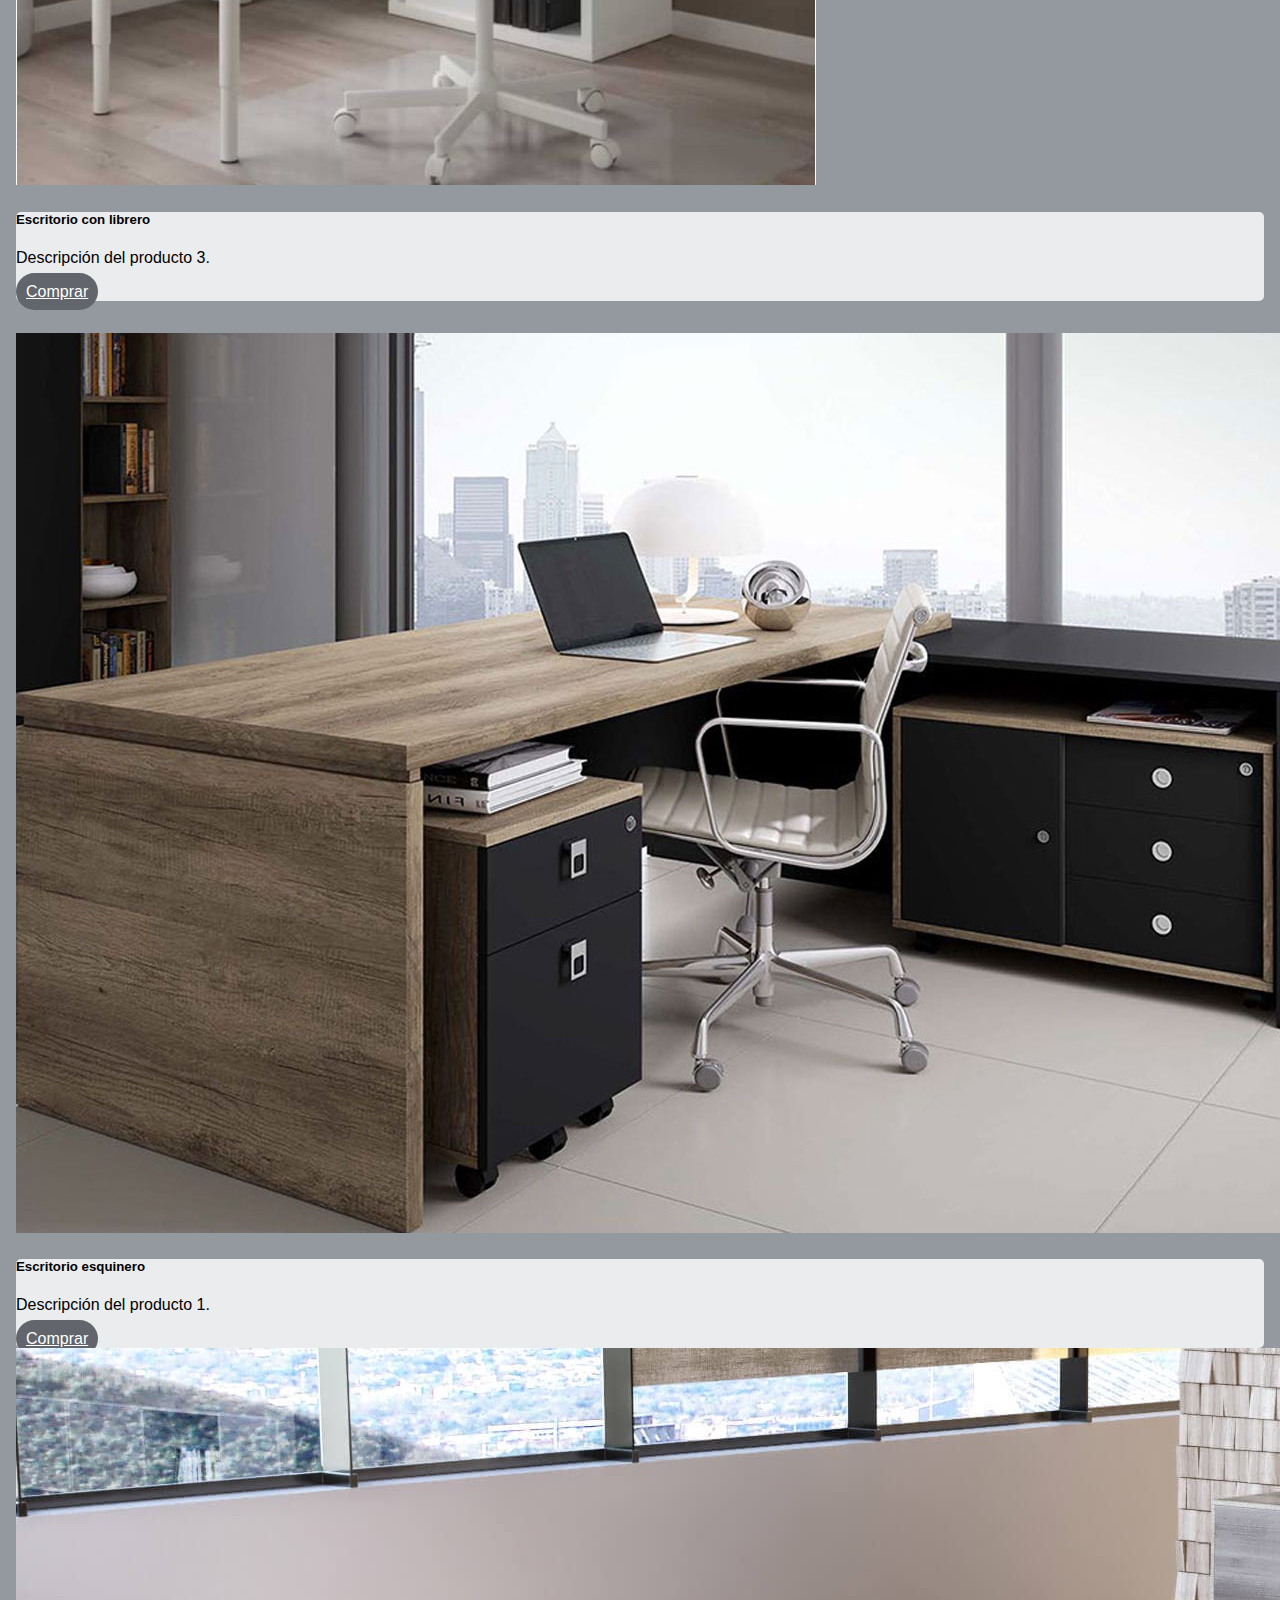
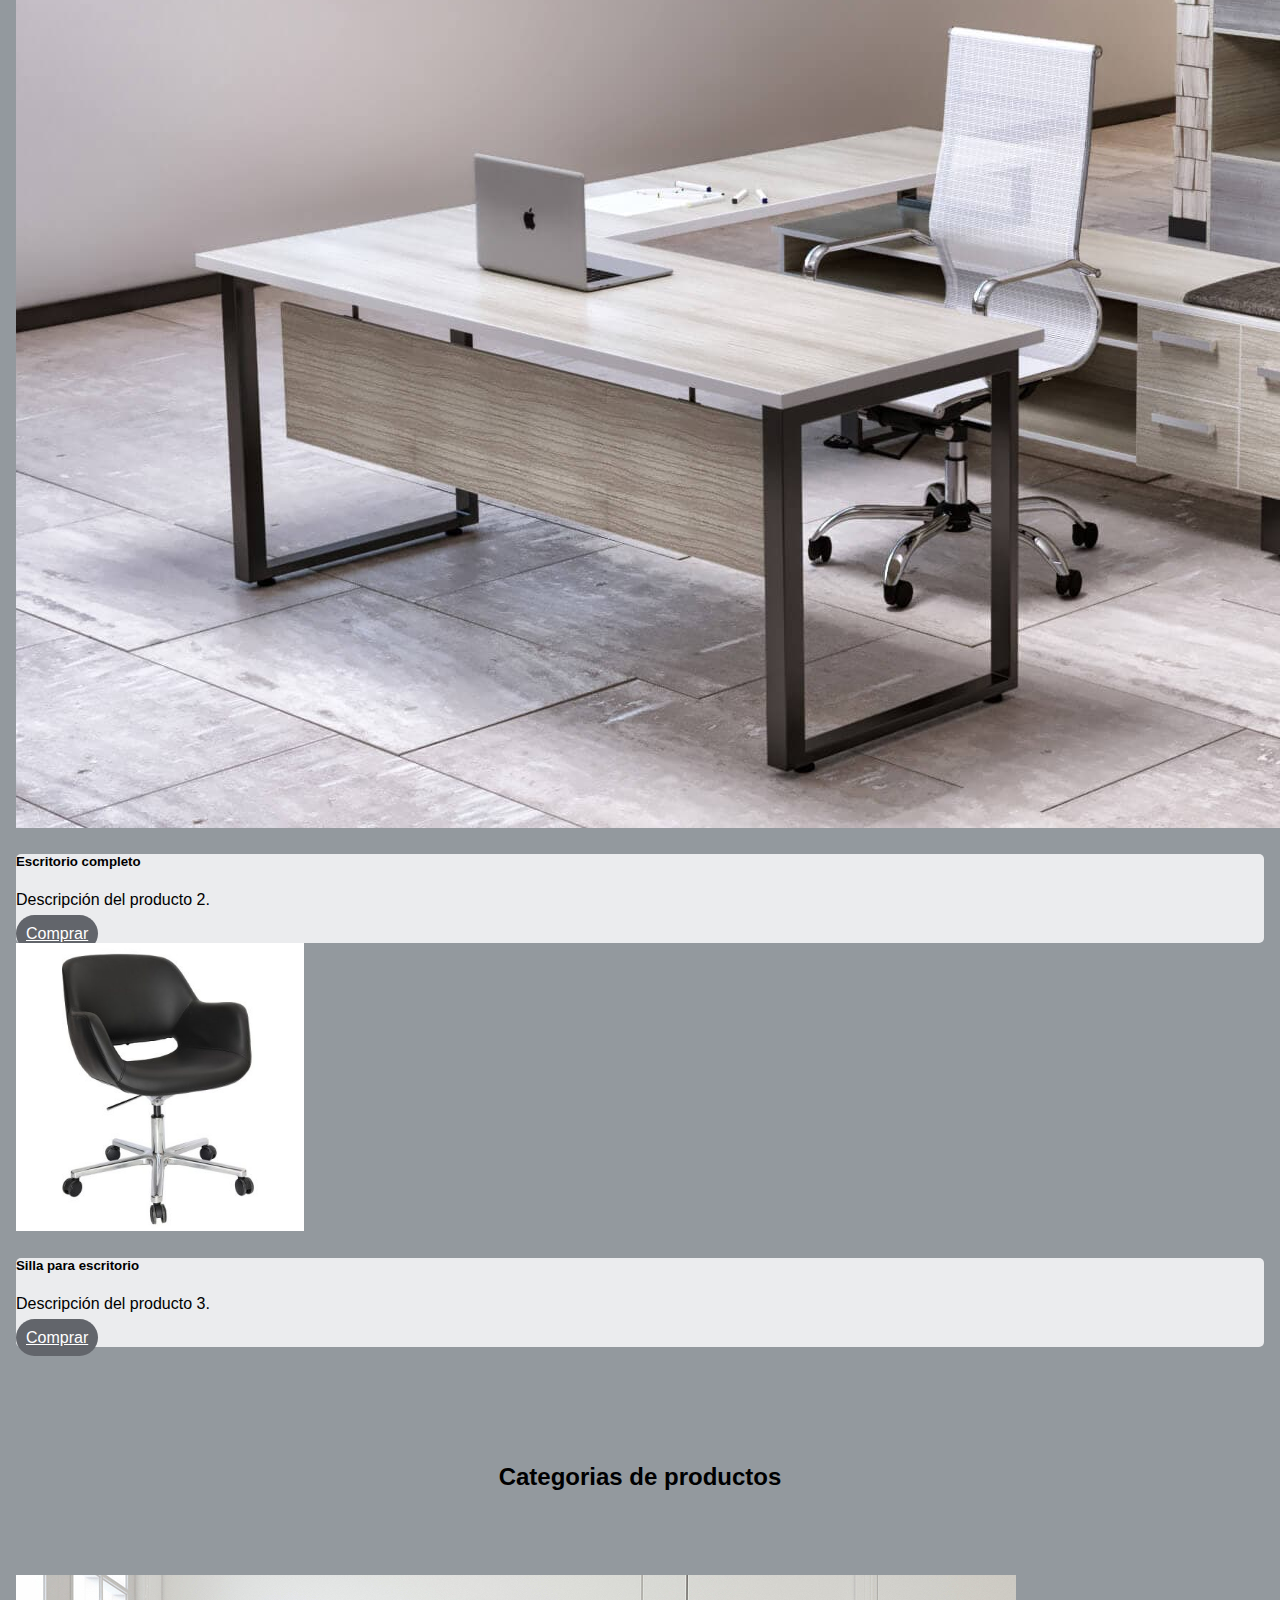
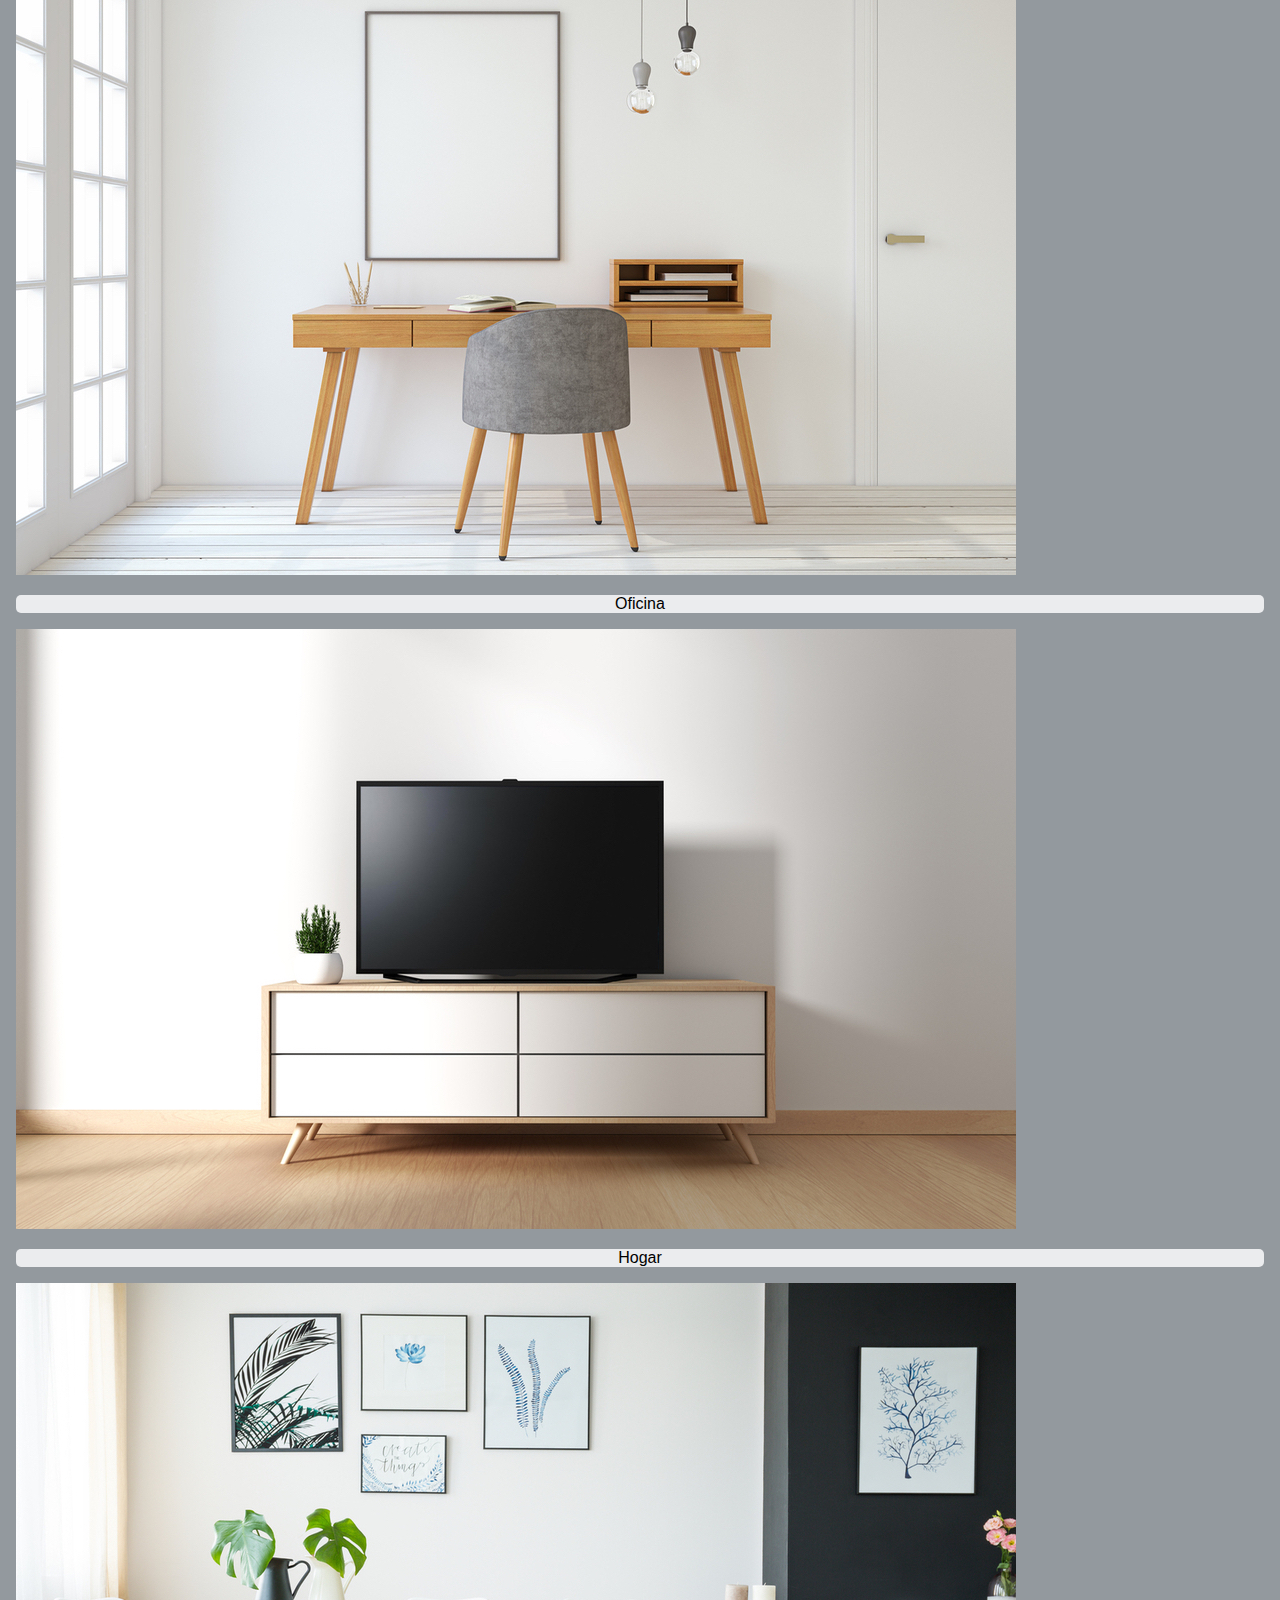
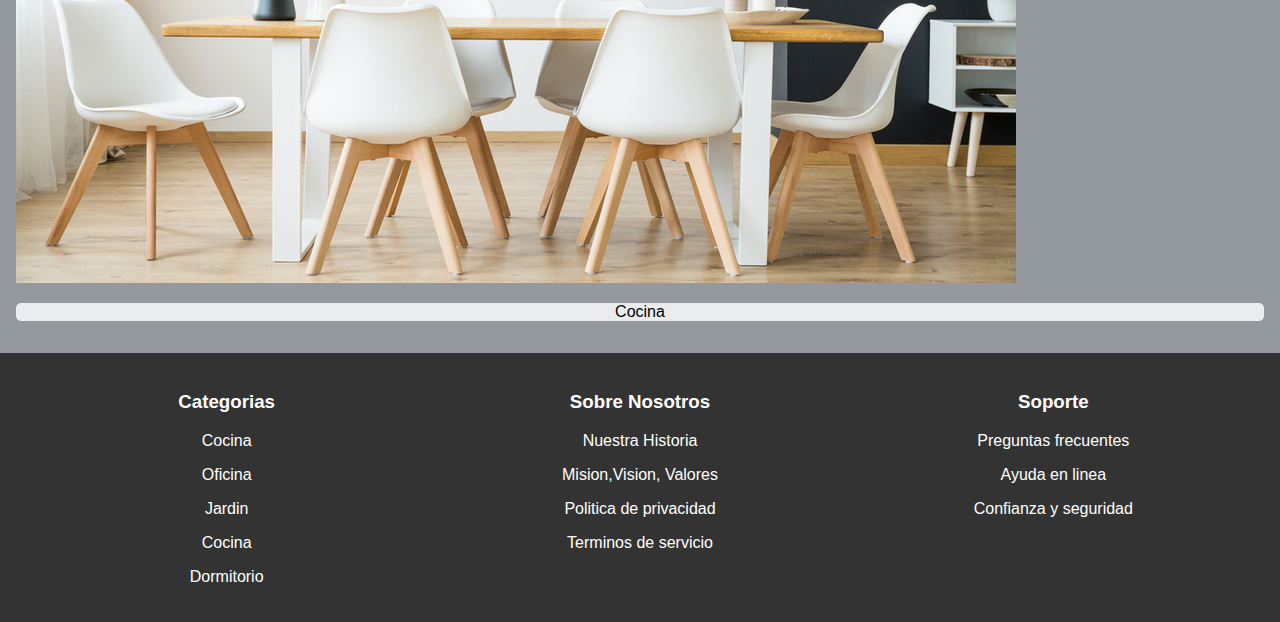
<file: Oficina.html>
<!DOCTYPE html>
<html lang="en">
<head>
    <meta charset="UTF-8">
    <meta name="viewport" content="width=device-width, initial-scale=1.0">
    <title>Oficina</title>
    <link rel="stylesheet" href="./styles.css">
    <link rel="stylesheet" href="./oficina.css">
    <link href="https://cdn.jsdelivr.net/npm/bootstrap@5.3.2/dist/css/bootstrap.min.css" rel="stylesheet" integrity="sha384-T3c6CoIi6uLrA9TneNEoa7RxnatzjcDSCmG1MXxSR1GAsXEV/Dwwykc2MPK8M2HN" crossorigin="anonymous">

</head>
<body>
    <header>
        <nav class="navbar navbar-expand-lg bg-custom">
            <div class="container-fluid">
              <a class="navbar-brand" href="./Index.html" style="color: #B4B4AA;"><h1><span>Tienda muebles</span></h1></a>
              <button class="navbar-toggler" type="button" data-bs-toggle="collapse" data-bs-target="#navbarNavAltMarkup" aria-controls="navbarNavAltMarkup" aria-expanded="false" aria-label="Toggle navigation">
                <span class="navbar-toggler-icon"></span>
              </button>
              <div class="collapse navbar-collapse" id="navbarNavAltMarkup">
                <div class="navbar-nav">
                  <a class="nav-link" href="./Index.html">Inicio</a>
                  <a class="nav-link" href="./nosotros.html">Nosotros</a>
                  <a class="nav-link" href="#Categorias">Categorias</a>
                  <a class="nav-link" href="#">Soporte</a>
                  <a class="nav-link" href="./contacto.html">Contacto</a>
                </div>
              </div>
            </div>
          </nav>
    </header>
    <section class="oficina fade-in">
        <div class="container-oficina">
            <div class="row">
                <div class="col-sm-4 zoom-card ">
                    <div class="card">
                        <img src="./SRC/oficina/oficina-4.jpg" class="card-img-top" alt="Imagen 1">
                        <div class="card-body">
                            <h5 class="card-title">Silla para escritorio</h5>
                            <p class="card-text">Descripción del producto 1.</p>
                            <a href="#" class="btn btn-primary">Comprar</a>
                        </div>
                    </div>
                </div>
                <div class="col-sm-4 zoom-card ">
                    <div class="card">
                        <img src="./SRC/oficina/oficina-5.jpg" class="card-img-top img-fluid" alt="Imagen 2" style="width:32.3rem;">
                        <div class="card-body">
                            <h5 class="card-title">Silla para escritorio</h5>
                            <p class="card-text">Descripción del producto 2.</p>
                            <a href="#" class="btn btn-primary">Comprar</a>
                        </div>
                    </div>
                </div>
                <div class="col-sm-4 zoom-card ">
                    <div class="card">
                        <img src="./SRC/oficina/oficina-6.webp" class="card-img-top" alt="Imagen 3">
                        <div class="card-body">
                            <h5 class="card-title">Librero</h5>
                            <p class="card-text">Descripción del producto 3.</p>
                            <a href="#" class="btn btn-primary">Comprar</a>
                        </div>
                    </div>
                </div>
            </div>
        </div>
        <div class="container-oficina">
            <div class="row">
                <div class="col-sm-4 zoom-card ">
                    <div class="card">
                        <img src="./SRC/oficina/oficina-7.jpg" class="card-img-top" alt="Imagen 1">
                        <div class="card-body">
                            <h5 class="card-title">Librero</h5>
                            <p class="card-text">Descripción del producto 1.</p>
                            <a href="#" class="btn btn-primary">Comprar</a>
                        </div>
                    </div>
                </div>
                <div class="col-sm-4 zoom-card ">
                    <div class="card">
                        <img src="./SRC/oficina/oficina-8.jpg" class="card-img-top" alt="Imagen 2">
                        <div class="card-body">
                            <h5 class="card-title">Librero de madera</h5>
                            <p class="card-text">Descripción del producto 2.</p>
                            <a href="#" class="btn btn-primary">Comprar</a>
                        </div>
                    </div>
                </div>
                <div class="col-sm-4 zoom-card ">
                    <div class="card">
                        <img src="./SRC/oficina/oficina-9.jpeg" class="card-img-top" alt="Imagen 3">
                        <div class="card-body">
                            <h5 class="card-title">Escritorio con librero</h5>
                            <p class="card-text">Descripción del producto 3.</p>
                            <a href="#" class="btn btn-primary">Comprar</a>
                        </div>
                    </div>
                </div>
            </div>
        </div>
        <div class="container-oficina">
            <div class="row">
                <div class="col-sm-4 zoom-card ">
                    <div class="card">
                        <img src="./SRC/oficina/oficina-1.jpg" class="card-img-top" alt="Imagen 1">
                        <div class="card-body">
                            <h5 class="card-title">Escritorio esquinero</h5>
                            <p class="card-text">Descripción del producto 1.</p>
                            <a href="#" class="btn btn-primary">Comprar</a>
                        </div>
                    </div>
                </div>
                <div class="col-sm-4 zoom-card ">
                    <div class="card">
                        <img src="./SRC/oficina/oficina-2.jpg" class="card-img-top" alt="Imagen 2">
                        <div class="card-body">
                            <h5 class="card-title">Escritorio completo</h5>
                            <p class="card-text">Descripción del producto 2.</p>
                            <a href="#" class="btn btn-primary">Comprar</a>
                        </div>
                    </div>
                </div>
                <div class="col-sm-4 zoom-card ">
                    <div class="card">
                        <img src="./SRC/oficina/oficina-3.jpg" class="card-img-top img-fluid" alt="Imagen 3" style="width: 18rem;">
                        <div class="card-body">
                            <h5 class="card-title">Silla para escritorio</h5>
                            <p class="card-text">Descripción del producto 3.</p>
                            <a href="#" class="btn btn-primary">Comprar</a>
                        </div>
                    </div>
                </div>
            </div>
        </div>
    </section>
     <!--CATEGORIAS-->
     <div class="categorias" id="Categorias" style="padding: 1rem;">
        <h2 style="text-align: center;padding: 4rem;">Categorias de productos</h2>
        <div class="row">
            <div class="col-sm-4 zoom-card ">
                <div class="card">
                    <a href="./Oficina.html"><img src="./SRC/img/categoria1.jpg" class="card-img-top" alt="Oficina"></a>
                    <div class="card-body">
                        <p class="card-text" style="text-align: center;">Oficina</p>
                    </div>
                </div>
            </div>
            <div class="col-sm-4 zoom-card ">
                <div class="card">
                    <a href="./hogar.html"><img src="./SRC/img/categoria2.jpg" class="card-img-top" alt="Hogar"></a>
                    <div class="card-body">
                      <p class="card-text" style="text-align: center;">Hogar</p>
                    </div>
                </div>
            </div>
            <div class="col-sm-4 zoom-card ">
                <div class="card">
                    <a href="./cocina.html"><img src="./SRC/img/categoria3.jpg" class="card-img-top" alt="Cocina"></a>
                    <div class="card-body">
                      <p class="card-text" style="text-align: center;">Cocina</p>
                    </div>
                </div>
            </div>
        </div>
    </div>
    </section>
    <footer>
        <div class="columna">
            <h3>Categorias</h3>
            <p>Cocina</p>
            <p>Oficina</p>
            <p>Jardin</p>
            <p>Cocina</p>
            <p>Dormitorio</p>
        </div>
        <div class="columna">
            <h3>Sobre Nosotros</h3>
            <p>Nuestra Historia</p>
            <p>Mision,Vision, Valores</p>
            <p>Politica de privacidad</p>
            <p>Terminos de servicio</p>
        </div>
        <div class="columna">
            <h3>Soporte</h3>
            <p>Preguntas frecuentes</p>
            <p>Ayuda en linea</p>
            <p>Confianza y seguridad</p>
        </div>
    </footer>
    <script src="https://cdn.jsdelivr.net/npm/bootstrap@5.3.2/dist/js/bootstrap.bundle.min.js" integrity="sha384-C6RzsynM9kWDrMNeT87bh95OGNyZPhcTNXj1NW7RuBCsyN/o0jlpcV8Qyq46cDfL" crossorigin="anonymous"></script>
    <script src="https://code.jquery.com/jquery-3.5.1.slim.min.js"></script>
</body>
</html>
</file>
<file: styles.css>
body {
    margin: 0;
    padding: 0;
    font-family: Arial, sans-serif;
    background-color: #93999e !important;
}
.bg-custom{
    background-color: #2A3340;
}
.navbar-nav a{
    color: #f7f7f7;
    font-size:larger;
}
.navbar-nav a:hover{
    color: #62656b;
}
/* Estilos de la sección de héroe */
.hero {
    position: relative;
    height: 100vh; /* Esto hará que la sección ocupe el 100% de la altura del viewport */
    background-image: url('./SRC/img/principal.jpg'); /* Reemplaza con la ruta de tu imagen de fondo */
    background-size: cover;
    background-position: center;
    color: #ffffff; /* Color del texto */
    text-align: center;
    display: flex;
    align-items: center;
    justify-content: center;
}

.hero-content {
    max-width: 800px;
}

.hero h1 {
    font-size: 3em;
    margin-bottom: 20px;
}

.hero p {
    font-size: 1.2em;
    margin-bottom: 30px;
}

.hero a {
    display: inline-block;
    padding: 10px 20px;
    background-color: #ff4500; /* Color del fondo del botón */
    color: #ffffff; /* Color del texto del botón */
    text-decoration: none;
    border-radius: 5px;
    font-weight: bold;
}
.Productos{
    margin: 30px;
    text-align: justify;
    font-size: 25px;
}
.btn-primary{
    background-color: #62656b !important;
    border-color: #62656b !important;
    color: #ffffff;
    border-radius: 40px;
    padding: 10px;
    align-items: center;
}
.container-cards {
    display: flex;
    flex-wrap: wrap;
    justify-content: space-around;
    margin-top: 15px; /* Agrega un margen para separar las tarjetas del contenido circundante */
}

.container-cards .card {
    width: 100%; /* Ocupa el 100% del ancho del contenedor */
    max-width: 300px; /* Ancho máximo para evitar que las tarjetas se vuelvan demasiado anchas */
    margin-bottom: 10px; /* Espacio entre las tarjetas */
    
}
.card-body{
    border-radius: 5px;
    background-color: #ebecee;
}
footer {
    background-color: #333;
    color: white;
    padding: 20px;
    display: flex;
}

.columna {
    flex: 1;
    text-align: center;
    padding: 0 15px; /* Espaciado entre columnas, ajusta según sea necesario */
}
.nosotros-container {
    padding: 1rem;
    font-size: 1.5rem;
}
.fade-in {
    animation: fadeIn 2s ease-in-out;
  }

  @keyframes fadeIn {
    from {
      opacity: 0;
    }
    to {
      opacity: 1;
    }
  }
.zoom-card {
    transition: transform 0.3s ease-in-out;
}

.zoom-card:hover {
    transform: scale(1.1);
}
</file>
<file: cocina.css>
.cocina {
    padding: 1rem;
}
.container-cocina {
    padding-top: 2rem;
}
</file>
<file: hogar.css>
.hogar {
    padding: 1rem;
}
.container-hogar {
    padding-top: 2rem;
}
</file>
<file: oficina.css>
.oficina {
    padding: 1rem;
}
.container-oficina {
    padding-top: 2rem;
}
</file>
